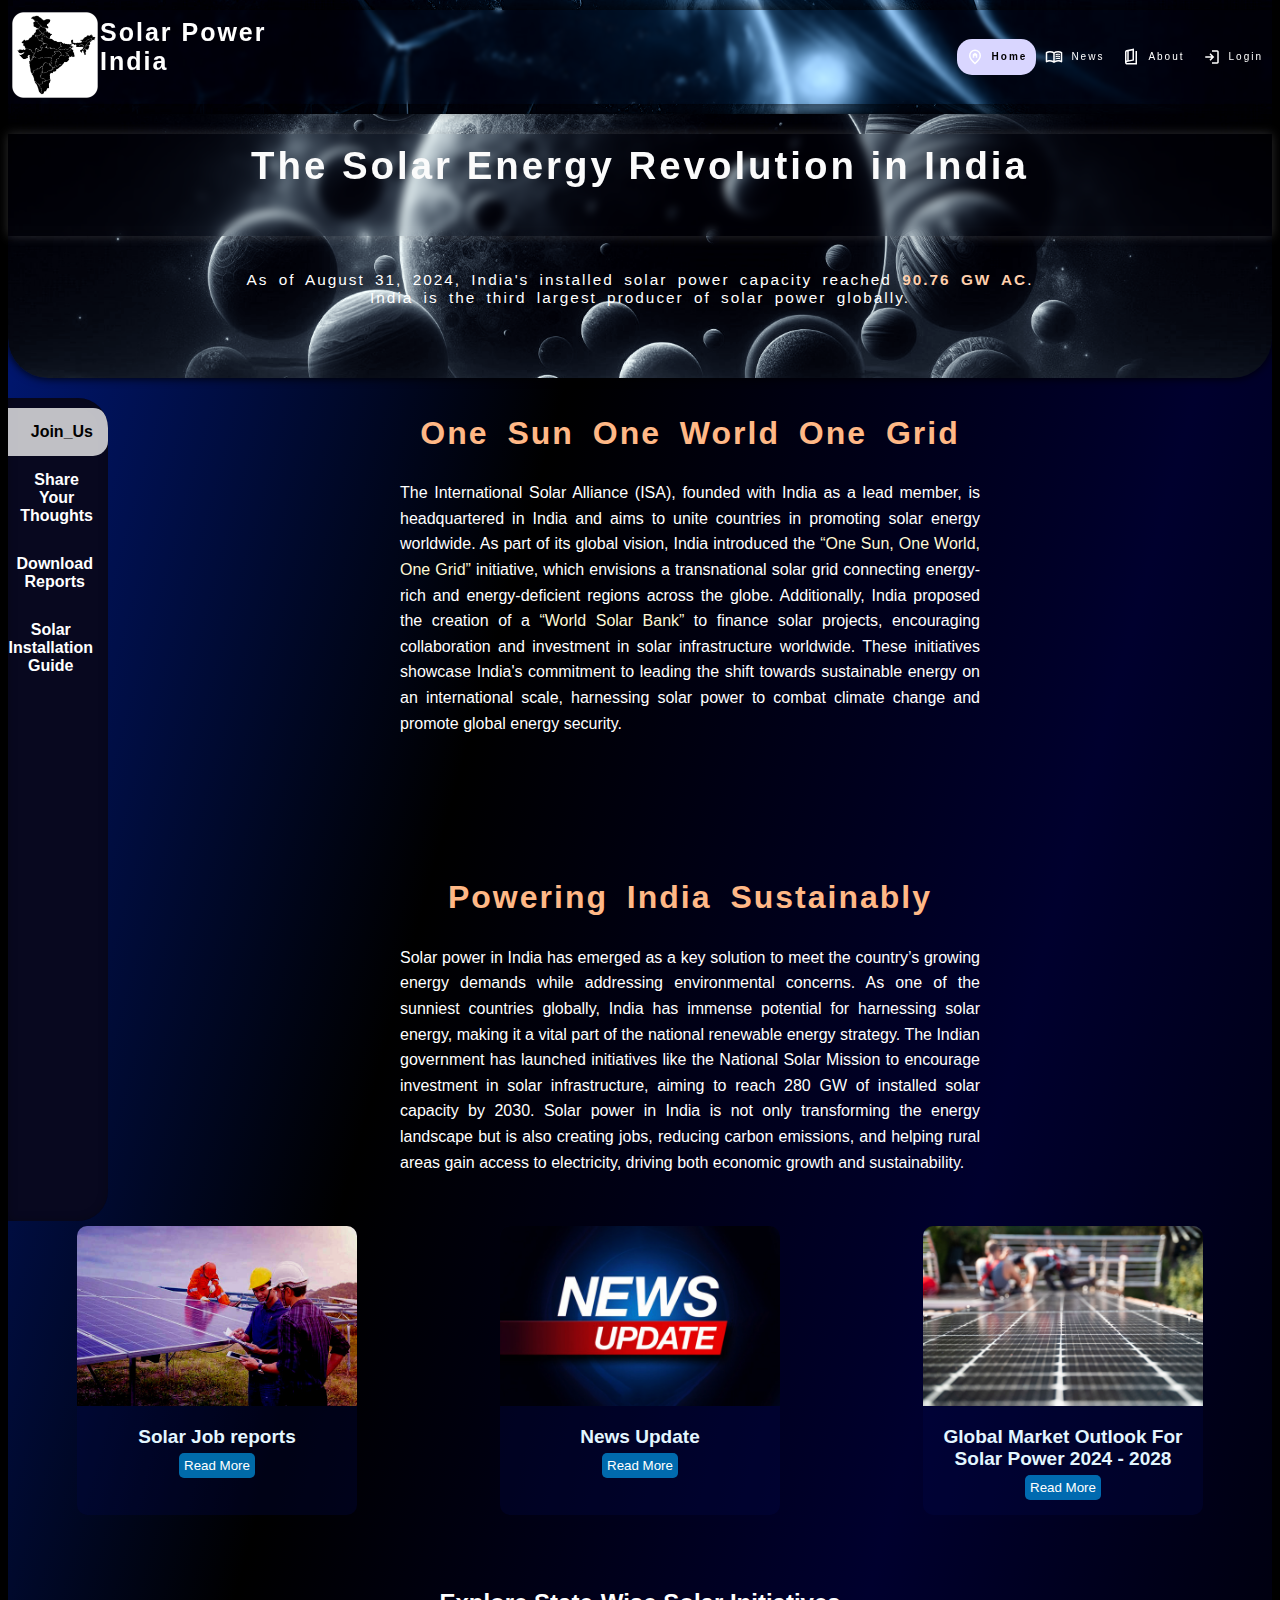
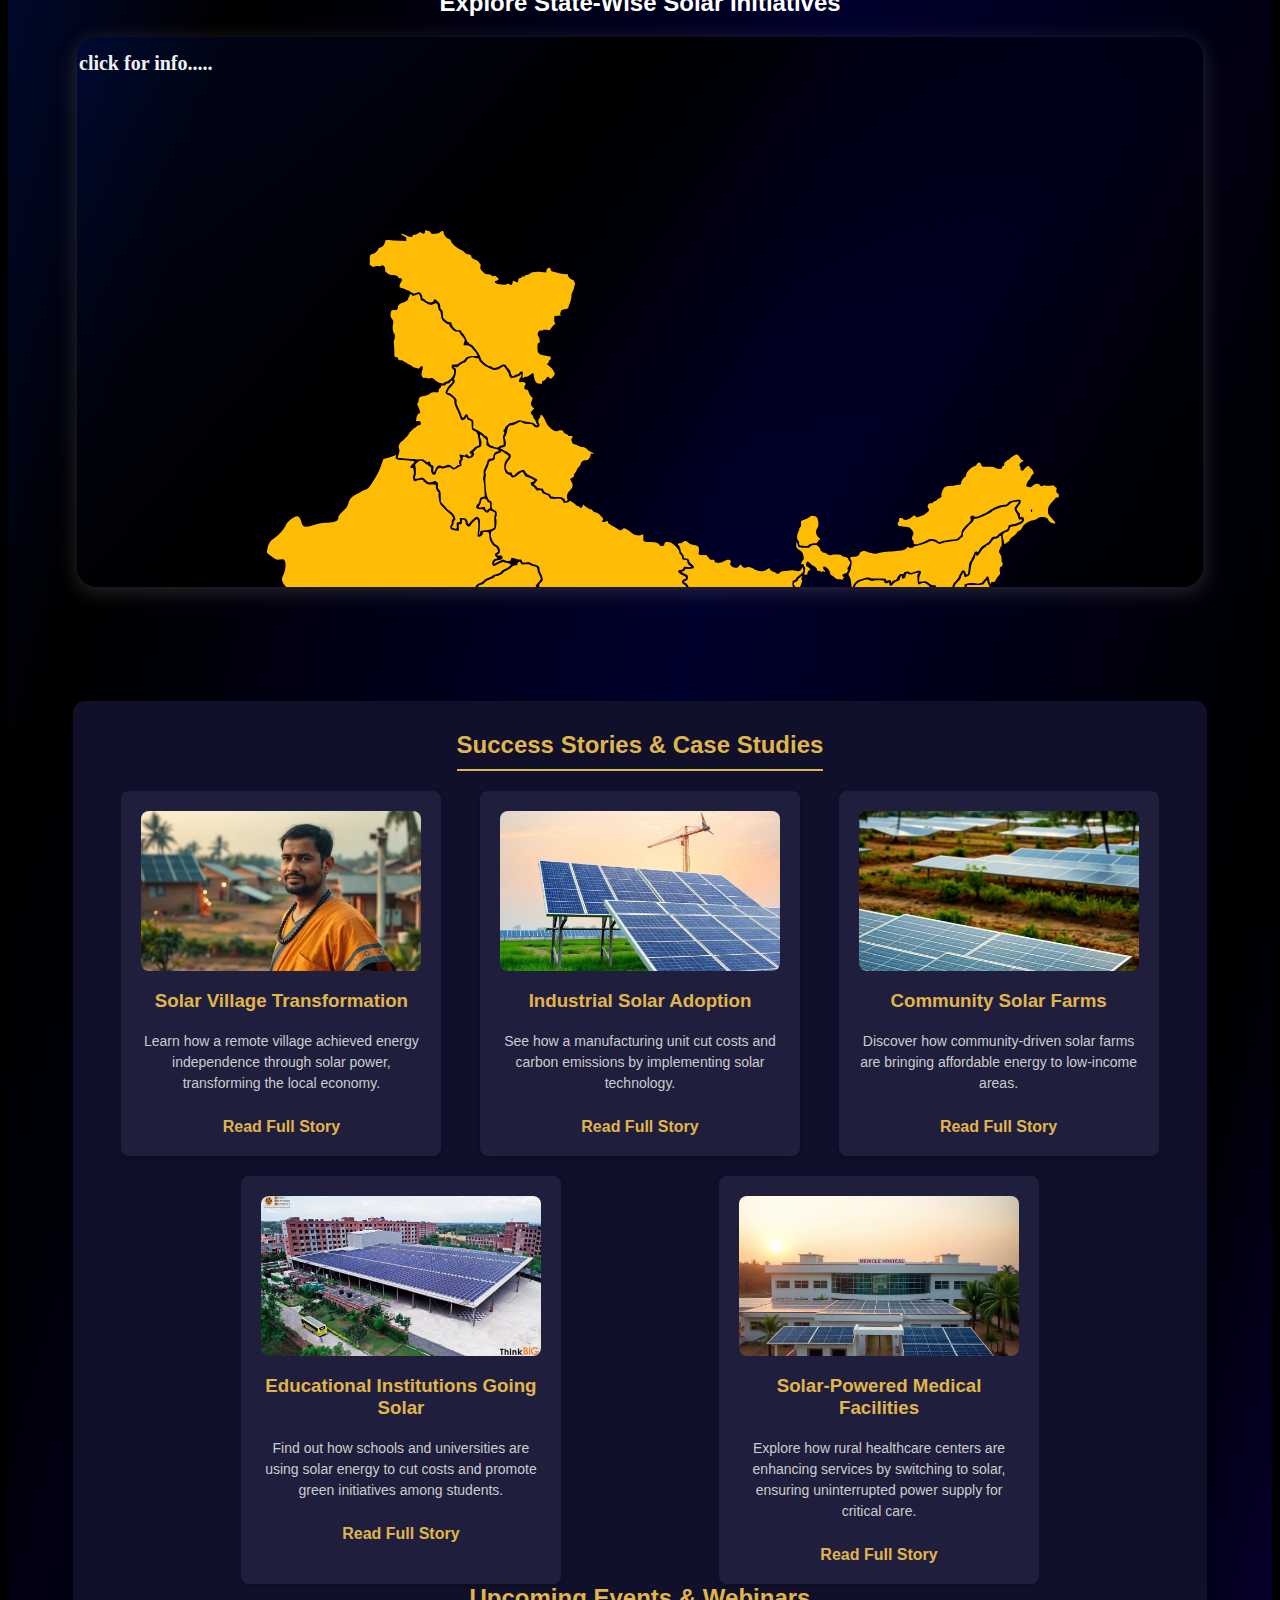
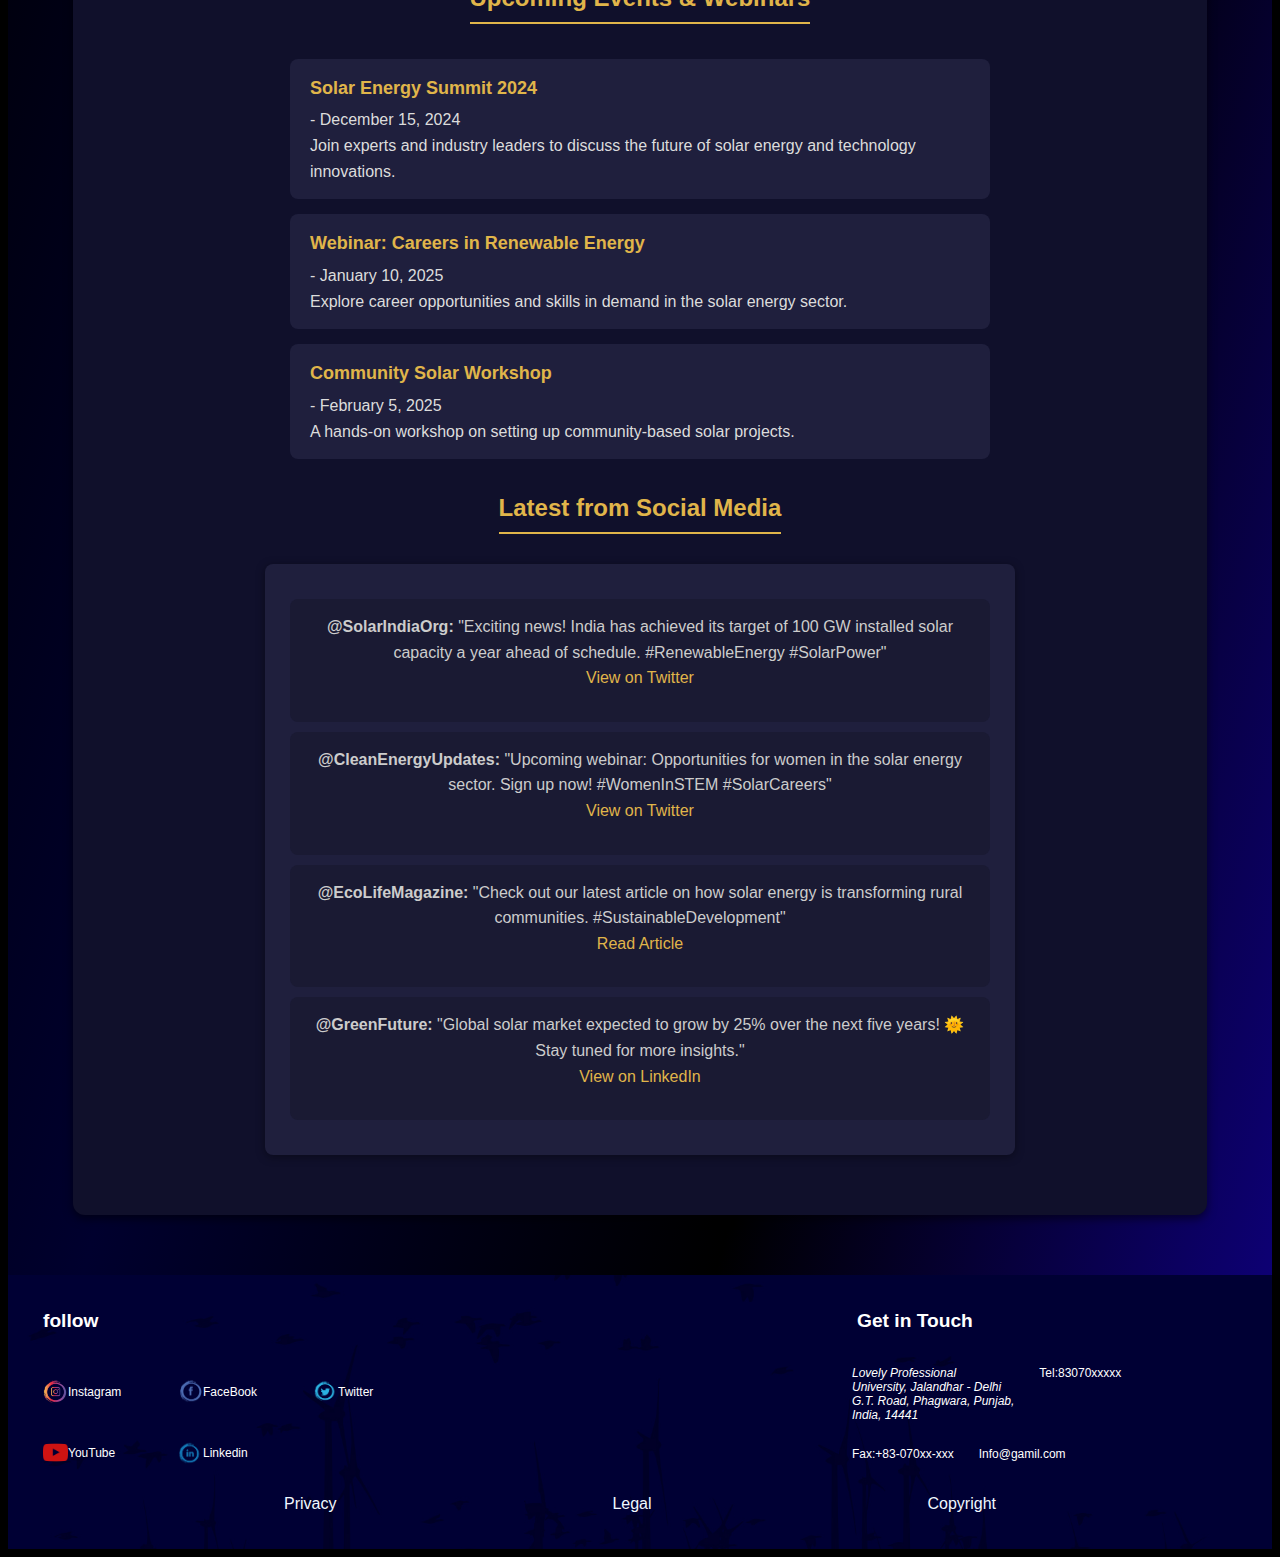
<file: index.html>
<!DOCTYPE html>
<html lang="en">
<head>
    <meta charset="UTF-8">
    <meta name="viewport" content="width=device-width, initial-scale=1.0">
    <title>solar Power India</title>
    <link rel="stylesheet" href="website.css">
</head>
<body>
    <div class="container">
        
        <div class="top-bar">
            <div class="topmost">
                <div class="logo">
                    <a href="index.html"><img src="logo1.png" alt="logo">
                        <h2 id="com_name"><a href="index.html">Solar Power <br>India</a></h2>
                       </a>
                </div>
                <div class="hlink">
                    <nav class="links">
                            <a href="index.html" class="actv" > <svg xmlns="http://www.w3.org/2000/svg" height="18px" viewBox="0 -960 960 960" width="18px" fill="#e8eaed"><path d="M360-440h80v-110h80v110h80v-190l-120-80-120 80v190Zm120 254q122-112 181-203.5T720-552q0-109-69.5-178.5T480-800q-101 0-170.5 69.5T240-552q0 71 59 162.5T480-186Zm0 106Q319-217 239.5-334.5T160-552q0-150 96.5-239T480-880q127 0 223.5 89T800-552q0 100-79.5 217.5T480-80Zm0-480Z"/></svg> Home</a>
                            <a href="news.html"> <svg xmlns="http://www.w3.org/2000/svg" height="18px" viewBox="0 -960 960 960" width="18px" fill="#e8eaed"><path d="M560-564v-68q33-14 67.5-21t72.5-7q26 0 51 4t49 10v64q-24-9-48.5-13.5T700-600q-38 0-73 9.5T560-564Zm0 220v-68q33-14 67.5-21t72.5-7q26 0 51 4t49 10v64q-24-9-48.5-13.5T700-380q-38 0-73 9t-67 27Zm0-110v-68q33-14 67.5-21t72.5-7q26 0 51 4t49 10v64q-24-9-48.5-13.5T700-490q-38 0-73 9.5T560-454ZM260-320q47 0 91.5 10.5T440-278v-394q-41-24-87-36t-93-12q-36 0-71.5 7T120-692v396q35-12 69.5-18t70.5-6Zm260 42q44-21 88.5-31.5T700-320q36 0 70.5 6t69.5 18v-396q-33-14-68.5-21t-71.5-7q-47 0-93 12t-87 36v394Zm-40 118q-48-38-104-59t-116-21q-42 0-82.5 11T100-198q-21 11-40.5-1T40-234v-482q0-11 5.5-21T62-752q46-24 96-36t102-12q58 0 113.5 15T480-740q51-30 106.5-45T700-800q52 0 102 12t96 36q11 5 16.5 15t5.5 21v482q0 23-19.5 35t-40.5 1q-37-20-77.5-31T700-240q-60 0-116 21t-104 59ZM280-494Z"/></svg> News</a>                            
                            <a href="about.html"> <svg xmlns="http://www.w3.org/2000/svg" height="18px" viewBox="0 -960 960 960" width="18px" fill="#e8eaed"><path d="M270-80q-45 0-77.5-30.5T160-186v-558q0-38 23.5-68t61.5-38l395-78v640l-379 76q-9 2-15 9.5t-6 16.5q0 11 9 18.5t21 7.5h450v-640h80v720H270Zm90-233 200-39v-478l-200 39v478Zm-80 16v-478l-15 3q-11 2-18 9.5t-7 18.5v457q5-2 10.5-3.5T261-293l19-4Zm-40-472v482-482Z"/></svg> About</a>
                            <a href="login.html"> <svg xmlns="http://www.w3.org/2000/svg" height="18px" viewBox="0 -960 960 960" width="18px" fill="#e8eaed"><path d="M480-120v-80h280v-560H480v-80h280q33 0 56.5 23.5T840-760v560q0 33-23.5 56.5T760-120H480Zm-80-160-55-58 102-102H120v-80h327L345-622l55-58 200 200-200 200Z"/></svg> Login</a>
                    </nav>
                </div>
            </div>
        </div> 
        <div class="container2">
            
            <div class="content">
                <div class="blur">
                    <div class="new">
                        <div class="textmain">
                            <p>The Solar Energy Revolution in India</p>
                        </div>
                        <div class="box">
                            <p>As of August 31, 2024, India's installed solar 
                                power capacity reached <b style="color: rgb(255, 207, 172);">90.76 GW AC</b>. <br>India is the
                                third largest producer of solar power globally.
                            </p>
                        </div>
                    </div>
                </div>
                <section>
                    <div class="forcontainer">
                        <div class="side_bar">
                            <header class="side2">
                                <nav>
                                    <a href="join_page.html" class="active">Join_Us</a>
                                    <a href="join_page.html">Share Your Thoughts</a>
                                    <a href="#download">Download Reports</a>
                                    <a href="login.html">Solar Installation Guide</a>
                                </nav>
                           </header>
                        </div>
                        <div>
                            <ul class="One_sun">
                                <li class="Sun-para">
                                <h1 style="color:rgb(255, 184, 134);">One Sun One World One Grid</h1>
                                <p>
                                    The International Solar Alliance (ISA), founded with India as a lead member, is headquartered in India and aims to unite countries in promoting solar energy worldwide. As part of its global vision, India introduced the <q style="color: rgb(255, 249, 212);">One Sun, One World, One Grid</q> initiative, which envisions a transnational solar grid connecting energy-rich and energy-deficient regions across the globe. Additionally, India proposed the creation of a <q style="color: rgb(255, 249, 215);">World Solar Bank</q> to finance solar projects, encouraging collaboration and investment in solar infrastructure worldwide. These initiatives showcase India's commitment to leading the shift towards sustainable energy on an international scale, harnessing solar power to combat climate change and promote global energy security.
                                </p>
                                </li>
                                <li class="Sun-para">
                                    <h1 style="color:rgb(255, 184, 134);">Powering India Sustainably</h1>
                                    <p>
                                        Solar power in India has emerged as a key solution to meet the country’s growing energy demands while addressing environmental concerns. As one of the sunniest countries globally, India has immense potential for harnessing solar energy, making it a vital part of the national renewable energy strategy. The Indian government has launched initiatives like the National Solar Mission to encourage investment in solar infrastructure, aiming to reach 280 GW of installed solar capacity by 2030. Solar power in India is not only transforming the energy landscape but is also creating jobs, reducing carbon emissions, and helping rural areas gain access to electricity, driving both economic growth and sustainability.
                                    </p>
                                </li>
                            </ul>
                        </div>
                    </div>
                    
                </section>
                <section>
                <ul class="contx">
                    <li class="cont1">
                        <img src="solar-power-jobs.jpg" alt="">
                        <div class="cont-text">
                            <h4>Solar Job reports</h4>
                            <button><a href="Job.html">Read More</a></button>
                        </div>
                    </li>
                    <li class="cont1">
                        <img src="newsupdate-graphic.jpg" alt="">
                        <div class="cont-text">
                            <h4>News Update</h4>
                            <button><a href="news.html">Read More</a></button>
                        </div>
                    </li>
                    <li class="cont1">
                        <img src="outlook.jfif" alt="">
                        <div class="cont-text">
                            <h4>
                                Global Market Outlook
                                For Solar Power 
                                2024 - 2028
                            </h4>
                            <button><a href="Job.html">Read More</a></button>
                        </div>
                    </li>
                </ul>
            </section>
    
            <div class="map-section">
                <h2>Explore State-Wise Solar Initiatives</h2>
                <iframe src="map.html" frameborder="0" class="map"  id="solar-map" title="Interactive Solar Map"></iframe>
            </div>
            

            <div class="additional-sections">
                <!-- Success Stories Section -->
                <section class="success-stories">
                    <h2>Success Stories & Case Studies</h2>
                    <div class="stories-grid">
                        <div class="story-card">
                            <img src="solar tranformation 1.jpg" alt="Story 1">
                            <h3>Solar Village Transformation</h3>
                            <p>Learn how a remote village achieved energy independence through solar power, transforming the local economy.</p>
                            <a href="#">Read Full Story</a>
                        </div>
                        <div class="story-card">
                            <img src="solar adtp 1.jpg" alt="Story 2">
                            <h3>Industrial Solar Adoption</h3>
                            <p>See how a manufacturing unit cut costs and carbon emissions by implementing solar technology.</p>
                            <a href="#">Read Full Story</a>
                        </div>
                        <div class="story-card">
                            <img src="Community Solar Farms 2.jpg" alt="Story 3">
                            <h3>Community Solar Farms</h3>
                            <p>Discover how community-driven solar farms are bringing affordable energy to low-income areas.</p>
                            <a href="#">Read Full Story</a>
                        </div>
                        <div class="story-card">
                            <img src="soalr LPU-1.jpg" alt="Story 4">
                            <h3>Educational Institutions Going Solar</h3>
                            <p>Find out how schools and universities are using solar energy to cut costs and promote green initiatives among students.</p>
                            <a href="#">Read Full Story</a>
                        </div>
                        <div class="story-card">
                            <img src="hospital solar.jpg" alt="Story 5">
                            <h3>Solar-Powered Medical Facilities</h3>
                            <p>Explore how rural healthcare centers are enhancing services by switching to solar, ensuring uninterrupted power supply for critical care.</p>
                            <a href="#">Read Full Story</a>
                        </div>
                    </div>
                </section>
                <section class="events">
                    <h2>Upcoming Events & Webinars</h2>
                    <ul class="events-list">
                        <li>
                            <strong>Solar Energy Summit 2024</strong> - December 15, 2024<br>
                            Join experts and industry leaders to discuss the future of solar energy and technology innovations.
                        </li>
                        <li>
                            <strong>Webinar: Careers in Renewable Energy</strong> - January 10, 2025<br>
                            Explore career opportunities and skills in demand in the solar energy sector.
                        </li>
                        <li>
                            <strong>Community Solar Workshop</strong> - February 5, 2025<br>
                            A hands-on workshop on setting up community-based solar projects.
                        </li>
                    </ul>
                </section>
                <section class="social-media-feed">
                    <h2>Latest from Social Media</h2>
                    <div class="social-feed">
                        <div class="social-post">
                            <p><strong>@SolarIndiaOrg:</strong> "Exciting news! India has achieved its target of 100 GW installed solar capacity a year ahead of schedule. #RenewableEnergy #SolarPower" <br><a href="#">View on Twitter</a></p>
                        </div>
                        <div class="social-post">
                            <p><strong>@CleanEnergyUpdates:</strong> "Upcoming webinar: Opportunities for women in the solar energy sector. Sign up now! #WomenInSTEM #SolarCareers" <br><a href="#">View on Twitter</a></p>
                        </div>
                        <div class="social-post">
                            <p><strong>@EcoLifeMagazine:</strong> "Check out our latest article on how solar energy is transforming rural communities. #SustainableDevelopment" <br><a href="#">Read Article</a></p>
                        </div>
                        <div class="social-post">
                            <p><strong>@GreenFuture:</strong> "Global solar market expected to grow by 25% over the next five years! 🌞 Stay tuned for more insights." <br><a href="#">View on LinkedIn</a></p>
                        </div>
                    </div>
                </section>
            </div>
            <ul class="forphone">
                <li><a href="join_page.html" class="active">Join_Us</a></li>
                <li><a href="join_page.html">Share_Your_Thoughts</a></li>
                <li><a href="#download">Download_Reports</a></li>
                <li><a href="login.html">Solar_Installation_Guide</a></li>
                
            </ul>
            <footer class="footer">
                <section>
                    <ul class="fotr">
                        <ul class="footer-follow">
                            <h4>follow</h4>
                            <ul class="foot-link">
                                <li class="foot-cont">
                                    <img src="instagram.png" alt="instagram">
                                    <a href="https://www.instagram.com/ashish_0.001/?next=%2F">Instagram</a>
                                </li>
                                <li class="foot-cont">
                                    <img src="facebook.png" alt="">
                                    <a href="https://www.facebook.com/">FaceBook</a>
                                </li>
                                <li class="foot-cont">
                                    <img src="twitter.png" alt="">
                                    <a href="https://www.x.com/">Twitter</a>
                                </li>
                                <li class="foot-cont">
                                    <img src="youtube.png" alt="">
                                    <a href="https://www.youtube.com/">YouTube</a>                     
                                </li>
                                <li class="foot-cont">
                                    <img src="linkedin.png" alt="">
                                    <a href="https://www.linkedin.com/">Linkedin</a>
                                </li>
                            </ul>
                        </ul>
                        
                        <ul class="address-footer">
                            <h3>Get in Touch</h3>
                            <ul class="foot-link">
                                <li class="foot-add">
                                    <address>Lovely Professional <br>
                                        University, Jalandhar - Delhi <br> 
                                        G.T. Road, Phagwara, Punjab, <br> 
                                        India, 14441</address>
                                </li>
                                <li class="foot-add">
                                    <p>Tel:83070xxxxx</p>
                                </li>
                                <li class="foot-add">
                                    <p>Fax:+83-070xx-xxx</p>
                                </li>
                                <li class="foot-add">
                                    <a href="https://mail.gmail.com/">Info@gamil.com</a>
                                </li>
                            </ul>
                        </ul>
                    </ul>
                </section>
                <div class="bottom">
                    <div class="Privacy">
                        <p>Privacy</p>
                    </div>
                    <div class="legal">
                        <p>Legal</p>
                    </div>
                    <div class="copy">
                        <p>Copyright</p>
                    </div>
    
                </div>
    
            </footer>
        </div>
            
        </div>
        <script>
            const iframe = document.getElementById("solar-map");
            iframe.onload = function () {
            const iframeDocument = iframe.contentDocument || iframe.contentWindow.document;
            const links = iframeDocument.querySelectorAll("a");
            links.forEach((link) => {
                link.setAttribute("target", "_blank");
            });
            };

        </script>
        
    </div>
</body>
</html>
</file>
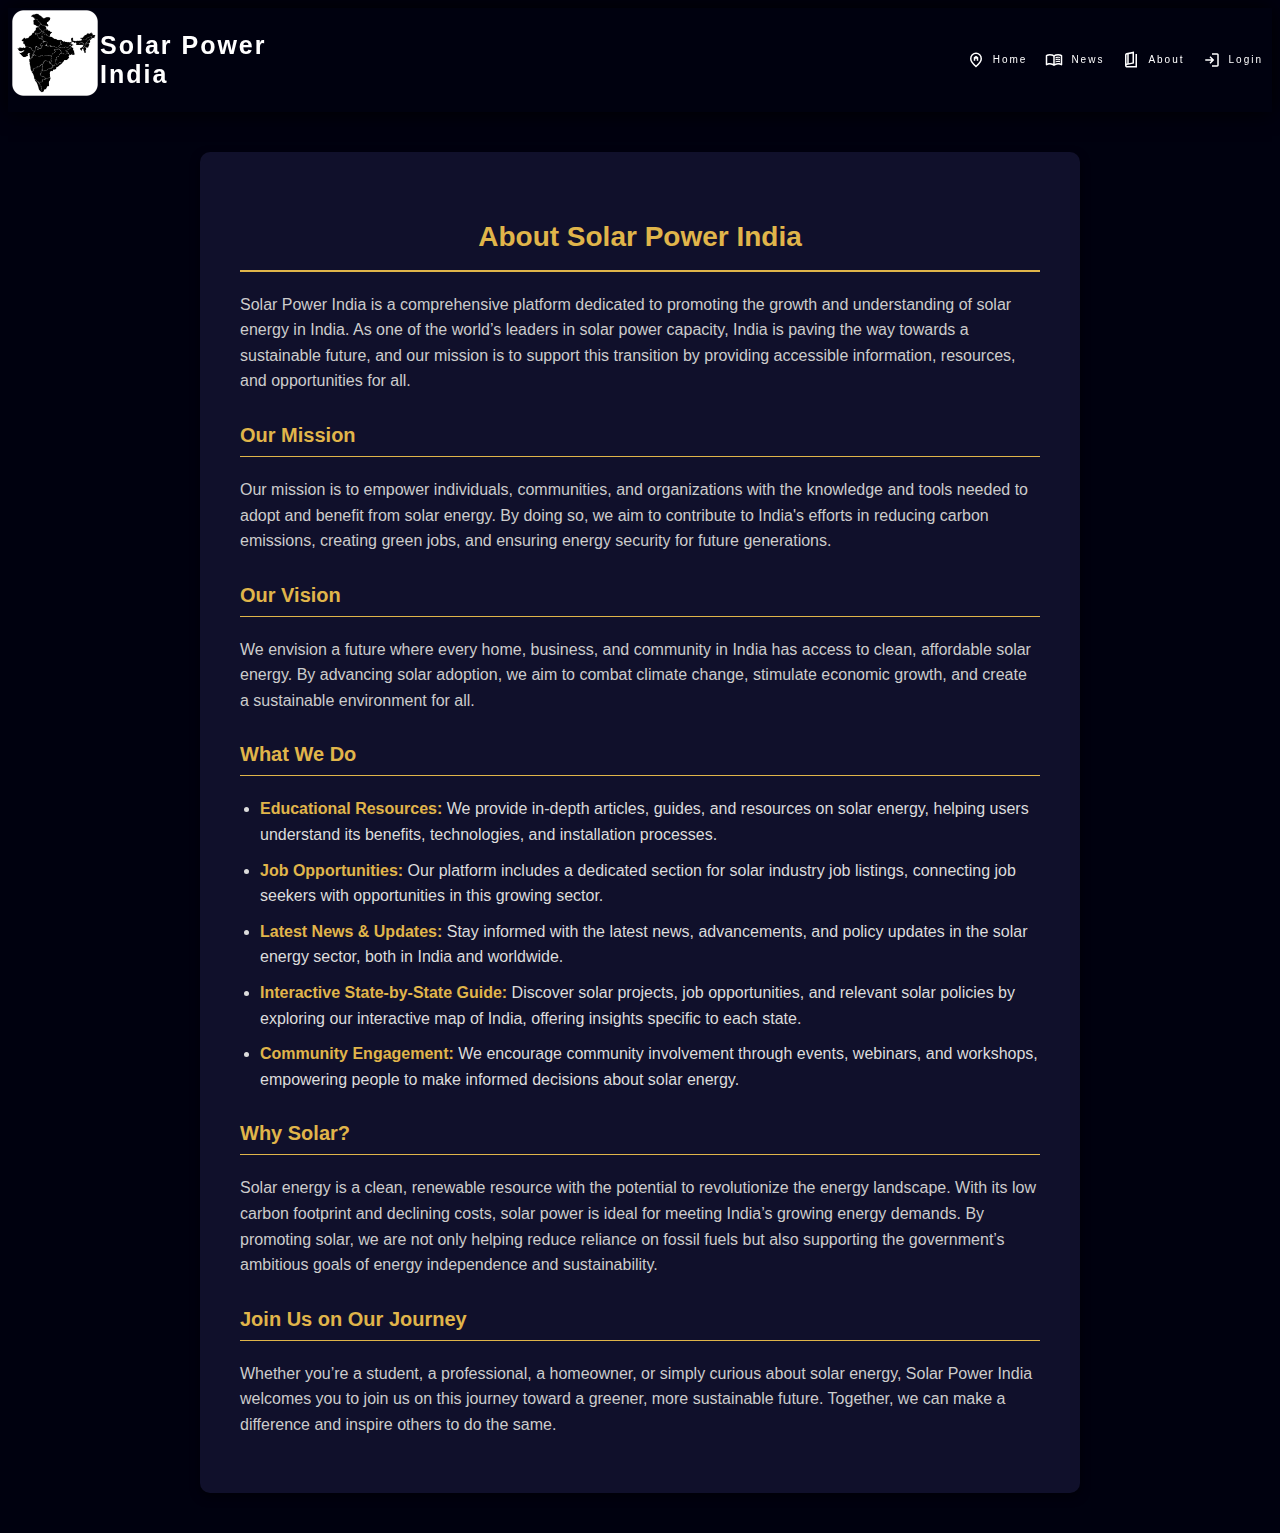
<file: about.html>
<!DOCTYPE html>
<html lang="en">
<head>
    <meta charset="UTF-8">
    <meta name="viewport" content="width=device-width, initial-scale=1.0">
    <title>About</title>
    <style>
        body{
            background-color: #00010f;
        font-family: Arial, sans-serif;

        }
        .topmost{
        justify-content: space-between;
        backdrop-filter: blur(2px);
        box-shadow: 0px 0px 20px rgb(0, 0, 0);
    }
    .topmost img{
        width: 90px;
    }
    .logo a{
        color: #ffffff;
        text-decoration: none;
    }
    .topmost{
        display: flex;
        justify-content:space-between;
    }
    .logo{
        display: flex;
        padding: 2px;
    }
    #com_name{
        letter-spacing: 2px;
        text-align:start;
        align-content: center;
        font-size: 25px;
    }
    .logo a:hover{
        color: rgb(255, 244, 232);
    }
    .links {
        /* border: 2px solid red; */
        display: flex;
        flex-wrap: wrap;
    }
    
    .links a {
        display: flex;
        align-items: center;
        gap: 8px;
        padding: 9px;
        color: #ffffff;
        text-decoration: none;
        font-size: 10px;
        letter-spacing: 2px;
        border-radius: 15px;
        transition: all 0.3s ease;
    }
    
    .links a:hover {
        letter-spacing: 1px;
        background-color: white;
        color: #000000;
        font-weight: 700;
        border-top-left-radius: 15px;
        border-bottom-left-radius: 15px;
        border-bottom-right-radius: 15px;
        fill: #000000;
        
    }
    .links a:hover svg{
        fill: #000000;
    }
    
    .links svg {
        width: 100%;
        width: 18px;
        height: 18px;
        fill: #ffffff;
    }
    
    .hlink {
        align-content: center;
    }
    
    

.about-section {
    margin: 40px auto;
    padding: 40px;
    max-width: 800px;
    background-color: #10102b;
    color: #ffffff;
    border-radius: 10px;
    box-shadow: 0 4px 10px rgba(0, 0, 0, 0.5);
    font-size: 16px;
    line-height: 1.6;
}

.about-section h2 {
    text-align: center;
    color: #e0b54a;
    font-size: 28px;
    margin-bottom: 20px;
    border-bottom: 2px solid #e0b54a;
    padding-bottom: 10px;
}

.about-section h3 {
    color: #e0b54a;
    font-size: 20px;
    margin-top: 25px;
    border-bottom: 1px solid #e0b54a;
    padding-bottom: 5px;
}

.about-section p {
    margin: 15px 0;
    color: #cccccc;
}

.about-section ul {
    margin: 20px 0;
    padding-left: 20px;
}

.about-section ul li {
    color: #dcdcdc;
    margin: 10px 0;
}

.about-section ul li strong {
    color: #e0b54a;
}

    </style>
</head>
<body>
    <div class="topmost">
        <div class="logo">
            <a href="index.html"><img src="logo1.png" alt="logo">
                <h2 id="com_name"><a href="index.html">Solar Power <br>India</a></h2>
               </a>
        </div>
        <div class="hlink">
            <nav class="links">
                    <a href="index.html" class="actv" > <svg xmlns="http://www.w3.org/2000/svg" height="18px" viewBox="0 -960 960 960" width="18px" fill="#e8eaed"><path d="M360-440h80v-110h80v110h80v-190l-120-80-120 80v190Zm120 254q122-112 181-203.5T720-552q0-109-69.5-178.5T480-800q-101 0-170.5 69.5T240-552q0 71 59 162.5T480-186Zm0 106Q319-217 239.5-334.5T160-552q0-150 96.5-239T480-880q127 0 223.5 89T800-552q0 100-79.5 217.5T480-80Zm0-480Z"/></svg> Home</a>
                    <a href="news.html"> <svg xmlns="http://www.w3.org/2000/svg" height="18px" viewBox="0 -960 960 960" width="18px" fill="#e8eaed"><path d="M560-564v-68q33-14 67.5-21t72.5-7q26 0 51 4t49 10v64q-24-9-48.5-13.5T700-600q-38 0-73 9.5T560-564Zm0 220v-68q33-14 67.5-21t72.5-7q26 0 51 4t49 10v64q-24-9-48.5-13.5T700-380q-38 0-73 9t-67 27Zm0-110v-68q33-14 67.5-21t72.5-7q26 0 51 4t49 10v64q-24-9-48.5-13.5T700-490q-38 0-73 9.5T560-454ZM260-320q47 0 91.5 10.5T440-278v-394q-41-24-87-36t-93-12q-36 0-71.5 7T120-692v396q35-12 69.5-18t70.5-6Zm260 42q44-21 88.5-31.5T700-320q36 0 70.5 6t69.5 18v-396q-33-14-68.5-21t-71.5-7q-47 0-93 12t-87 36v394Zm-40 118q-48-38-104-59t-116-21q-42 0-82.5 11T100-198q-21 11-40.5-1T40-234v-482q0-11 5.5-21T62-752q46-24 96-36t102-12q58 0 113.5 15T480-740q51-30 106.5-45T700-800q52 0 102 12t96 36q11 5 16.5 15t5.5 21v482q0 23-19.5 35t-40.5 1q-37-20-77.5-31T700-240q-60 0-116 21t-104 59ZM280-494Z"/></svg> News</a>                            
                    <a href="about.html"> <svg xmlns="http://www.w3.org/2000/svg" height="18px" viewBox="0 -960 960 960" width="18px" fill="#e8eaed"><path d="M270-80q-45 0-77.5-30.5T160-186v-558q0-38 23.5-68t61.5-38l395-78v640l-379 76q-9 2-15 9.5t-6 16.5q0 11 9 18.5t21 7.5h450v-640h80v720H270Zm90-233 200-39v-478l-200 39v478Zm-80 16v-478l-15 3q-11 2-18 9.5t-7 18.5v457q5-2 10.5-3.5T261-293l19-4Zm-40-472v482-482Z"/></svg> About</a>
                    <a href="login.html"> <svg xmlns="http://www.w3.org/2000/svg" height="18px" viewBox="0 -960 960 960" width="18px" fill="#e8eaed"><path d="M480-120v-80h280v-560H480v-80h280q33 0 56.5 23.5T840-760v560q0 33-23.5 56.5T760-120H480Zm-80-160-55-58 102-102H120v-80h327L345-622l55-58 200 200-200 200Z"/></svg> Login</a>
            </nav>
        </div>
    </div>
    <div class="about-section">
        <h2>About Solar Power India</h2>
        <p>Solar Power India is a comprehensive platform dedicated to promoting the growth and understanding of solar energy in India. As one of the world’s leaders in solar power capacity, India is paving the way towards a sustainable future, and our mission is to support this transition by providing accessible information, resources, and opportunities for all.</p>
        
        <h3>Our Mission</h3>
        <p>Our mission is to empower individuals, communities, and organizations with the knowledge and tools needed to adopt and benefit from solar energy. By doing so, we aim to contribute to India's efforts in reducing carbon emissions, creating green jobs, and ensuring energy security for future generations.</p>
        
        <h3>Our Vision</h3>
        <p>We envision a future where every home, business, and community in India has access to clean, affordable solar energy. By advancing solar adoption, we aim to combat climate change, stimulate economic growth, and create a sustainable environment for all.</p>
        
        <h3>What We Do</h3>
        <ul>
            <li><strong>Educational Resources:</strong> We provide in-depth articles, guides, and resources on solar energy, helping users understand its benefits, technologies, and installation processes.</li>
            <li><strong>Job Opportunities:</strong> Our platform includes a dedicated section for solar industry job listings, connecting job seekers with opportunities in this growing sector.</li>
            <li><strong>Latest News & Updates:</strong> Stay informed with the latest news, advancements, and policy updates in the solar energy sector, both in India and worldwide.</li>
            <li><strong>Interactive State-by-State Guide:</strong> Discover solar projects, job opportunities, and relevant solar policies by exploring our interactive map of India, offering insights specific to each state.</li>
            <li><strong>Community Engagement:</strong> We encourage community involvement through events, webinars, and workshops, empowering people to make informed decisions about solar energy.</li>
        </ul>
        
        <h3>Why Solar?</h3>
        <p>Solar energy is a clean, renewable resource with the potential to revolutionize the energy landscape. With its low carbon footprint and declining costs, solar power is ideal for meeting India’s growing energy demands. By promoting solar, we are not only helping reduce reliance on fossil fuels but also supporting the government’s ambitious goals of energy independence and sustainability.</p>
        
        <h3>Join Us on Our Journey</h3>
        <p>Whether you’re a student, a professional, a homeowner, or simply curious about solar energy, Solar Power India welcomes you to join us on this journey toward a greener, more sustainable future. Together, we can make a difference and inspire others to do the same.</p>
    </div>
    
</body>
</html>
</file>
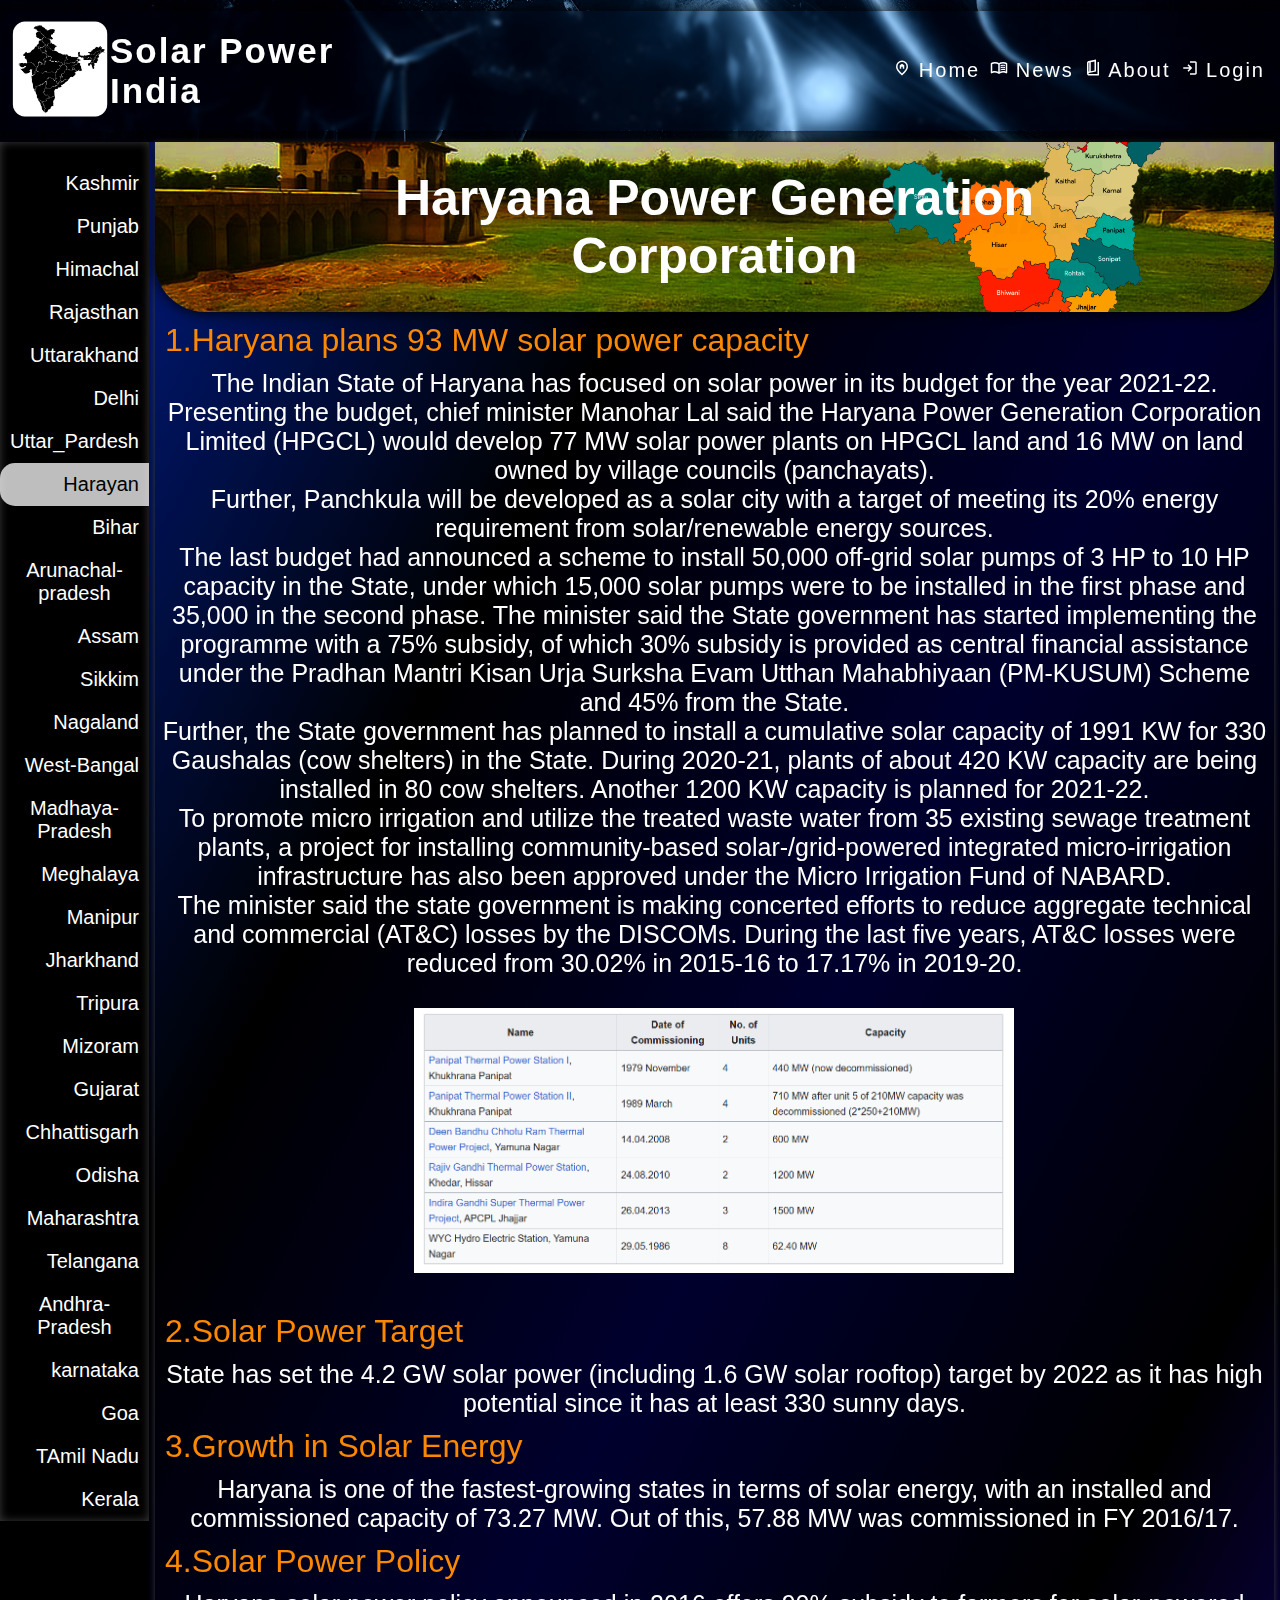
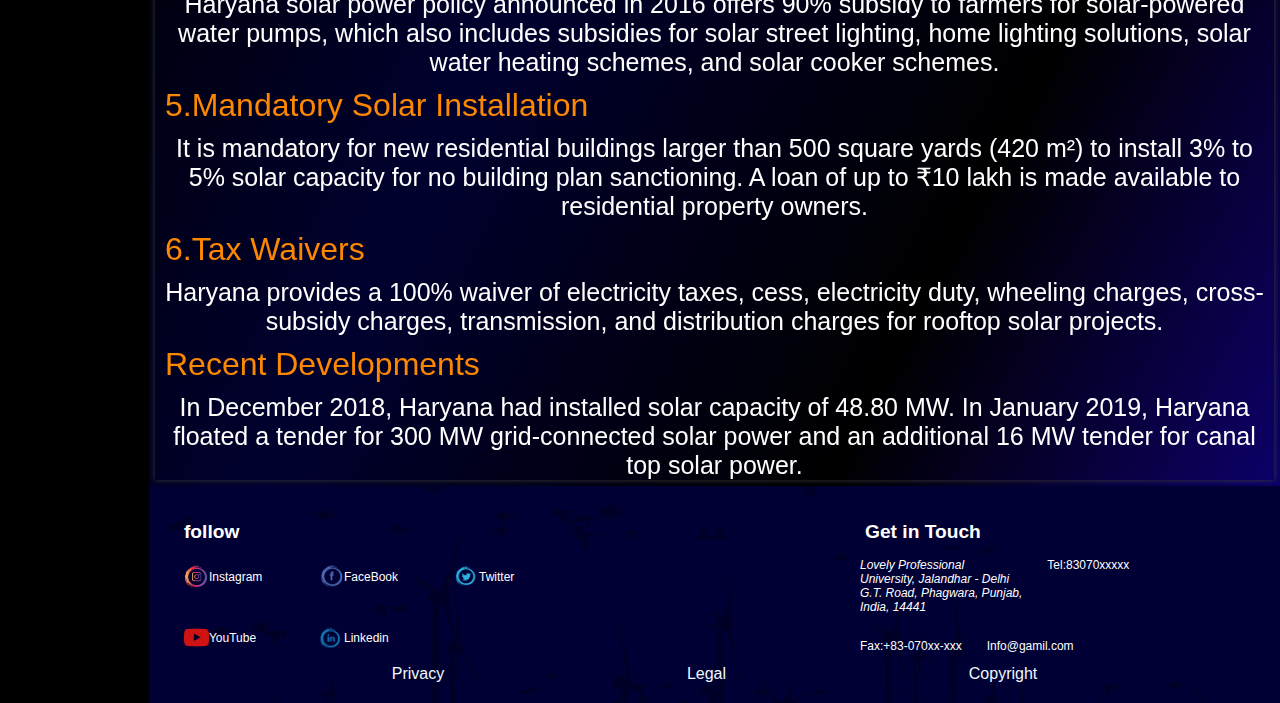
<file: Haryana new.html>
<!DOCTYPE html>
<html lang="en">
<head>
    <meta charset="UTF-8">
    <meta name="viewport" content="width=device-width, initial-scale=1.0">
    <title>Solar Power</title>
    <link rel="stylesheet" href="Haryana new.css">
</head>
<body>
    <div class="container">
        <div class="top"></div> 
        <div class="top-bar">
            <div class="topmost">
                    <div class="logo">
                        <a href="index.html"><img src="logo1.png" alt="logo">
                            <h1 id="com_name"><a href="index.html">Solar Power <br>India</a></h1>
                            </a>
                    </div>
                    <nav class="links">
                        <a href="index.html" class="actv" > <svg xmlns="http://www.w3.org/2000/svg" height="18px" viewBox="0 -960 960 960" width="18px" fill="#e8eaed"><path d="M360-440h80v-110h80v110h80v-190l-120-80-120 80v190Zm120 254q122-112 181-203.5T720-552q0-109-69.5-178.5T480-800q-101 0-170.5 69.5T240-552q0 71 59 162.5T480-186Zm0 106Q319-217 239.5-334.5T160-552q0-150 96.5-239T480-880q127 0 223.5 89T800-552q0 100-79.5 217.5T480-80Zm0-480Z"/></svg> Home</a>
                        <a href="news.html"> <svg xmlns="http://www.w3.org/2000/svg" height="18px" viewBox="0 -960 960 960" width="18px" fill="#e8eaed"><path d="M560-564v-68q33-14 67.5-21t72.5-7q26 0 51 4t49 10v64q-24-9-48.5-13.5T700-600q-38 0-73 9.5T560-564Zm0 220v-68q33-14 67.5-21t72.5-7q26 0 51 4t49 10v64q-24-9-48.5-13.5T700-380q-38 0-73 9t-67 27Zm0-110v-68q33-14 67.5-21t72.5-7q26 0 51 4t49 10v64q-24-9-48.5-13.5T700-490q-38 0-73 9.5T560-454ZM260-320q47 0 91.5 10.5T440-278v-394q-41-24-87-36t-93-12q-36 0-71.5 7T120-692v396q35-12 69.5-18t70.5-6Zm260 42q44-21 88.5-31.5T700-320q36 0 70.5 6t69.5 18v-396q-33-14-68.5-21t-71.5-7q-47 0-93 12t-87 36v394Zm-40 118q-48-38-104-59t-116-21q-42 0-82.5 11T100-198q-21 11-40.5-1T40-234v-482q0-11 5.5-21T62-752q46-24 96-36t102-12q58 0 113.5 15T480-740q51-30 106.5-45T700-800q52 0 102 12t96 36q11 5 16.5 15t5.5 21v482q0 23-19.5 35t-40.5 1q-37-20-77.5-31T700-240q-60 0-116 21t-104 59ZM280-494Z"/></svg> News</a>                            
                        <a href="about.html"> <svg xmlns="http://www.w3.org/2000/svg" height="18px" viewBox="0 -960 960 960" width="18px" fill="#e8eaed"><path d="M270-80q-45 0-77.5-30.5T160-186v-558q0-38 23.5-68t61.5-38l395-78v640l-379 76q-9 2-15 9.5t-6 16.5q0 11 9 18.5t21 7.5h450v-640h80v720H270Zm90-233 200-39v-478l-200 39v478Zm-80 16v-478l-15 3q-11 2-18 9.5t-7 18.5v457q5-2 10.5-3.5T261-293l19-4Zm-40-472v482-482Z"/></svg> About</a>
                        <a href="login.html"> <svg xmlns="http://www.w3.org/2000/svg" height="18px" viewBox="0 -960 960 960" width="18px" fill="#e8eaed"><path d="M480-120v-80h280v-560H480v-80h280q33 0 56.5 23.5T840-760v560q0 33-23.5 56.5T760-120H480Zm-80-160-55-58 102-102H120v-80h327L345-622l55-58 200 200-200 200Z"/></svg> Login</a>
                </nav>
            </div>
        </div> 
        <div class="side_bar">
                <header class="side2">
                    <nav>
                        <a href="n_Kashmir.html" class="nav-items">Kashmir</a>
                        <a href="punjab_new.html" class="nav-items">Punjab</a>
                        <a href="himachal new.html" class="nav-items">Himachal</a>
                        <a href="Rajasthan New (2).html" class="nav-items ">Rajasthan</a>
                        <a href="uttarakhand.html" class="nav-items">Uttarakhand</a>
                        <a href="https://eerem.delhi.gov.in/eerem/about-delhi-solar-energy-policy" class="nav-items">Delhi</a>
                        <a href="https://solar.upneda.in/" class="nav-items">Uttar_Pardesh</a>
                        <a href="Haryana new.html" class="nav-items active">Harayan</a>
                        <a href="https://breda.bih.nic.in/Solor.aspx" class="nav-items">Bihar</a>
                        <a href="https://www.saurenergy.com/solar-energy-news/arunachal-pradesh-tender-off-grid-solar-projects" class="nav-items">Arunachal-pradesh</a>
                        <a href="https://aeda.assam.gov.in/" class="nav-items">Assam</a>
                        <a href="https://reachsikkim.com/" class="nav-items">Sikkim</a>
                        <a href="https://www.pv-magazine-india.com/2022/03/11/nagaland-government-signs-20mw-solar-ppa-with-halo-energie/" class="nav-items">Nagaland</a>
                        <a href="https://portal.wbsedcl.in/irj/go/km/docs/internet/new_website/objective-solar.html" class="nav-items">West-Bangal</a>
                        <a href="http://rumsl.mp.gov.in/" class="nav-items">Madhaya-Pradesh</a>
                        <a href="https://mnreda.gov.in/" class="nav-items">Meghalaya</a>
                        <a href="https://manireda.mn.gov.in/" class="nav-items">Manipur</a>
                        <a href="https://www.jreda.com/" class="nav-items">Jharkhand</a>
                        <a href="https://treda.nic.in/" class="nav-items">Tripura</a>
                        <a href="https://solarquarter.com/2023/04/26/mizoram-leads-the-way-with-the-north-easts-first-20-mw-vankal-solar-park/" class="nav-items">Mizoram</a>
                        <a href="https://guj-epd.gujarat.gov.in/Home/gujaratsolarpowerpolicy" class="nav-items">Gujarat</a>
                        <a href="https://solarsquare.in/blog/solar-power-plant-in-chhattisgarh/" class="nav-items">Chhattisgarh</a>
                        <a href="https://oredaodisha.com/" class="nav-items">Odisha</a>
                        <a href="https://amplussolar.com/blogs/all-about-maharashtras-state-solar-policy#:~:text=Highlights%20of%20the%20Current%20Solar%20power%20policy%20of,%E2%80%93%20Finding%20its%20Place%20in%20the%20Sun%20" class="nav-items">Maharashtra</a>
                        <a href="https://tgredco.telangana.gov.in/" class="nav-items">Telangana</a>
                        <a href="https://apspdcl.in/solar-applications.jsp" class="nav-items">Andhra-Pradesh</a>
                        <a href="https://kspdcl.karnataka.gov.in/english" class="nav-items">karnataka</a>
                        <a href="https://goasolar.in/" class="nav-items">Goa</a>
                        <a href="https://www.tnebltd.gov.in/usrp/" class="nav-items">TAmil Nadu</a>
                        <a href="https://www.tatapowersolar.com/rooftops/residential/" class="nav-items">Kerala</a>
                    </nav>
                </header>
        </div>
        <div class="content">
            <div class="container2">
                <div class="solar">
                    <p>Haryana Power Generation <br> Corporation</p>
                </div>
                <div class="box">
                    <div class="text">
                        <p>1.Haryana plans 93 MW solar power capacity</p>
                        <blockquote>The Indian State of Haryana has focused on solar power in its budget for the year 2021-22.</blockquote>
                        <blockquote>Presenting the budget, chief minister Manohar Lal said the Haryana Power Generation Corporation Limited (HPGCL) would develop 77 MW solar power plants on HPGCL land and 16 MW on land owned by village councils (panchayats).
                        </blockquote>
                        <blockquote>Further, Panchkula will be developed as a solar city with a target of meeting its 20% energy requirement from solar/renewable energy sources.
                        </blockquote>
                        <blockquote>The last budget had announced a scheme to install 50,000 off-grid solar pumps of 3 HP to 10 HP capacity in the State, under which 15,000 solar pumps were to be installed in the first phase and 35,000 in the second phase. The minister said the State government has started implementing the programme with a 75% subsidy, of which 30% subsidy is provided as central financial assistance under the Pradhan Mantri Kisan Urja Surksha Evam Utthan Mahabhiyaan (PM-KUSUM) Scheme and 45% from the State.
                        </blockquote>
                        <blockquote>Further, the State government has planned to install a cumulative solar capacity of 1991 KW for 330 Gaushalas (cow shelters) in the State. During 2020-21, plants of about 420 KW capacity are being installed in 80 cow shelters. Another 1200 KW capacity is planned for 2021-22.
                        </blockquote>
                        <blockquote>To promote micro irrigation and utilize the treated waste water from 35 existing sewage treatment plants, a project for installing community-based solar-/grid-powered integrated micro-irrigation infrastructure has also been approved under the Micro Irrigation Fund of NABARD.
                        </blockquote>
                        <blockquote> The minister said the state government is making concerted efforts to reduce aggregate technical and commercial (AT&C) losses by the DISCOMs. During the last five years, AT&C losses were reduced from 30.02% in 2015-16 to 17.17% in 2019-20.
                        </blockquote>
                        <div class="tbl">
                            <img src="har12.png" alt="">
                        </div>
                        <p>2.Solar Power Target</p>
                        <blockquote>
                        State has set the 4.2 GW solar power (including 1.6 GW solar rooftop) target by 2022 as it has high potential since it has at least 330 sunny days.
                        </blockquote>
                        
                        <p>3.Growth in Solar Energy</p>
                        <blockquote>
                        Haryana is one of the fastest-growing states in terms of solar energy, with an installed and commissioned capacity of 73.27 MW. Out of this, 57.88 MW was commissioned in FY 2016/17.
                        </blockquote>
                        
                        <p>4.Solar Power Policy</p>
                        <blockquote>
                        Haryana solar power policy announced in 2016 offers 90% subsidy to farmers for solar-powered water pumps, which also includes subsidies for solar street lighting, home lighting solutions, solar water heating schemes, and solar cooker schemes.
                        </blockquote>
                        
                        <p>5.Mandatory Solar Installation</p>
                        <blockquote>
                        It is mandatory for new residential buildings larger than 500 square yards (420 m²) to install 3% to 5% solar capacity for no building plan sanctioning. A loan of up to ₹10 lakh is made available to residential property owners.
                        </blockquote>
                        
                        <p>6.Tax Waivers</p>
                        <blockquote>
                        Haryana provides a 100% waiver of electricity taxes, cess, electricity duty, wheeling charges, cross-subsidy charges, transmission, and distribution charges for rooftop solar projects.
                        </blockquote>
                        
                        <p>Recent Developments</p>
                        <blockquote>
                        In December 2018, Haryana had installed solar capacity of 48.80 MW. In January 2019, Haryana floated a tender for 300 MW grid-connected solar power and an additional 16 MW tender for canal top solar power.
                        </blockquote>
                         
                        
                       
                    </div>
            
            </div>
        </div>
            <footer class="footer">
                <section>
                    <ul class="fotr">
                        <ul class="footer-follow">
                            <h4>follow</h4>
                            <ul class="foot-link">
                                <li class="foot-cont">
                                    <img src="instagram.png" alt="instagram">
                                    <a href="https://www.instagram.com/ashish_0.001/?next=%2F">Instagram</a>
                                </li>
                                <li class="foot-cont">
                                    <img src="facebook.png" alt="">
                                    <a href="https://www.facebook.com/">FaceBook</a>
                                </li>
                                <li class="foot-cont">
                                    <img src="twitter.png" alt="">
                                    <a href="https://www.x.com/">Twitter</a>
                                </li>
                                <li class="foot-cont">
                                    <img src="youtube.png" alt="">
                                    <a href="https://www.youtube.com/">YouTube</a>                     
                                </li>
                                <li class="foot-cont">
                                    <img src="linkedin.png" alt="">
                                    <a href="https://www.linkedin.com/">Linkedin</a>
                                </li>
                            </ul>
                        </ul>
                        <ul class="address-footer">
                            <h3>Get in Touch</h3>
                            <ul class="foot-link">
                                <li class="foot-add">
                                    <address>Lovely Professional <br>
                                        University, Jalandhar - Delhi <br> 
                                        G.T. Road, Phagwara, Punjab, <br> 
                                        India, 14441</address>
                                </li>
                                <li class="foot-add">
                                    <p>Tel:83070xxxxx</p>
                                </li>
                                <li class="foot-add">
                                    <p>Fax:+83-070xx-xxx</p>
                                </li>
                                <li class="foot-add">
                                    <a href="https://mail.gmail.com/">Info@gamil.com</a>
                                </li>
                            </ul>
                        </ul>
                    </ul>
                </section>
                <div class="bottom">
                    <div class="Privacy">
                        <p>Privacy</p>
                    </div>
                    <div class="legal">
                        <p>Legal</p>
                    </div>
                    <div class="copy">
                        <p>Copyright</p>
                    </div>
    
                </div>
    
            </footer>
    </div>
</body>
</html>
</file>
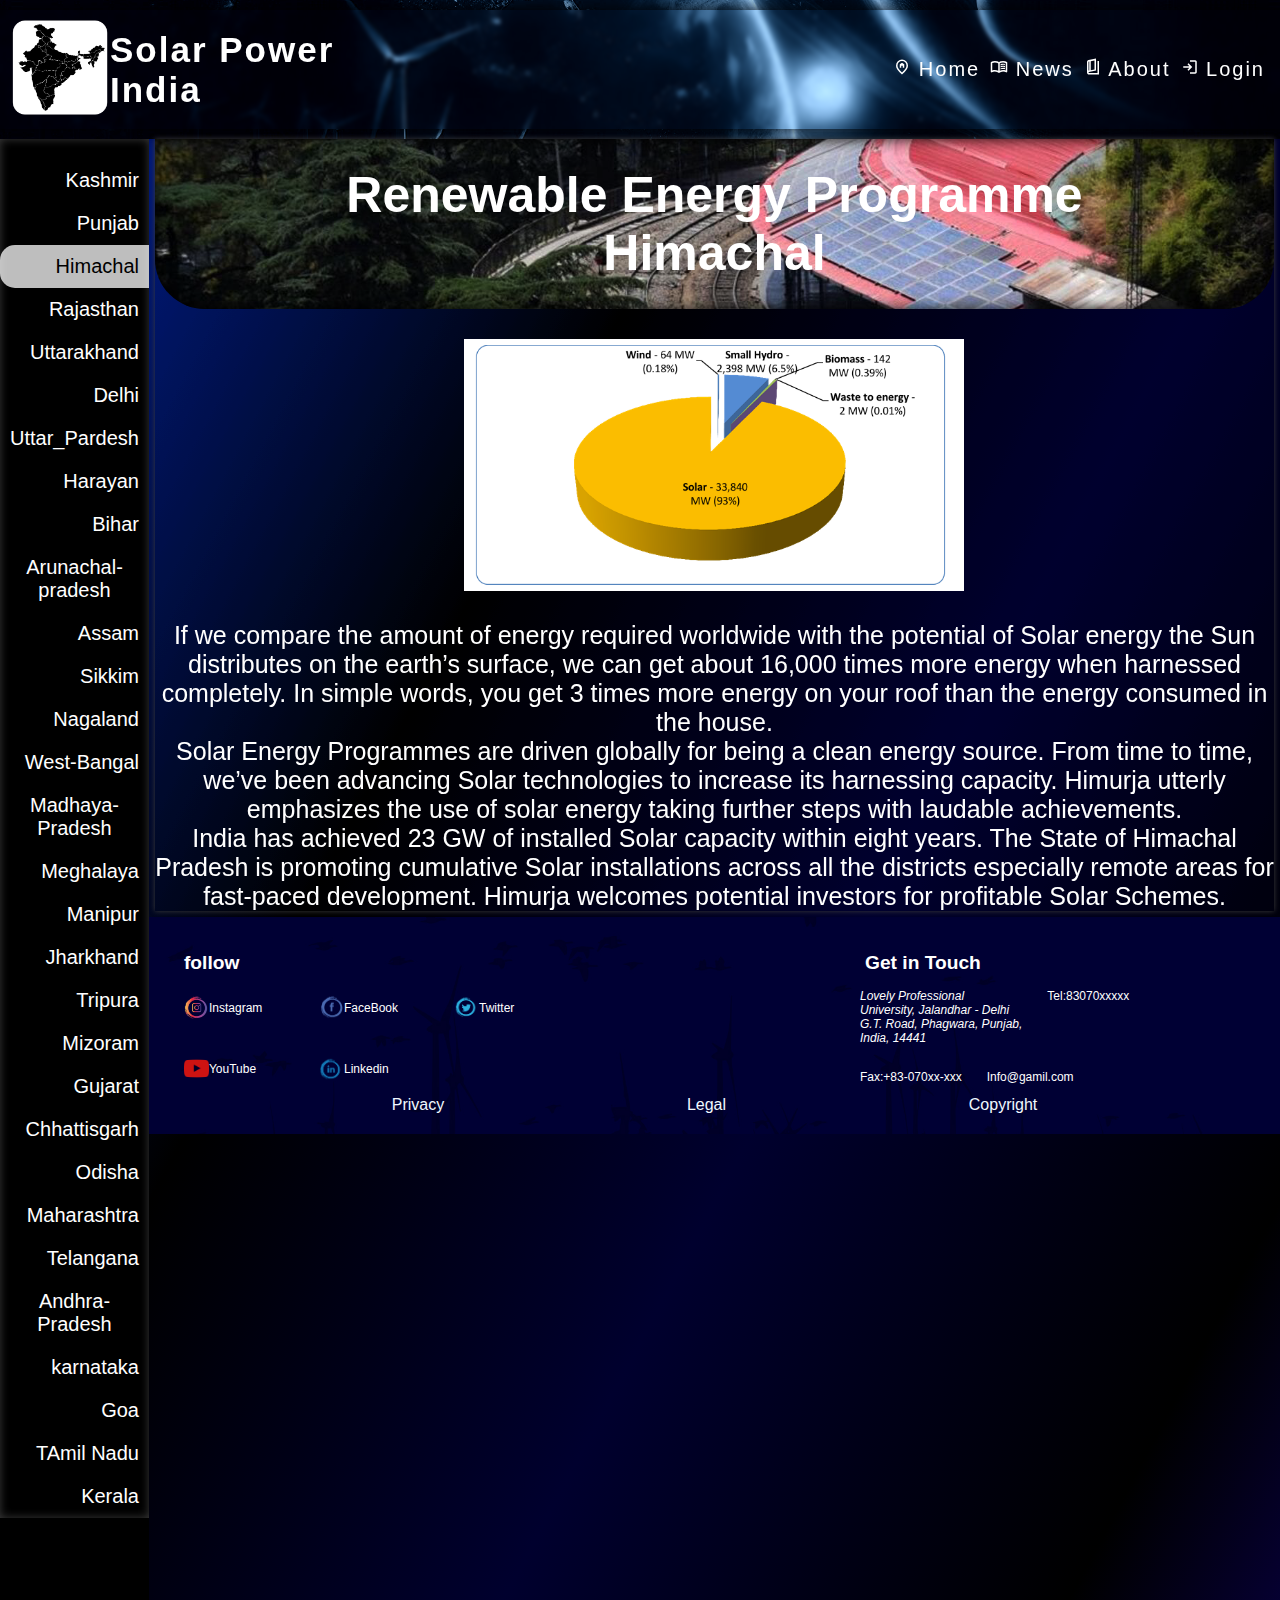
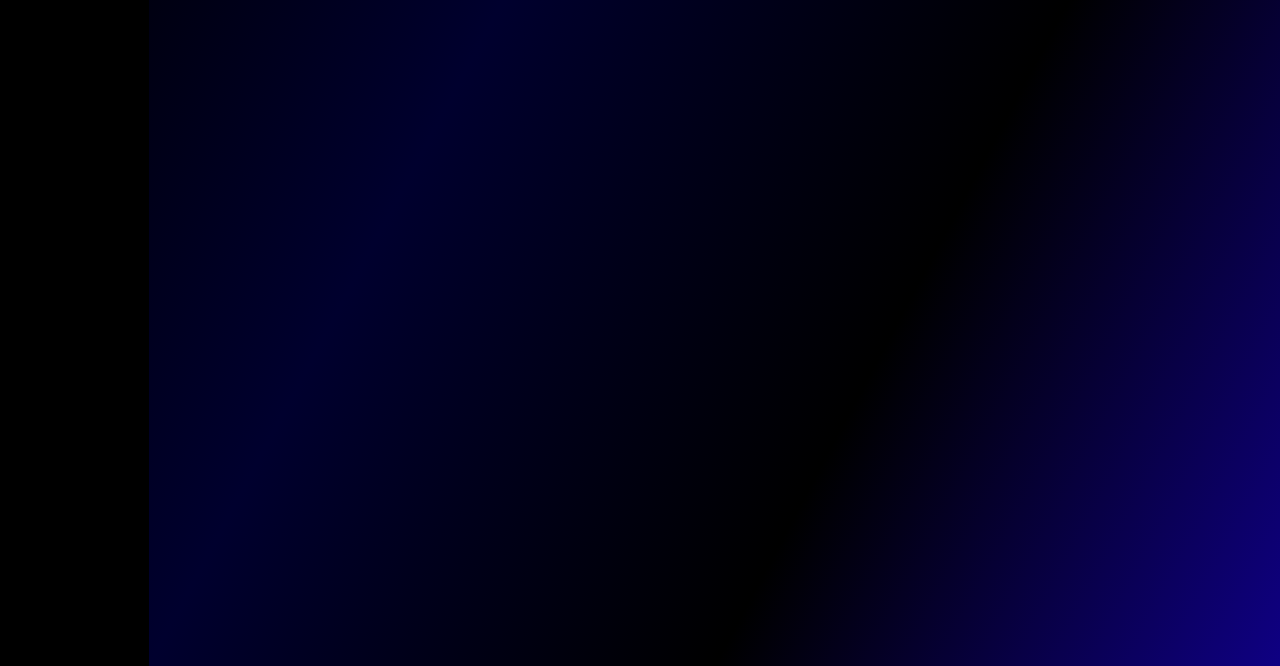
<file: himachal new.html>
<!DOCTYPE html>
<html lang="en">
<head>
    <meta charset="UTF-8">
    <meta name="viewport" content="width=device-width, initial-scale=1.0">
    <title>Solar Power</title>
    <link rel="stylesheet" href="himachal new.css">
</head>
<body>
    <div class="container">
        <div class="top"></div> 
        <div class="top-bar">
            <div class="topmost">
                    <div class="logo">
                        <a href="index.html"><img src="logo1.png" alt="logo">
                            <h1 id="com_name"><a href="index.html">Solar Power <br>India</a></h1>
                            </a>
                    </div>
                    <nav class="links">
                        <a href="index.html" class="actv" > <svg xmlns="http://www.w3.org/2000/svg" height="18px" viewBox="0 -960 960 960" width="18px" fill="#e8eaed"><path d="M360-440h80v-110h80v110h80v-190l-120-80-120 80v190Zm120 254q122-112 181-203.5T720-552q0-109-69.5-178.5T480-800q-101 0-170.5 69.5T240-552q0 71 59 162.5T480-186Zm0 106Q319-217 239.5-334.5T160-552q0-150 96.5-239T480-880q127 0 223.5 89T800-552q0 100-79.5 217.5T480-80Zm0-480Z"/></svg> Home</a>
                        <a href="news.html"> <svg xmlns="http://www.w3.org/2000/svg" height="18px" viewBox="0 -960 960 960" width="18px" fill="#e8eaed"><path d="M560-564v-68q33-14 67.5-21t72.5-7q26 0 51 4t49 10v64q-24-9-48.5-13.5T700-600q-38 0-73 9.5T560-564Zm0 220v-68q33-14 67.5-21t72.5-7q26 0 51 4t49 10v64q-24-9-48.5-13.5T700-380q-38 0-73 9t-67 27Zm0-110v-68q33-14 67.5-21t72.5-7q26 0 51 4t49 10v64q-24-9-48.5-13.5T700-490q-38 0-73 9.5T560-454ZM260-320q47 0 91.5 10.5T440-278v-394q-41-24-87-36t-93-12q-36 0-71.5 7T120-692v396q35-12 69.5-18t70.5-6Zm260 42q44-21 88.5-31.5T700-320q36 0 70.5 6t69.5 18v-396q-33-14-68.5-21t-71.5-7q-47 0-93 12t-87 36v394Zm-40 118q-48-38-104-59t-116-21q-42 0-82.5 11T100-198q-21 11-40.5-1T40-234v-482q0-11 5.5-21T62-752q46-24 96-36t102-12q58 0 113.5 15T480-740q51-30 106.5-45T700-800q52 0 102 12t96 36q11 5 16.5 15t5.5 21v482q0 23-19.5 35t-40.5 1q-37-20-77.5-31T700-240q-60 0-116 21t-104 59ZM280-494Z"/></svg> News</a>                            
                        <a href="about.html"> <svg xmlns="http://www.w3.org/2000/svg" height="18px" viewBox="0 -960 960 960" width="18px" fill="#e8eaed"><path d="M270-80q-45 0-77.5-30.5T160-186v-558q0-38 23.5-68t61.5-38l395-78v640l-379 76q-9 2-15 9.5t-6 16.5q0 11 9 18.5t21 7.5h450v-640h80v720H270Zm90-233 200-39v-478l-200 39v478Zm-80 16v-478l-15 3q-11 2-18 9.5t-7 18.5v457q5-2 10.5-3.5T261-293l19-4Zm-40-472v482-482Z"/></svg> About</a>
                        <a href="login.html"> <svg xmlns="http://www.w3.org/2000/svg" height="18px" viewBox="0 -960 960 960" width="18px" fill="#e8eaed"><path d="M480-120v-80h280v-560H480v-80h280q33 0 56.5 23.5T840-760v560q0 33-23.5 56.5T760-120H480Zm-80-160-55-58 102-102H120v-80h327L345-622l55-58 200 200-200 200Z"/></svg> Login</a>
                    </nav>
            </div>
        </div> 
        <div class="side_bar">
                <header class="side2">
                    <nav>
                        <a href="n_Kashmir.html" class="nav-items">Kashmir</a>
                        <a href="punjab_new.html" class="nav-items">Punjab</a>
                        <a href="himachal new.html" class="nav-items active">Himachal</a>
                        <a href="Rajasthan New (2).html" class="nav-items ">Rajasthan</a>
                        <a href="uttarakhand.html" class="nav-items">Uttarakhand</a>
                        <a href="https://eerem.delhi.gov.in/eerem/about-delhi-solar-energy-policy" class="nav-items">Delhi</a>
                        <a href="https://solar.upneda.in/" class="nav-items">Uttar_Pardesh</a>
                        <a href="Haryana new.html" class="nav-items">Harayan</a>
                        <a href="https://breda.bih.nic.in/Solor.aspx" class="nav-items">Bihar</a>
                        <a href="https://www.saurenergy.com/solar-energy-news/arunachal-pradesh-tender-off-grid-solar-projects" class="nav-items">Arunachal-pradesh</a>
                        <a href="https://aeda.assam.gov.in/" class="nav-items">Assam</a>
                        <a href="https://reachsikkim.com/" class="nav-items">Sikkim</a>
                        <a href="https://www.pv-magazine-india.com/2022/03/11/nagaland-government-signs-20mw-solar-ppa-with-halo-energie/" class="nav-items">Nagaland</a>
                        <a href="https://portal.wbsedcl.in/irj/go/km/docs/internet/new_website/objective-solar.html" class="nav-items">West-Bangal</a>
                        <a href="http://rumsl.mp.gov.in/" class="nav-items">Madhaya-Pradesh</a>
                        <a href="https://mnreda.gov.in/" class="nav-items">Meghalaya</a>
                        <a href="https://manireda.mn.gov.in/" class="nav-items">Manipur</a>
                        <a href="https://www.jreda.com/" class="nav-items">Jharkhand</a>
                        <a href="https://treda.nic.in/" class="nav-items">Tripura</a>
                        <a href="https://solarquarter.com/2023/04/26/mizoram-leads-the-way-with-the-north-easts-first-20-mw-vankal-solar-park/" class="nav-items">Mizoram</a>
                        <a href="https://guj-epd.gujarat.gov.in/Home/gujaratsolarpowerpolicy" class="nav-items">Gujarat</a>
                        <a href="https://solarsquare.in/blog/solar-power-plant-in-chhattisgarh/" class="nav-items">Chhattisgarh</a>
                        <a href="https://oredaodisha.com/" class="nav-items">Odisha</a>
                        <a href="https://amplussolar.com/blogs/all-about-maharashtras-state-solar-policy#:~:text=Highlights%20of%20the%20Current%20Solar%20power%20policy%20of,%E2%80%93%20Finding%20its%20Place%20in%20the%20Sun%20" class="nav-items">Maharashtra</a>
                        <a href="https://tgredco.telangana.gov.in/" class="nav-items">Telangana</a>
                        <a href="https://apspdcl.in/solar-applications.jsp" class="nav-items">Andhra-Pradesh</a>
                        <a href="https://kspdcl.karnataka.gov.in/english" class="nav-items">karnataka</a>
                        <a href="https://goasolar.in/" class="nav-items">Goa</a>
                        <a href="https://www.tnebltd.gov.in/usrp/" class="nav-items">TAmil Nadu</a>
                        <a href="https://www.tatapowersolar.com/rooftops/residential/" class="nav-items">Kerala</a>
                    </nav>
                </header>
        </div>
        <div class="content">
            <div class="container2">
                <div class="solar">
                    <p>Renewable Energy Programme <br> Himachal</p>
                </div>
                <div class="box">
                    <div class="tbl">

                        <img src="him2.png" alt="">
                    </div>
                    <div class="text">
                        <p><blockquote>If we compare the amount of energy required worldwide with the potential of Solar energy the Sun distributes on the earth’s surface, we can get about 16,000 times more energy when harnessed completely. In simple words, you get 3 times more energy on your roof than the energy consumed in the house.
                        </blockquote>
                           <blockquote> Solar Energy Programmes are driven globally for being a clean energy source. From time to time, we’ve been advancing Solar technologies to increase its harnessing capacity. Himurja utterly emphasizes the use of solar energy taking further steps with laudable achievements.
                        </blockquote> 
                           <blockquote> India has achieved 23 GW of installed Solar capacity within eight years. The State of Himachal Pradesh is promoting cumulative Solar installations across all the districts especially remote areas for fast-paced development. Himurja welcomes potential investors for profitable Solar Schemes.</p>
                           </blockquote>
                    </div>
            </div>
        </div>
            <footer class="footer">
            <section>
                <ul class="fotr">
                    <ul class="footer-follow">
                        <h4>follow</h4>
                        <ul class="foot-link">
                            <li class="foot-cont">
                                <img src="instagram.png" alt="instagram">
                                <a href="https://www.instagram.com/ashish_0.001/?next=%2F">Instagram</a>
                            </li>
                            <li class="foot-cont">
                                <img src="facebook.png" alt="">
                                <a href="https://www.facebook.com/">FaceBook</a>
                            </li>
                            <li class="foot-cont">
                                <img src="twitter.png" alt="">
                                <a href="https://www.x.com/">Twitter</a>
                            </li>
                            <li class="foot-cont">
                                <img src="youtube.png" alt="">
                                <a href="https://www.youtube.com/">YouTube</a>                     
                            </li>
                            <li class="foot-cont">
                                <img src="linkedin.png" alt="">
                                <a href="https://www.linkedin.com/">Linkedin</a>
                            </li>
                        </ul>
                    </ul>
                    <ul class="address-footer">
                        <h3>Get in Touch</h3>
                        <ul class="foot-link">
                            <li class="foot-add">
                                <address>Lovely Professional <br>
                                    University, Jalandhar - Delhi <br> 
                                    G.T. Road, Phagwara, Punjab, <br> 
                                    India, 14441</address>
                            </li>
                            <li class="foot-add">
                                <p>Tel:83070xxxxx</p>
                            </li>
                            <li class="foot-add">
                                <p>Fax:+83-070xx-xxx</p>
                            </li>
                            <li class="foot-add">
                                <a href="https://mail.gmail.com/">Info@gamil.com</a>
                            </li>
                        </ul>
                    </ul>
                </ul>
            </section>
            <div class="bottom">
                <div class="Privacy">
                    <p>Privacy</p>
                </div>
                <div class="legal">
                    <p>Legal</p>
                </div>
                <div class="copy">
                    <p>Copyright</p>
                </div>

            </div>

        </footer>
    </div>
</body>
</html>
</file>
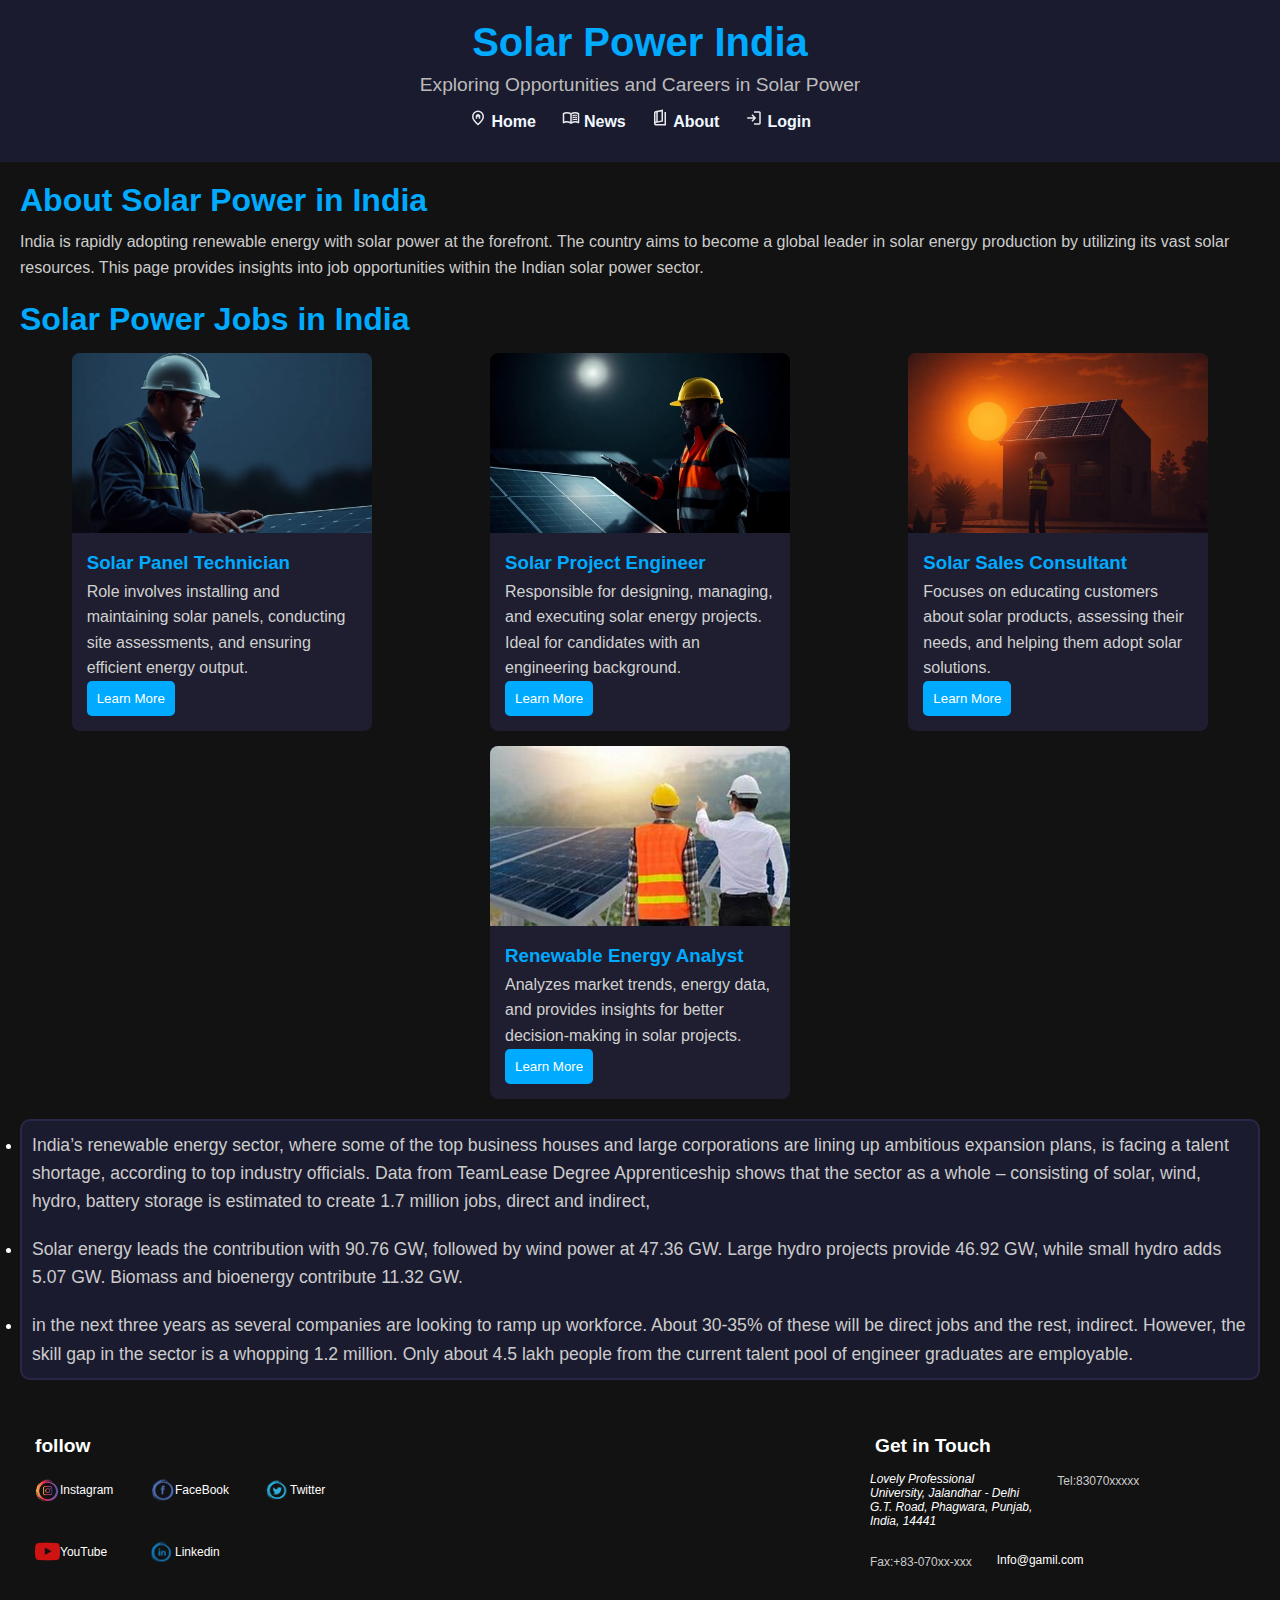
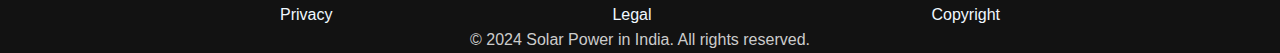
<file: Job.html>
<!DOCTYPE html>
<html lang="en">
<head>
    <meta charset="UTF-8">
    <meta name="viewport" content="width=device-width, initial-scale=1.0">
    <title>Solar Power in India - Job Information</title>
    <style>
        * {
            margin: 0;
            padding: 0;
            box-sizing: border-box;
            font-family: Arial, sans-serif;
        }
        body {
            background-color: #121212;
            color: #ffffff;
        }
        header {
            background-color: #1b1b2f;
            padding: 20px;
            text-align: center;
            color: #00aaff;
            position: relative;
            overflow: hidden;
        }
        header nav{
            display: flex;
            flex-wrap: wrap;
            flex-direction:row;
            justify-content:center ;
        }
        header nav a{
            color:aliceblue;
            padding: 0.5em 0.8em ;
            line-height: 1.6;
            border-radius: 6px;
            font-weight: 600;
            text-decoration: none;
        }
        header nav a:hover{
            background-color: #00aaff;
        }
        header h1 {
            font-size: 2.5em;
            margin-bottom: 5px;
        }
        header p {
            font-size: 1.2em;
            color: #bbbbbb;
        }
        main {
            padding: 20px;
        }

        section {
            margin-bottom: 20px;
        }

        h2 {
            color: #00aaff;
            font-size: 2em;
            margin-bottom: 10px;
        }

        p {
            line-height: 1.6;
            color: #cccccc;
        }
        .job-list {
            list-style: none;
            display: flex;
            flex-wrap: wrap;
            justify-content: space-around;
            gap: 15px;
            margin-top: 15px;
            padding: 0;
        }

        .job-item {
            background-color: #1e1e30;
            border-radius: 8px;
            overflow: hidden;
            width: 100%;
            max-width: 300px;
            transition: transform 0.3s ease, box-shadow 0.3s ease;
        }

        .job-item:hover {
            transform: translateY(-10px);
            box-shadow: 0 4px 15px rgba(64, 64, 64, 0.6);
        }

        .job-item img {
            width: 100%;
            height: 180px;
            object-fit: cover;
        }

        .job-item-content {
            padding: 15px;
        }

        .job-item h3 {
            color: #00aaff;
            margin-bottom: 5px;
        }

        .job-item p {
            color: #d1d1d1;
        }

        .job-item button {
            background-color: #00aaff;
            color: #ffffff;
            border: none;
            padding: 10px;
            border-radius: 5px;
            cursor: pointer;
            transition: background-color 0.3s ease;
        }

        .job-item button:hover {
            background-color: #0077ff;
        }
        .more-info{
            border:#282846 2px solid;
            border-radius:10px ;
            background-color:#1b1b2f ;
        }
        .more-info p{
            font-size: 1.1em;
            padding: 10px;
        }
           .bottom{
            display: flex;
            flex-wrap:wrap ;
            justify-content: space-evenly;
        }
        .bottom p{
            color: aliceblue;
            
        }
    .fotr{
        display: flex;
        flex-wrap: wrap;
        justify-content: space-between;
        padding: 0px 20px;
        gap: 10px;
        font-size: 12px;
    }
    .footer-follow{
        list-style: none;
        display: flex;
        flex-wrap: wrap;
        flex-direction: column;
        width: 100%;
        max-width: 400px;
        padding: 5px;
        overflow: hidden;
    }
    .address-footer{
        list-style: none;
        display: flex;
        flex-wrap: wrap;
        flex-direction: column;
        padding: 5px;
        width: 100%;
        max-width: 400px;
        overflow: hidden;
        
    }
    .foot-link{
        list-style: none;
        display: flex;
        gap: 15px;
        flex-wrap: wrap;
    }
    .footer-follow h4{
        color: #ffffff;
        padding: 10px;
        font-size: 1.6em;
    }
    .address-footer h3{
        color: #ffffff;
        padding: 10px;
        font-size: 1.6em;
        
    }
    .foot-cont{
        display: flex;
        flex-wrap: wrap;
        align-items: center;
        list-style: none;
        width: 100%;
        max-width: 100px;
        padding: 10px;
        
    }
    .foot-cont img{
        width: 25px;
    }
    .foot-cont a{
        color: #ffffff;
        text-decoration: none;
    }
    .foot-add{
        list-style: none;
        color: #ffffff;
        padding: 5px;
    }
    .foot-add a{
        color: #ffffff;
        text-decoration: none;
    }
    .pppp{
        background-color: #121212;
        text-align: center;
        /* height: 100px; */
    }
    </style>
</head>
<body>
    <header>
        <h1>Solar Power India</h1>
        <p>Exploring Opportunities and Careers in Solar Power</p>
    <nav>
        <nav class="links">
            <a href="index.html" class="actv" > <svg xmlns="http://www.w3.org/2000/svg" height="18px" viewBox="0 -960 960 960" width="18px" fill="#e8eaed"><path d="M360-440h80v-110h80v110h80v-190l-120-80-120 80v190Zm120 254q122-112 181-203.5T720-552q0-109-69.5-178.5T480-800q-101 0-170.5 69.5T240-552q0 71 59 162.5T480-186Zm0 106Q319-217 239.5-334.5T160-552q0-150 96.5-239T480-880q127 0 223.5 89T800-552q0 100-79.5 217.5T480-80Zm0-480Z"/></svg> Home</a>
            <a href="news.html"> <svg xmlns="http://www.w3.org/2000/svg" height="18px" viewBox="0 -960 960 960" width="18px" fill="#e8eaed"><path d="M560-564v-68q33-14 67.5-21t72.5-7q26 0 51 4t49 10v64q-24-9-48.5-13.5T700-600q-38 0-73 9.5T560-564Zm0 220v-68q33-14 67.5-21t72.5-7q26 0 51 4t49 10v64q-24-9-48.5-13.5T700-380q-38 0-73 9t-67 27Zm0-110v-68q33-14 67.5-21t72.5-7q26 0 51 4t49 10v64q-24-9-48.5-13.5T700-490q-38 0-73 9.5T560-454ZM260-320q47 0 91.5 10.5T440-278v-394q-41-24-87-36t-93-12q-36 0-71.5 7T120-692v396q35-12 69.5-18t70.5-6Zm260 42q44-21 88.5-31.5T700-320q36 0 70.5 6t69.5 18v-396q-33-14-68.5-21t-71.5-7q-47 0-93 12t-87 36v394Zm-40 118q-48-38-104-59t-116-21q-42 0-82.5 11T100-198q-21 11-40.5-1T40-234v-482q0-11 5.5-21T62-752q46-24 96-36t102-12q58 0 113.5 15T480-740q51-30 106.5-45T700-800q52 0 102 12t96 36q11 5 16.5 15t5.5 21v482q0 23-19.5 35t-40.5 1q-37-20-77.5-31T700-240q-60 0-116 21t-104 59ZM280-494Z"/></svg> News</a>                            
            <a href="about.html"> <svg xmlns="http://www.w3.org/2000/svg" height="18px" viewBox="0 -960 960 960" width="18px" fill="#e8eaed"><path d="M270-80q-45 0-77.5-30.5T160-186v-558q0-38 23.5-68t61.5-38l395-78v640l-379 76q-9 2-15 9.5t-6 16.5q0 11 9 18.5t21 7.5h450v-640h80v720H270Zm90-233 200-39v-478l-200 39v478Zm-80 16v-478l-15 3q-11 2-18 9.5t-7 18.5v457q5-2 10.5-3.5T261-293l19-4Zm-40-472v482-482Z"/></svg> About</a>
            <a href="login.html"> <svg xmlns="http://www.w3.org/2000/svg" height="18px" viewBox="0 -960 960 960" width="18px" fill="#e8eaed"><path d="M480-120v-80h280v-560H480v-80h280q33 0 56.5 23.5T840-760v560q0 33-23.5 56.5T760-120H480Zm-80-160-55-58 102-102H120v-80h327L345-622l55-58 200 200-200 200Z"/></svg> Login</a>
    </nav>
    </nav>
    </header>
    <main>
        <section>
            <h2>About Solar Power in India</h2>
            <p>India is rapidly adopting renewable energy with solar power at the forefront. The country aims to become a global leader in solar energy production by utilizing its vast solar resources. This page provides insights into job opportunities within the Indian solar power sector.</p>
        </section>
        <section>
            <h2>Solar Power Jobs in India</h2>
            <ul class="job-list">
                <li class="job-item">
                   <img src="solar panel tech.jpg" alt="">
                    <div class="job-item-content">
                        <h3>Solar Panel Technician</h3>
                        <p>Role involves installing and maintaining solar panels, conducting site assessments, and ensuring efficient energy output.</p>
                        <button>Learn More</button>
                    </div>
                </li>
                <li class="job-item">
                    <img src="solar engineer.jpg" alt="">
                    <div class="job-item-content">
                        <h3>Solar Project Engineer</h3>
                        <p>Responsible for designing, managing, and executing solar energy projects. Ideal for candidates with an engineering background.</p>
                        <button>Learn More</button>
                    </div>
                </li>
                <li class="job-item">
                    <img src="solar sale.jpg" alt="">
                    <div class="job-item-content">
                        <h3>Solar Sales Consultant</h3>
                        <p>Focuses on educating customers about solar products, assessing their needs, and helping them adopt solar solutions.</p>
                        <button>Learn More</button>
                    </div>
                </li>
                <li class="job-item">
                    <img src="solar job.jpg" alt="">
                    <div class="job-item-content">
                        <h3>Renewable Energy Analyst</h3>
                        <p>Analyzes market trends, energy data, and provides insights for better decision-making in solar projects.</p>
                        <button>Learn More</button>
                    </div>
                </li>
            </ul>
        </section>
        <section>
                <ul class="more-info">
                    <li>
                        <p>India’s renewable energy sector, where some of the top business houses and large corporations are lining up ambitious expansion plans, is facing a talent shortage, according to top industry officials.
                            Data from TeamLease Degree Apprenticeship shows that the sector as a whole – consisting of solar, wind, hydro, battery storage is estimated to create 1.7 million jobs, direct and indirect,
                        </p>
                    </li>
                    <li>
                        <p>Solar energy leads the contribution with 90.76 GW, followed by wind power at 47.36 GW. Large hydro projects provide 46.92 GW, while small hydro adds 5.07 GW. Biomass and bioenergy contribute 11.32 GW.
                        </p>
                    </li>
                    <li>
                        <p> in the next three years as 
                            several companies are looking to ramp up workforce. About 30-35% of these will be direct jobs and the rest, indirect. However, the skill gap in 
                            the sector is a whopping 1.2 million. Only about 4.5 lakh people from the current talent pool of engineer graduates are employable.
                        </p>
                    </li>
                </ul>
        </section>
    </main>
<!--     <footer>
        <p>&copy; 2024 Solar Power in India. All rights reserved.</p>
    </footer> -->
    <footer class="footer">
            <section>
                <ul class="fotr">
                    <ul class="footer-follow">
                        <h4>follow</h4>
                        <ul class="foot-link">
                            <li class="foot-cont">
                                <img src="instagram.png" alt="instagram">
                                <a href="https://www.instagram.com/ashish_0.001/?next=%2F">Instagram</a>
                            </li>
                            <li class="foot-cont">
                                <img src="facebook.png" alt="">
                                <a href="https://www.facebook.com/">FaceBook</a>
                            </li>
                            <li class="foot-cont">
                                <img src="twitter.png" alt="">
                                <a href="https://www.x.com/">Twitter</a>
                            </li>
                            <li class="foot-cont">
                                <img src="youtube.png" alt="">
                                <a href="https://www.youtube.com/">YouTube</a>                     
                            </li>
                            <li class="foot-cont">
                                <img src="linkedin.png" alt="">
                                <a href="https://www.linkedin.com/">Linkedin</a>
                            </li>
                        </ul>
                    </ul>
                    <ul class="address-footer">
                        <h3>Get in Touch</h3>
                        <ul class="foot-link">
                            <li class="foot-add">
                                <address>Lovely Professional <br>
                                    University, Jalandhar - Delhi <br> 
                                    G.T. Road, Phagwara, Punjab, <br> 
                                    India, 14441</address>
                            </li>
                            <li class="foot-add">
                                <p>Tel:83070xxxxx</p>
                            </li>
                            <li class="foot-add">
                                <p>Fax:+83-070xx-xxx</p>
                            </li>
                            <li class="foot-add">
                                <a href="https://mail.gmail.com/">Info@gamil.com</a>
                            </li>
                        </ul>
                    </ul>
                </ul>
            </section>
            <div class="bottom">
                <div class="Privacy">
                    <p>Privacy</p>
                </div>
                <div class="legal">
                    <p>Legal</p>
                </div>
                <div class="copy">
                    <p>Copyright</p>
                </div>

            </div>
            <div class="pppp">
                <p>&copy; 2024 Solar Power in India. All rights reserved.</p>
            </div> 
        </footer>

</body>
</html>
</file>
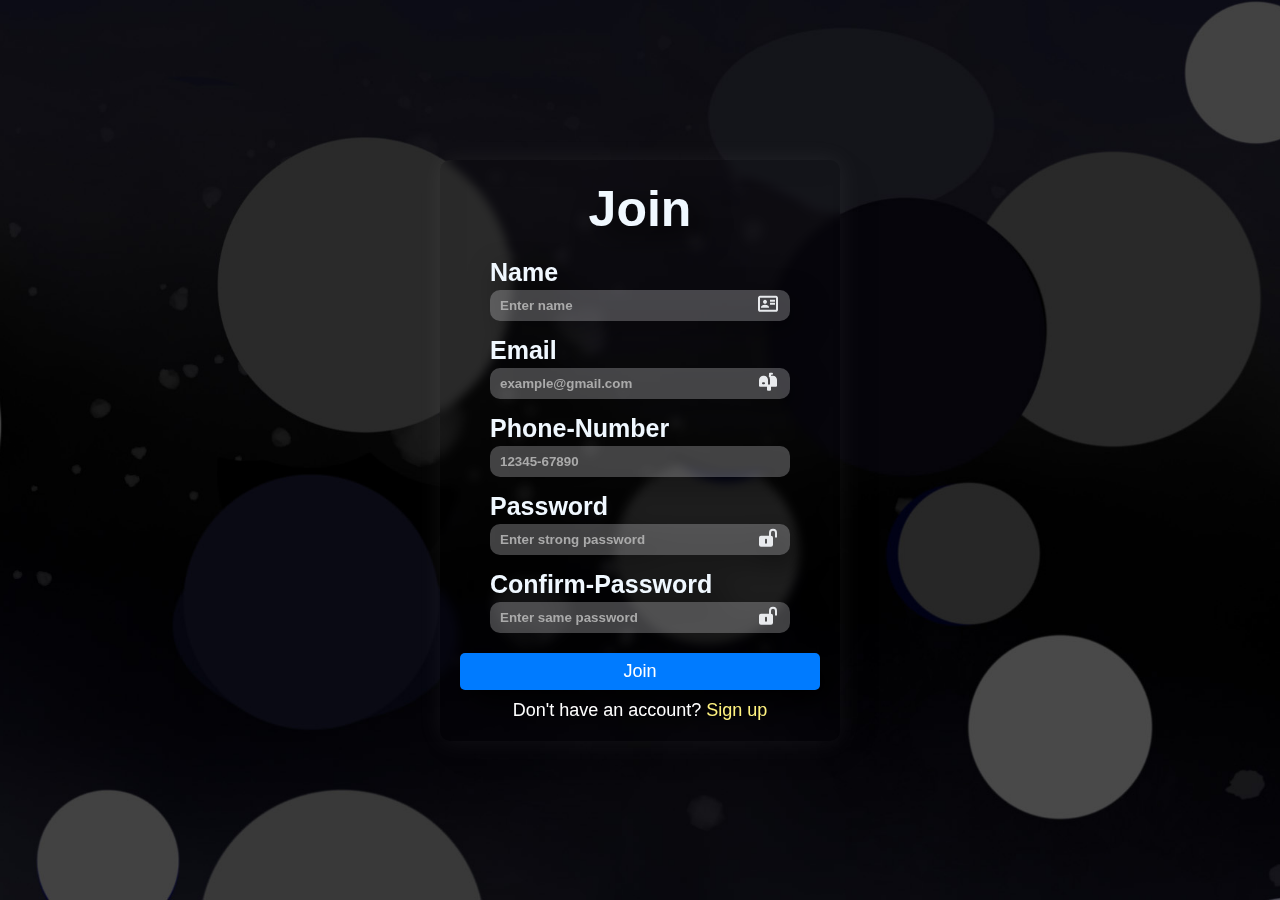
<file: join_page.html>
<!DOCTYPE html>
<html lang="en">
<head>
    <meta charset="UTF-8">
    <meta name="viewport" content="width=device-width, initial-scale=1.0">
    <title>Solar Power-Join</title>
    <link rel="stylesheet" href="Join.css">
</head>
<body>
    <div class="container">
        <div class="heading">
            <h1>Join</h1>
        </div>
        <form action="#">
            <div class="userdetails">
                <div class="inputbox">
                    <label for="name">Name</label>
                    <input type="text" id="name" placeholder="Enter name">
                    <svg xmlns="http://www.w3.org/2000/svg" height="24px" viewBox="0 -960 960 960" width="24px" fill="#e8eaed">
                        <path d="M560-440h200v-80H560v80Zm0-120h200v-80H560v80ZM200-320h320v-22q0-45-44-71.5T360-440q-72 0-116 26.5T200-342v22Zm160-160q33 0 56.5-23.5T440-560q0-33-23.5-56.5T360-640q-33 0-56.5 23.5T280-560q0 33 23.5 56.5T360-480ZM160-160q-33 0-56.5-23.5T80-240v-480q0-33 23.5-56.5T160-800h640q33 0 56.5 23.5T880-720v480q0 33-23.5 56.5T800-160H160Zm0-80h640v-480H160v480Zm0 0v-480 480Z"/>
                    </svg>
                </div>
                <div class="inputbox">
                    <label for="Email">Email</label>
                    <input type="email" id="Email" placeholder="example@gmail.com">
                    <svg xmlns="http://www.w3.org/2000/svg" width="24" height="24" fill="currentColor" viewBox="0 0 24 24">
                        <path d="M17 6h-2V5h1a1 1 0 1 0 0-2h-2a1 1 0 0 0-1 1v2h-.541A5.965 5.965 0 0 1 14 10v4a1 1 0 1 1-2 0v-4c0-2.206-1.794-4-4-4-.075 0-.148.012-.22.028C7.686 6.022 7.596 6 7.5 6A4.505 4.505 0 0 0 3 10.5V16a1 1 0 0 0 1 1h7v3a1 1 0 0 0 1 1h2a1 1 0 0 0 1-1v-3h5a1 1 0 0 0 1-1v-6c0-2.206-1.794-4-4-4Zm-9 8.5H7a1 1 0 1 1 0-2h1a1 1 0 1 1 0 2Z"/>
                    </svg>
                </div>
                
                <div class="inputbox">
                    <label for="phone">Phone-Number</label>
                    <br>
                    <input type="phone" id="phone" placeholder="12345-67890">

                </div>
                
                <div class="inputbox">
                    <label for="pass">Password</label>
                    <br>
                    <input type="password" id="pass" placeholder="Enter strong password">
                    <svg xmlns="http://www.w3.org/2000/svg" width="24" height="24" fill="currentColor" viewBox="0 0 24 24">
                        <path fill-rule="evenodd" d="M15 7a2 2 0 1 1 4 0v4a1 1 0 1 0 2 0V7a4 4 0 0 0-8 0v3H5a2 2 0 0 0-2 2v7a2 2 0 0 0 2 2h10a2 2 0 0 0 2-2v-7a2 2 0 0 0-2-2V7Zm-5 6a1 1 0 0 1 1 1v3a1 1 0 1 1-2 0v-3a1 1 0 0 1 1-1Z" clip-rule="evenodd"/>
                    </svg>
                </div>
                
                <div class="inputbox">
                    <label for="pass">Confirm-Password</label>
                    <br>
                    <input type="password" id="pass" placeholder="Enter same password">
                    <svg xmlns="http://www.w3.org/2000/svg" width="24" height="24" fill="currentColor" viewBox="0 0 24 24">
                        <path fill-rule="evenodd" d="M15 7a2 2 0 1 1 4 0v4a1 1 0 1 0 2 0V7a4 4 0 0 0-8 0v3H5a2 2 0 0 0-2 2v7a2 2 0 0 0 2 2h10a2 2 0 0 0 2-2v-7a2 2 0 0 0-2-2V7Zm-5 6a1 1 0 0 1 1 1v3a1 1 0 1 1-2 0v-3a1 1 0 0 1 1-1Z" clip-rule="evenodd"/>
                    </svg>
                </div>
                <div class="bottom">
                    <div class="log">
                        <button type="submit">Join</button>
                    </div>
                    <div class="sign">
                        <p>Don't have an account? <a href="#">Sign up</a></p>
                    </div>
                </div>

            </div>
        </form>
    </div>
    
</body>
</html>
</file>
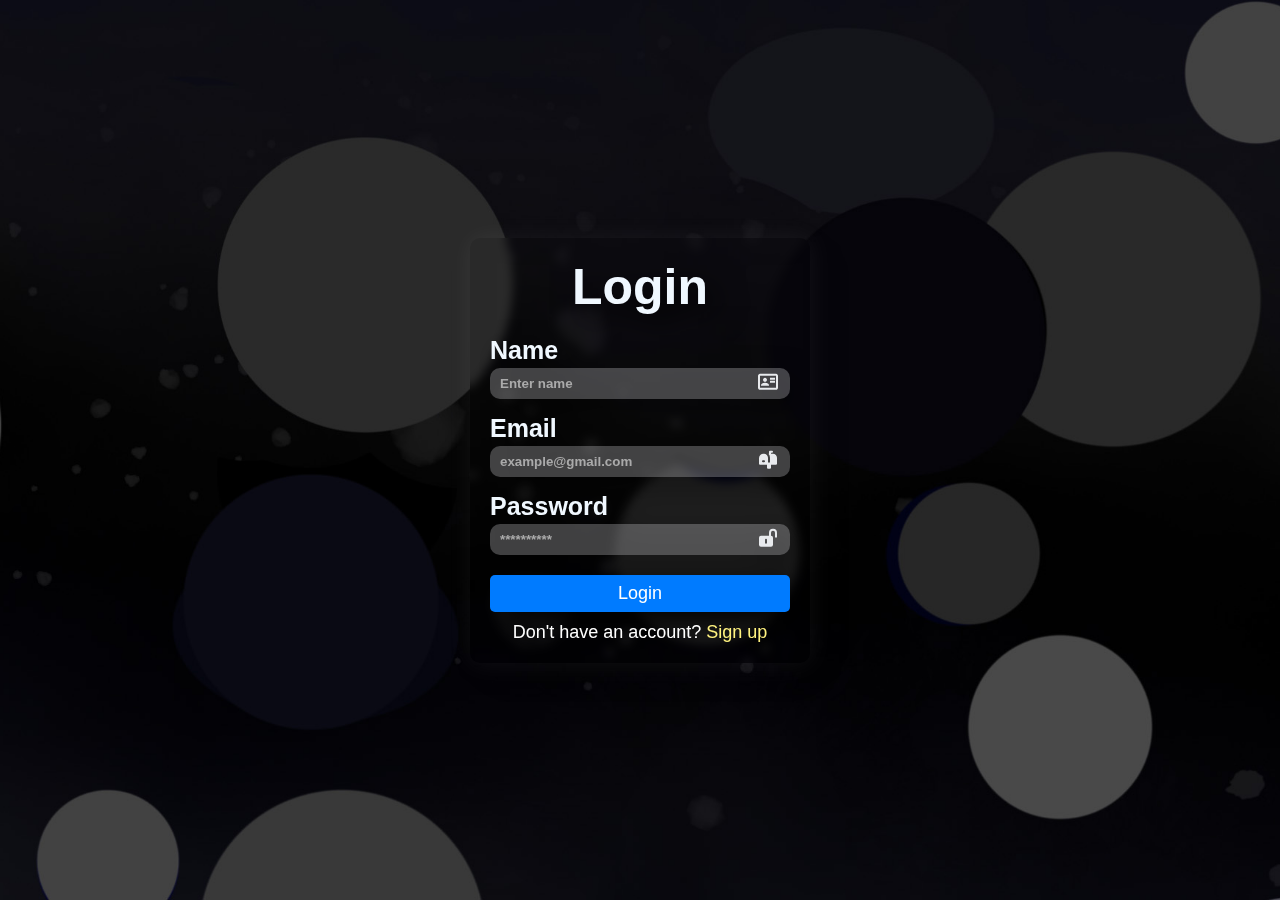
<file: login.html>
<!DOCTYPE html>
<html lang="en">
<head>
    <meta charset="UTF-8">
    <meta name="viewport" content="width=device-width, initial-scale=1.0">
    <title>Solar Power - Login</title>
    <link rel="stylesheet" href="login.css">
</head>
<body>
    <div class="container">
        <h1>Login</h1>
        <form action="#">
            <div class="inputbox">
                <label for="name">Name</label>
                <input type="text" id="name" placeholder="Enter name">
                <svg xmlns="http://www.w3.org/2000/svg" height="24px" viewBox="0 -960 960 960" width="24px" fill="#e8eaed">
                    <path d="M560-440h200v-80H560v80Zm0-120h200v-80H560v80ZM200-320h320v-22q0-45-44-71.5T360-440q-72 0-116 26.5T200-342v22Zm160-160q33 0 56.5-23.5T440-560q0-33-23.5-56.5T360-640q-33 0-56.5 23.5T280-560q0 33 23.5 56.5T360-480ZM160-160q-33 0-56.5-23.5T80-240v-480q0-33 23.5-56.5T160-800h640q33 0 56.5 23.5T880-720v480q0 33-23.5 56.5T800-160H160Zm0-80h640v-480H160v480Zm0 0v-480 480Z"/>
                </svg>
            </div>
            <div class="inputbox">
                <label for="Email">Email</label>
                <input type="email" id="Email" placeholder="example@gmail.com">
                <svg xmlns="http://www.w3.org/2000/svg" width="24" height="24" fill="currentColor" viewBox="0 0 24 24">
                    <path d="M17 6h-2V5h1a1 1 0 1 0 0-2h-2a1 1 0 0 0-1 1v2h-.541A5.965 5.965 0 0 1 14 10v4a1 1 0 1 1-2 0v-4c0-2.206-1.794-4-4-4-.075 0-.148.012-.22.028C7.686 6.022 7.596 6 7.5 6A4.505 4.505 0 0 0 3 10.5V16a1 1 0 0 0 1 1h7v3a1 1 0 0 0 1 1h2a1 1 0 0 0 1-1v-3h5a1 1 0 0 0 1-1v-6c0-2.206-1.794-4-4-4Zm-9 8.5H7a1 1 0 1 1 0-2h1a1 1 0 1 1 0 2Z"/>
                </svg>
            </div>
            <div class="inputbox">
                <label for="password">Password</label>
                <input type="password" id="password" placeholder="**********">
                <svg xmlns="http://www.w3.org/2000/svg" width="24" height="24" fill="currentColor" viewBox="0 0 24 24">
                    <path fill-rule="evenodd" d="M15 7a2 2 0 1 1 4 0v4a1 1 0 1 0 2 0V7a4 4 0 0 0-8 0v3H5a2 2 0 0 0-2 2v7a2 2 0 0 0 2 2h10a2 2 0 0 0 2-2v-7a2 2 0 0 0-2-2V7Zm-5 6a1 1 0 0 1 1 1v3a1 1 0 1 1-2 0v-3a1 1 0 0 1 1-1Z" clip-rule="evenodd"/>
                </svg>
            </div>
            <div class="bottom">
                <div class="log">
                    <button type="submit">Login</button>
                </div>
                <div class="sign">
                    <p>Don't have an account? <a href="#">Sign up</a></p>
                </div>
            </div>
        </form>
    </div>
</body>
</html>
</file>
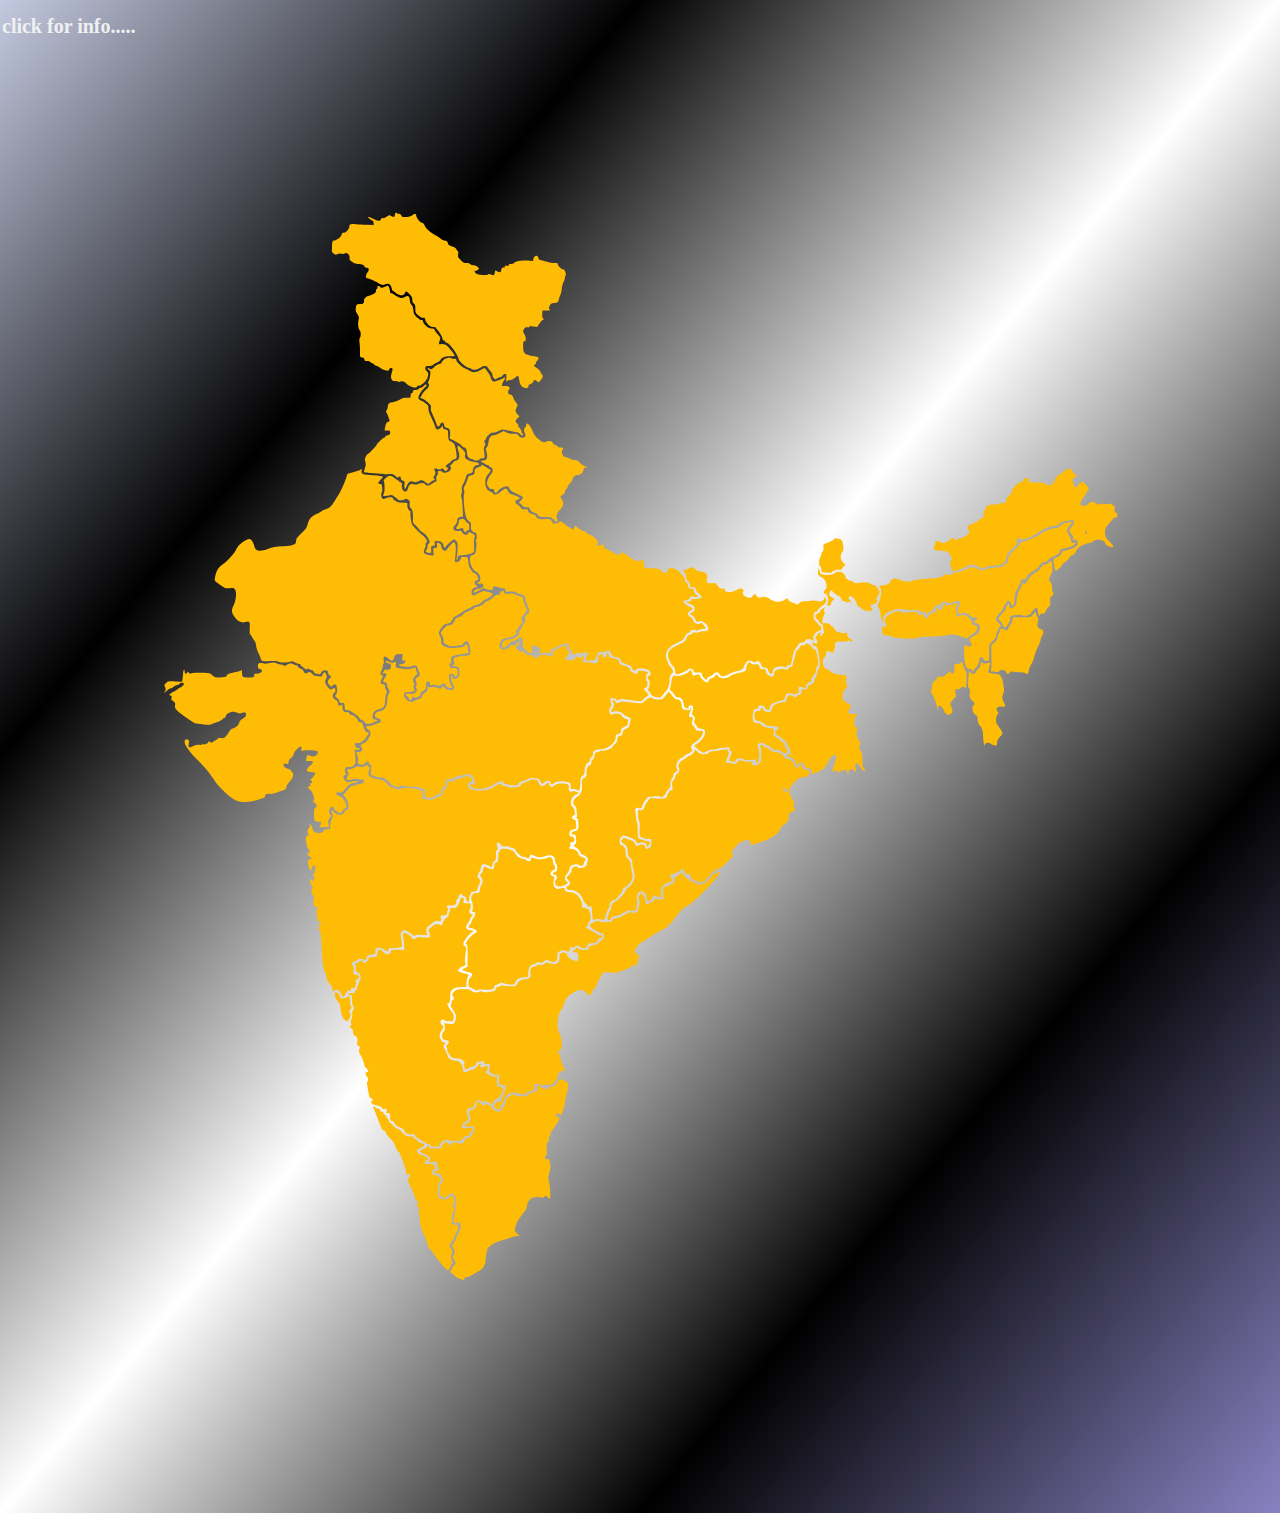
<file: map.html>
<!DOCTYPE html>
<html lang="en">
<head>
    <meta charset="UTF-8">
    <meta name="viewport" content="width=device-width, initial-scale=1.0">
    <title>Document</title>
    <style>
        body{
            background-image:linear-gradient(to bottom right, rgba(0, 25, 123, 0.237),
         black,rgba(0, 0, 255, 0) ,
          black,rgba(15, 0, 131, 0.489));
            margin: 0;
            overflow: auto;
        }
        .mapp{
            color: #f0f0f0;
            font-size: 10px;
            padding: 2px;
        }
    .map{
        padding: 0px 10px;
        transform: scale(0.8);
    }

    ::-webkit-scrollbar {
    width: 10px;
    height: 5px;
    }

    ::-webkit-scrollbar-track {
    /* background: #f0f0f0; */
    background-color: transparent;
    backdrop-filter: blur(10px);
    border-radius: 20px;
    /* height: 20px; */
    }

    ::-webkit-scrollbar-thumb {
    background: #04fff29c;
    border-radius: 10px;
    }

    ::-webkit-scrollbar-thumb:hover {
    background: #005a8b;
    }

    .clickmap{
        margin: auto;
        display: flex;
        border:  2px solid rgb(0, 0, 0);
    }
    .clickmap p{
        
        color: aliceblue;
        font-size: 20px;
    }
    .map path{
        fill: rgb(255, 188, 5);
        transition: 0.2s,0.3s;
    }
    .map path:hover{
        fill: rgb(255, 255, 255);
        cursor: pointer;
        transform: scale(1.0040);
    }
    .tooltip {
        position: absolute;
        background-color: #fbfbfb;
        color: #000000;
        padding: 5px;
        border-radius: 4px;
        font-size: 12px;
        display: none;
        pointer-events: none;
        z-index: 100;
    }
    </style>
</head>
<body>
    <div class="mapp">
        <h1>click for info..... </h1>
        <div class="map">
            <?xml version="1.0" encoding="UTF-8"?> 
                    <!DOCTYPE svg  PUBLIC '-//W3C//DTD SVG 20010904//EN'  'http://www.w3.org/TR/2001/REC-SVG-20010904/DTD/svg10.dtd'>
                    <svg  version="1.0" viewBox="0 0 1324 1536" xmlns="http://www.w3.org/2000/svg">
                    <g transform="translate(0 1536) scale(.1 -.1)">
                    <a href="n_Kashmir.html"><path id="path1" d="m3403 15163c-7-3-13-16-13-29 0-28-24-32-54-9-16 13-22 11-52-11-21-17-40-23-52-20-14 5-21 1-25-14-7-28-52-26-102 5-22 14-49 25-60 25-17 0-16-3 10-25 17-13 36-24 43-25 7 0 12-13 12-29v-29l-87 3c-49 1-113 5-143 8-71 8-90 2-90-28 0-32-46-85-75-85-17 0-24-7-28-27-6-28-68-73-101-73-18 0-26-28-24-85 1-22-1-46-3-53-2-8 9-23 24-35 23-18 31-19 48-9 12 8 33 10 55 6s40-2 49 6c24 20 66-23 58-60-4-25 0-32 37-56 29-19 53-27 74-26 41 4 86-13 86-33 0-9 9-15 25-15 36 0 41-25 13-63-25-35-26-77-1-77 14 0 42-11 113-44 14-6 27-13 30-16s17-11 32-19c22-11 33-12 53-3 14 7 34 12 44 12 22 0 51-40 51-69 0-11 10-26 23-32 12-7 25-16 28-22 4-5 24-16 44-23 29-10 42-10 56-1 11 7 19 14 19 17s5 12 10 20c8 12 16 8 50-25 33-32 40-46 40-77 0-27 6-41 20-50 16-10 20-24 20-67 0-49 3-56 37-87 24-22 47-34 65-34 22 0 28-5 28-22 0-13 15-40 33-60 27-31 41-38 70-38 21 0 37-4 37-9s7-17 16-26c30-30 65-87 71-116 3-16 11-29 18-29s15-7 19-15c3-8 12-15 20-15 32 0 155-167 156-214 1-30 103-116 137-116 11 0 26-7 33-15 17-20 73-11 123 21 26 17 45 22 62 18 14-3 25-9 25-13s16-26 36-49c20-24 34-48 31-55s3-24 13-38c19-24 19-24 48-6 17 9 37 17 46 17 8 0 20 9 26 20s20 20 31 20c19 0 21-5 17-54-3-49-1-53 13-40 8 8 26 14 38 14 13 0 41 14 63 31 21 17 41 29 44 26s9-30 13-61c9-67 36-97 87-100 29-1 34 2 34 21 0 14 6 23 15 23 17 0 55 35 55 50 0 16 21 12 43-7 18-17 20-16 48 15 32 36 37 63 14 82-8 7-15 18-15 25s-19 28-42 46c-24 18-45 35-48 37s3 8 13 13c9 6 17 17 17 26s6 21 14 27 16 20 18 31c3 18-6 21-77 33-109 18-125 34-125 124 0 58 3 68 18 68 13 0 17 8 17 33 0 18-8 45-17 60-22 33-22 46-2 76 12 17 22 21 40 17 15-4 24-2 24 5 0 8 16 9 53 5l52-7 30 45c17 25 36 46 43 46 15 0 16 12 1 27-5 5-9 30-7 54l3 44 48 1c26 1 50 4 54 8 3 3 1 6-5 6-15 0-15 22-1 53 9 20 21 26 60 31 43 6 50 10 55 34 3 15 14 48 25 74 10 26 19 64 19 85s9 56 20 78 20 48 20 58 5 27 10 38c12 22-12 79-34 79s-64 39-68 63c-3 19-8 22-41 19-21-2-68 6-105 17s-76 22-87 23c-11 2-21 12-23 23-6 29-17 38-40 31-12-4-22-19-26-37l-6-31-78 7c-82 7-152-6-173-32-6-7-24-13-40-13-19 0-29-5-29-15 0-11-7-14-25-9-19 5-25 2-25-11 0-10-5-15-14-12-19 7-36-12-36-40 0-27-20-30-54-8-23 15-24 15-30-20-8-38-13-41-50-24-19 9-29 9-39 1-16-14-123-7-154 10-25 12-31 38-10 38 7 0 22 6 32 14 19 14 19 15-7 39-17 16-34 23-50 20-14-3-31 3-42 14-13 12-31 17-52 15-27-3-39 3-74 38-39 39-42 45-36 81 4 24 2 39-4 39s-14 10-19 22c-5 14-25 28-57 38-33 11-50 23-53 36-5 30-21 44-50 44-15 0-39 12-56 28-16 15-45 34-65 43-57 27-124 86-136 121-6 19-19 34-30 37-35 6-84 69-84 108 0 18-30 16-52-4-17-15-36-20-108-26-17-1-28 5-35 21-6 13-19 22-32 22-12 0-23 4-25 9-1 4-9 6-15 4z" data-tooltip="Jammu & kashmir"></path>
                    </a>
                    <a href="n_Kashmir.html"><path id="path2" d="m3287 14204c-4-4-24-13-45-20-31-11-38-11-45 1-12 22-37 18-37-5 0-11-4-20-10-20-5 0-10-11-10-25 0-19-10-29-40-45-21-11-46-20-53-20-24 0-69-41-63-57 8-21-12-54-32-52-61 6-69 1-76-45-6-38-3-51 19-84 24-36 25-43 15-88-11-48-1-112 22-138 12-15 10-84-3-92-8-5-9-26-4-68 4-33 7-89 6-123-1-60-1-62 26-65 20-2 29-9 31-25 3-19 10-23 36-23 19 0 39-7 46-15s19-15 26-15c8 0 14-4 14-8 0-5 19-17 43-27 23-10 47-24 52-31 6-6 21-14 35-17s35-8 46-12c16-5 23-2 27 14 7 26 47 29 47 4 0-10-6-36-14-57-20-57 6-113 46-100 10 3 27 0 38-6 15-8 25-8 34 0 14 11 60-1 67-17 8-18 72-55 105-60 26-4 38-1 48 12 7 10 17 15 23 12 14-9 71 35 99 77 30 44 32 96 3 114-14 9-19 21-17 40 3 24 7 27 44 27 26 0 49 7 61 17 11 10 33 23 50 28 16 6 36 21 43 34 19 36 53 49 125 50 36 1 65 2 65 4 0 9-25 48-42 66-11 12-27 31-35 43-21 32-69 53-104 46-33-6-36 2-17 53 8 23 8 35 0 45-6 8-25 30-42 50-16 20-30 42-30 48s-17 11-38 11c-31 0-45 7-75 38-20 21-37 46-37 55 0 10-8 17-20 17s-39 17-61 38c-35 33-41 44-46 95-4 39-12 62-24 70-11 8-19 29-21 56-4 56-23 70-68 47-18-9-38-16-44-16-14 0-81 34-103 52-9 7-23 13-32 13-11 0-16 9-16 31 0 33-26 80-38 68z"data-tooltip="Jammu & kashmir"></path>
                    </a>    
                    <a href="himachal new.html"><path id="path3" d="m4085 13252c-32-4-75-37-75-58 0-7-16-18-36-24-20-7-51-26-71-43-30-27-37-29-55-18-28 18-36 4-9-15 21-15 22-21 16-72-4-31-13-66-21-78-10-15-12-24-5-29 22-13 10-45-29-83-22-21-49-55-59-74l-18-36 26-6c14-2 48-25 74-50 43-39 48-48 42-74-4-22 2-46 25-93 18-35 38-85 46-111 16-51 33-55 52-12 17 37 47 28 53-16 3-19 11-26 32-28 36-4 50-34 45-93l-5-48 66-33c36-18 77-45 89-60 13-16 30-28 38-28 19 0 34-33 34-75 0-39 29-74 62-75 9 0 20-4 23-10 8-13 72-13 77 1 2 6 19 14 38 18 33 6 35 9 32 41-1 19-5 50-8 68-4 21-1 40 10 56 10 15 12 27 6 31-13 8-13 45 0 45 6 0 10 7 10 15 0 25 70 87 92 82 11-3 44 6 74 21 50 24 57 25 96 13 24-7 72-17 108-22 45-6 70-15 82-29 17-21 38-27 38-11 0 6-4 13-10 16-5 3-10 13-10 22s-11 31-26 50c-14 18-23 37-20 41 3 5-4 15-15 22-26 19-24 38 7 67l26 24-26 28c-30 32-32 48-10 94 16 33 15 34-10 62-15 16-29 40-33 54-8 35-22 51-45 51-27 0-34 29-16 61 15 25 15 29 1 40-8 7-33 12-55 10-40-2-40-1-33 26 3 15 13 35 21 44 8 8 14 24 14 34 0 16-2 17-17 3-19-16-107-48-132-48-16 0-41 42-41 67 0 10-51 85-76 112-2 2-21-7-41-21-49-33-105-43-141-25-15 8-49 25-75 38-52 26-117 89-117 114 0 9-9 15-26 15-14 0-33 4-42 8s-30 6-47 4z" data-tooltip="Himachal"></path>
                    </a>
                    <a href="punjab_new.html"><path id="path4" d="m3767 12880c-9-11-25-20-36-20-10 0-21-7-25-15-3-9-19-15-41-15-28 0-35-4-35-20 0-11-6-20-14-20-9 0-16-12-18-32-3-33-4-33-51-31-37 2-57-3-89-23-23-15-60-29-82-32-61-7-73-17-79-63-3-23-11-45-17-49-9-6-9-13 1-31 17-30 39-90 39-106 0-7-6-13-14-13-21 0-35-23-45-74-7-40-6-46 6-42 8 3 26 3 39 0 20-5 24-12 22-33-2-20-9-27-31-29-16-2-31-10-34-18s-10-14-17-14c-13 0-96-81-96-94s-92-110-111-118c-9-3-24-21-33-39-13-27-14-39-5-66s8-44-6-85c-9-27-14-52-12-54 4-5 232-24 275-24 12 0 42 1 66 3 37 2 50-3 74-26 19-18 32-25 36-18 13 21 36 12 36-14 0-18 7-26 26-31 24-6 26-10 21-43-3-20-2-45 2-56 6-16 11-11 26 29 21 54 54 75 90 56 17-9 30-8 60 4 49 21 56 20 98-9l37-24 29 24c16 14 37 25 47 25 14 0 15 3 6 12-16 16-15 38 3 58 12 13 13 22 3 48-7 17-10 34-7 36 3 3 22 0 44-7 30-9 39-9 43 1 6 18 22 14 42-10 15-19 20-20 34-9 20 17 21 41 1 41-26 0-16 29 15 45 16 8 34 24 40 35s25 23 43 28c30 8 32 11 30 48-2 52-17 124-30 148-6 11-26 27-44 35-31 15-34 20-36 66-1 28-2 58-2 67-1 11-13 21-33 26-23 6-34 15-36 30l-3 23-20-26c-12-14-31-25-44-25-20 0-27 8-38 48-8 26-31 81-51 120-25 50-36 84-34 109 2 28-3 39-22 54-14 11-29 23-35 27-5 4-25 15-42 22-18 8-33 22-33 31 0 34 32 91 70 125 22 20 40 40 40 45 0 16-25 9-43-11z"data-tooltip="Punjab"></path>
                    </a>
                    <a href="uttarakhand.html">  <path id="path5" d="m5127 12383c-4-3-7-15-7-25s-4-18-9-18c-15 0-25-60-12-73 16-16 13-54-5-61-31-12-53-6-72 20-17 24-26 27-77 27-39 0-69 6-90 18l-32 19-57-31c-31-17-65-29-76-26-30 8-60-34-66-88-2-26-13-59-25-73-11-14-16-28-11-31s12-30 16-60c8-58-6-80-51-81-23 0-44-20-21-20 7 0 24-9 38-20s33-20 43-20c9 0 17-4 17-8 0-5 11-15 25-22 34-18 33-59-4-98-15-17-34-51-41-76-11-41-10-48 9-80 17-27 28-34 49-33 21 2 28-3 30-20 5-31 29-36 47-10 19 30 85 67 118 67 18 0 28-8 37-30 9-23 28-37 69-56 77-35 105-51 109-62 2-6-12-24-30-41-21-20-27-31-18-31 8 0 24-13 34-28 16-24 26-28 60-28 35 1 41-2 44-21 4-24 37-50 73-55 13-1 28-13 34-25 10-24 15-25 124-27 34-1 56-6 58-13 3-7 11-13 19-13s14-6 14-14c0-21 19-30 35-16 11 9 11 16 3 29-15 25-2 84 25 109 59 55 69 95 38 147-11 20-21 38-21 40 0 3 14 11 30 20 20 10 30 23 30 39 0 12 9 31 20 41s20 26 20 35 14 29 30 45c17 16 30 37 30 46 0 28 41 60 72 57 35-3 66 26 74 69 6 30 10 34 30 30 36-7 29 2-21 24-24 11-48 26-52 33-13 21-59 47-74 41-8-3-38 6-67 20-28 14-58 25-65 25-16 0-37 41-37 70 0 11 5 20 10 20 6 0 10 7 10 15 0 10-11 15-35 15-19 0-35 4-35 10 0 5-16 16-35 24s-35 22-35 30c0 21-46 31-76 17-41-18-59-13-112 32-38 31-58 58-78 107-15 36-37 73-47 83-23 20-22 19-30 10z"data-tooltip="Uttarakhand"></path>
                    </a>
                    <a href="Haryana new.html"><path id="path6"d="m4217 12085c-4-9 0-32 8-52 27-65 16-133-21-133-13 0-29-7-36-16s-24-27-37-40-19-24-12-24c18 0 13-34-9-58-22-23-83-31-95-12-3 6-19 10-34 10-24 0-28-3-24-23 3-13-2-29-10-36-11-8-14-23-10-47 4-25 2-34-9-34-8 0-29-11-48-25-35-26-74-33-85-14-15 24-56 29-92 13-27-13-41-15-68-7-40 13-55 0-75-59-9-29-17-38-35-38-27 0-50 46-42 86 3 20-1 28-19 36-13 6-24 15-24 20 0 4-5 8-11 8s-27 14-46 30c-43 38-71 38-112 0-25-21-32-34-26-47 14-33 13-137-2-161-12-19-12-23 2-28 8-4 27-4 40 0 14 3 35 9 48 12 18 4 34-4 66-34 38-36 48-40 80-35 20 3 41 10 48 15 8 6 21 3 38-9 22-15 25-24 21-57-3-30 0-43 18-60 19-18 22-32 24-104l1-83 46-46c25-26 45-49 45-52 0-4 17-17 39-30 65-41 113-133 76-147-9-4-15-19-15-39 0-18-7-38-16-46-14-12-14-14 2-26 10-7 28-13 41-13 22 0 24 3 21 48s-2 47 26 50c25 3 28 6 22 33-5 28-4 29 32 29 47 0 82-24 82-55 0-27 21-46 28-25 7 19 95 100 110 100 6 0 21-9 32-20 17-17 19-30 16-112-2-51-7-104-11-117-6-17-5-22 3-17 7 4 12 16 12 26 0 25 8 29 79 35 68 7 126 27 133 47 3 7 3 48 1 91s1 86 6 96c12 21 4 32-34 51-16 8-33 16-37 18-3 2-9-6-13-17-10-31-51-27-73 7-14 23-23 27-55 24-66-6-88 35-43 78 16 14 26 36 28 59 3 32 7 37 40 45l36 9-5 111c-2 61-9 121-15 133-7 14-7 31-1 50 6 15 8 43 5 61-3 23 3 47 21 80 14 26 28 61 32 79 8 38 21 50 60 55 27 3 30 7 33 40 3 39 30 68 64 68 10 0 18 4 18 9 0 16-25 28-75 35-27 3-64 16-83 29-30 20-33 25-27 59 4 31 1 42-17 58-13 12-35 32-49 47-23 22-27 23-32 8z"data-tooltip="HARYANA"></path>
                    </a>
                    <a href="https://solar.upneda.in/"><path id="path7" d="m4530 11835c0-8-5-15-11-15s-26-7-45-16c-29-14-34-22-34-50 0-36-8-44-53-53-25-5-32-13-41-52-7-25-21-61-33-79-16-27-19-41-11-60 5-15 6-33 0-45-5-12-6-70-1-139 9-134 34-215 72-231 19-9 22-17 19-57-2-37 1-50 19-67 13-12 28-21 35-21 6 0 15-7 18-16 9-24 7-74-3-74-6 0-6-12 0-32 9-34 3-121-12-149-5-9-22-22-39-29-27-11-30-17-30-57 0-61 41-139 84-160 56-26 73-124 25-136-34-9-12-26 25-20 29 4 35 2 41-18 9-26-15-49-51-49-34 0-72-20-77-41-5-20-1-18 110 38 26 14 34 15 47 3 21-16 96-21 97-6 1 6 1 17 0 24-2 16 41 15 84-2 18-8 43-12 54-9 16 4 22-1 27-22 7-27 8-27 63-22 42 5 60 2 73-9 9-9 36-20 59-25 56-13 69-25 69-61 0-17 11-52 25-80 31-61 33-103 5-118-26-14-45-59-31-73 7-7 4-19-8-36-10-14-28-47-40-73-13-27-27-48-32-48s-7-11-3-24c4-18-1-28-23-43-43-29-81-43-119-43-42 0-84-37-84-74 0-47 42-38 97 21 20 22 39 33 48 29 8-3 15-1 15 4s11 12 24 16c14 3 27 12 30 20s17 14 31 14c22 0 25-5 27-37 1-21 3-47 4-58s2-27 3-36 13-20 27-23c17-5 24-12 20-21-3-9 0-15 8-15s16-5 18-11c2-7 13-9 26-5 19 6 22 15 22 57 0 27 3 49 6 49s28-10 55-22c51-24 61-45 34-68-21-17-8-32 16-19 12 6 42 8 75 3 52-6 54-5 54 17 0 18 9 28 33 38 17 8 38 19 45 24 20 16 113 47 139 47 20 0 23-5 23-38 0-32 5-41 26-51 20-9 25-17 22-34-3-18 0-23 16-23 12 0 26 7 32 15 7 9 17 12 30 6 24-10 65-6 81 7 17 14 43 2 43-19 0-10-7-31-15-47-8-15-15-31-15-35 0-9 118-6 127 3 5 4 15 28 23 54 14 45 16 47 55 48 22 0 53 6 68 12 36 15 67 0 67-32 0-26 29-44 79-48 30-3 36-8 43-34 6-23 17-35 40-44 18-7 42-16 53-20 11-5 28-11 38-14 9-3 17-13 17-23 1-23 50-62 50-39 0 33 128 35 171 4 35-26 40-67 9-75-24-6-26-35-4-54 13-10 15-24 9-63-3-28-12-54-18-59-9-5-6-13 11-26 12-11 22-26 22-33 0-16 48-42 96-52 29-7 35-3 70 41 22 26 42 50 45 53 16 15 41 101 40 145 0 40 5 55 25 76 25 26 25 28 10 57-9 17-22 35-30 39-15 9-56 113-56 143 0 11 7 37 16 59 18 44 78 90 161 121 40 15 52 25 73 66 17 33 32 50 48 52 12 2 22 10 22 18 0 18 48 30 70 17 11-8 23-7 41 3 13 7 41 13 62 14 20 0 37 4 37 8s-13 23-29 42c-27 32-31 34-51 22-32-20-79 2-87 39-3 18-18 36-39 48-45 27-46 60-1 81 17 8 32 20 31 25 0 6-23 21-51 35-78 38-94 80-32 80 22 0 32 7 41 25 10 23 15 25 58 19 31-4 50-2 54 5 4 6 2 11-3 11-20 0-51 40-51 64 0 21-5 25-37 28-35 3-38 6-41 36-2 19-11 38-23 45-11 7-19 23-19 38 0 18-14 42-42 71-58 60-90 78-136 78-36 0-40-3-45-30-6-25-11-30-37-30-22 0-33 6-41 24-13 27-65 41-136 37-23-2-56 0-73 4-29 6-30 8-30 62 0 55 0 55-23 40-31-20-109-8-145 24-59 53-132 92-132 71 0-12-52-35-59-25-8 10-52 37-118 70-33 17-53 34-53 44 0 21-16 33-25 19-6-10-65-15-65-5 0 3 6 14 12 25 11 17 7 25-32 65-28 28-56 47-77 51-19 4-38 15-44 25-5 11-20 19-34 19s-25 5-25 10c0 6-5 10-11 10s-25 12-42 26l-31 26-9-26c-10-29-28-34-47-11-7 8-18 15-25 15s-19 7-26 16c-8 9-31 28-52 41-36 22-40 23-56 9-18-17-81-22-81-8 0 5-9 19-19 31-16 18-28 22-68 20-98-6-120-1-127 25-3 14-16 27-29 31-56 16-76 28-82 52-5 22-10 24-40 19-30-6-37-3-57 25-13 17-33 35-45 40-30 11-33 59-4 59 10 0 24 7 31 15 10 12 3 18-45 40-32 14-64 25-71 25-8 0-22 16-31 35s-24 35-33 35c-10 0-38-18-63-40-50-44-90-52-106-21-6 10-23 21-38 24-70 15-85 170-23 230 32 31 38 51 18 61-7 3-26 15-43 26-63 41-65 42-65 25z"data-tooltip="Utar Pradesh"></path>
                    </a>
                    <a href="https://www.saurenergy.com/solar-energy-news/arunachal-pradesh-tender-off-grid-solar-projects"><path id="path8" d="m12265 11791c-22-6-65-35-96-63-10-10-23-18-29-18-5 0-10-4-10-10 0-5-6-10-14-10-15 0-26-21-26-51 0-10-7-19-15-19s-15-8-15-19c0-30-55-36-98-11-24 15-51 21-91 20-122-2-119-2-126 29-8 36-37 45-59 20-9-11-16-23-16-28s-13-11-29-14c-41-8-121-88-121-120 0-15-7-32-15-39-40-33-54-52-60-85-5-30-10-34-33-32-15 1-40-4-57-10-16-7-49-11-72-10-23 2-45 0-49-4s-16-7-26-7c-24 0-68-96-61-133 4-22 0-28-31-41-20-8-36-20-36-25 0-6-11-13-25-17-13-3-29-12-36-20-6-8-21-14-33-14s-27-5-34-12c-15-15-16-54-2-63 19-12 10-45-17-62-16-10-31-22-34-26-7-10-106-46-126-47-7 0-13 7-13 15 0 20-29 19-49-2-42-45-126-68-137-38-4 9-19 15-35 15-25 0-29-4-29-29 0-17-4-33-10-36-17-10-11-44 9-55 11-5 46-10 78-10 71 0 98-14 126-62 17-31 19-42 9-60-21-43-23-65-7-78 8-7 15-23 15-36 0-12 4-25 9-28 15-10 124 24 178 54 45 26 59 29 100 24 27-4 58-16 70-27l23-20 72 20c40 11 100 21 132 22 51 1 64 6 97 34 26 22 38 41 38 60 1 41 16 64 87 133 41 41 59 65 52 72-5 5-8 20-6 33 4 28 38 38 56 16 10-11 20-12 54-3 49 13 139 58 183 91 58 43 161 85 208 85 37 0 49 5 64 26 15 20 33 29 79 37 96 16 109 15 112-11 2-15-9-40-32-69-34-44-35-46-18-72 9-14 23-31 31-37 8-7 12-22 9-41-4-28-2-30 15-19 15 9 21 7 33-8 41-57-25-112-161-134-33-6-41-12-43-32-4-25-28-49-50-50-7 0-23-8-36-17-22-17-23-19-10-87 8-38 15-71 17-73 7-6 37 9 37 18 0 5 7 9 15 9s21 15 29 33c8 21 28 41 52 54 21 11 45 34 53 51 9 17 23 32 32 32 19 0 35 17 58 62 21 43 98 89 158 96 30 3 53 12 61 23 17 24 63 32 112 19 33-9 45-18 53-41 8-19 21-32 37-35 14-3 32-9 41-14 9-4 21-5 27-1s-13 31-49 69c-38 41-60 72-61 90-5 77 7 105 74 177 21 21 38 43 38 47s11 8 25 8c21 0 25 5 25 30 0 19-5 30-14 30-19 0-29 31-20 64 4 19 2 26-9 26-8 0-18 7-21 16-5 14-16 16-68 10-37-4-66-2-74 4-8 8-14 8-19 0-8-13-55-13-55 0 0 6-12 15-27 21-22 8-34 7-58-7-16-10-35-24-41-32-8-11-21-13-47-8-21 4-37 11-37 16 0 20 33 90 42 90 5 0 16 17 25 37 8 21 24 44 34 51 17 12 17 15 2 47-9 19-25 37-35 41-10 3-18 12-18 20 0 33-56 9-79-34-18-33-56-26-56 10-1 15-4 30-8 34-20 20-5 52 31 70 33 17 35 19 14 22-13 2-33 19-47 42-29 45-34 49-60 41zm245-841c0-11-4-20-10-20-5 0-10 9-10 20s5 20 10 20c6 0 10-9 10-20z"data-tooltip="Arunachal Pradesh"></path>
                    </a>
                    <a href="Rajasthan New (2).html"><path id="path9" d="m2946 11783c-4-4-46-19-93-33l-86-25-28-79c-38-107-70-171-140-275-52-79-64-91-106-107-27-10-60-26-74-36-15-10-47-26-71-37-57-24-93-67-109-133-12-44-25-63-81-117-49-47-68-73-68-91 0-14-4-31-9-39-15-23-89-41-171-41-76 0-144-14-212-44-21-9-58-16-82-16-50 0-68 17-82 75-4 17-16 43-27 58-26 38-56 32-130-23-38-29-62-57-80-95-30-59-107-144-177-194-56-39-79-76-96-153-9-44-9-62 0-69 23-19 100-74 120-86 13-8 40-10 72-6 48 5 53 3 69-20 23-36 12-144-22-211-31-61-26-96 23-159 42-54 87-72 135-55 54 19 62 7 57-82-2-44 0-80 4-80s15-15 24-32c9-18 24-42 34-53s20-41 22-67c3-26 17-69 30-95 14-26 28-60 31-74 9-34 31-40 127-32 51 4 84 2 99-6 29-16 131-17 160-2 18 10 29 9 62-8 22-12 48-21 59-21s20-7 20-15 5-15 10-15c6 0 23-12 37-26 20-20 28-23 34-12 7 10 12 11 29 1 11-7 27-13 35-13 9 0 21-11 27-25 7-16 19-25 34-25 12 0 29-3 37-6 10-3 18 2 22 16 14 45 95 50 95 6 0-13 10-31 23-40l22-15-21-19c-35-30-38-56-10-88 23-28 25-28 43-11 11 9 25 17 31 17 33 0 44-106 15-135-16-16-15-19 15-44 18-14 32-35 32-46 0-16 7-20 33-20 31 0 32-1 35-47s4-48 34-48c17 0 39-7 48-15s36-25 60-38c29-15 46-32 50-48s14-25 32-27c15-2 30-13 36-28 15-32 74-33 135 0l44 23-36 9c-33 8-36 12-35 42 3 50 28 80 78 93 67 17 89 46 88 116 0 32 6 73 14 91 12 29 12 36-1 49-8 8-15 27-15 43 0 24-5 29-27 32-36 4-39 26-14 77 19 40 19 41 0 41-23 0-26 37-4 66 8 10 15 34 15 52 0 17 4 32 10 32s7 18 3 45c-8 60 15 70 61 26 38-37 62-40 71-8 16 57 27 67 73 67h44l-4-45c-3-43-2-46 19-40 16 4 23 1 23-9 0-21-27-39-60-40-17-1-30-4-30-9 0-24 154-39 177-16 6 6 23 9 39 7 23-2 30-9 35-35 3-18 12-39 18-47 18-22 9-59-17-72-34-17-35-20-21-59 10-28 11-40 1-55-7-12-8-21-2-25 6-3 10-17 10-30 0-36-40-58-89-50-22 4-45 4-50 0-13-8-2-35 14-35 8 0 15-10 17-22 4-33 36-35 44-4 7 28 14 32 31 15 7-7 21-6 47 5 28 12 36 21 36 41 0 19 8 29 35 42 31 15 34 20 37 67 3 44 6 51 26 54 18 3 22-1 22-23 0-24 3-27 28-22 15 3 44 1 64-5 32-9 41-8 56 5 27 25 60 22 64-5 2-17 13-25 40-32 46-11 57-3 33 24-19 21-38 121-28 146 8 22 49 16 65-8 13-20 17-21 32-9 18 15 21 63 5 92-8 16-17 19-40 14-18-4-36-2-44 5-18 15-20 60-2 60 9 0 11 12 9 38-2 24 1 42 10 49 12 11 66 22 182 40l38 6-6 50c-7 65-21 80-45 49-15-21-28-24-114-29-82-5-104-3-140 13-52 23-57 29-57 79 0 22-7 49-15 59-25 33-18 70 23 120 30 37 43 46 69 46 35 0 61 21 75 61 6 19 24 34 56 48 26 11 57 31 69 44s39 29 60 35 54 23 73 37c18 14 46 25 62 25 18 0 39 12 61 33 18 19 45 37 59 40 26 7 88 53 88 65 0 10-51 32-75 32-12 0-25 4-31 9-8 9-68-15-120-49-32-20-54-6-54 34 0 38 28 66 64 66 19 0 19 1-2 23-29 31-28 51 3 65 14 6 25 16 25 22 0 25-32 70-54 76-27 7-76 88-76 127 0 13-3 39-6 56-6 29-9 31-50 31-36 0-44-3-44-18 0-25-31-52-59-52-22 0-23 3-17 53 13 122 11 188-5 203-14 12-21 8-62-37-26-28-47-55-47-60s-9-9-19-9c-24 0-51 36-51 67 0 16-8 27-26 33-14 6-26 10-27 10s-2-17-2-37c0-34-2-38-25-36-24 3-25 1-21-49l3-51-52 6c-29 4-58 12-66 18-18 15-17 49 1 73 8 11 12 29 9 41-3 13 1 27 10 34 14 12 14 16 1 41-8 15-29 39-46 52-17 12-58 50-89 83-56 57-59 63-69 132-6 39-8 79-5 88 3 8 2 15-3 15-17 0-45 61-39 86 4 16 2 24-6 25-7 1-38 2-69 3-38 1-61 7-73 19-10 9-22 17-27 17s-9 6-9 14c0 26-56 28-107 4-17-8-26-8-38 2-16 14-20 70-6 86 5 5 7 30 4 57-5 41-8 47-29 47-34 0-30 20 11 60 35 34 35 34 13 43-13 4-68 11-123 14-131 8-149 14-143 53 5 33 5 33-6 23z"data-tooltip="Rajasthan"></path>
                    </a>
                    <a href="https://eerem.delhi.gov.in/eerem/about-delhi-solar-energy-policy"><path d="m4275 11132c-32-7-45-22-45-53 0-16-9-38-21-50-27-27-10-41 35-28 41 12 46 11 46-3 0-7 8-22 16-33 14-19 16-19 25-2 6 9 17 17 24 17 11 0 15 12 15 44 0 36-4 46-20 51-11 3-20 9-20 13-1 19-37 48-55 44z"data-tooltip="Delhi"></path>
                    </a>
                    <a href="https://aeda.assam.gov.in/"><path id="path10" d="m12250 11083c-33-3-54-13-82-39-30-27-47-34-78-34-38 0-180-55-180-70 0-16-178-99-227-106-41-5-53-10-53-24 0-10-17-32-37-50s-56-55-80-83c-34-41-43-58-43-89 0-23-5-38-12-38s-23-12-35-27c-21-24-33-27-111-33-48-4-107-15-132-23-58-21-72-21-101 1-33 26-99 35-119 18-23-20-122-54-179-62-28-4-52-12-55-20-6-16-62-19-72-3-4 7-17 1-35-17-30-28-47-31-294-50-44-3-97-12-117-21-23-10-49-13-70-9-18 4-42 8-53 10-11 1-36 10-56 19-29 13-43 14-73 5-20-6-36-17-36-24 0-32-35-55-87-57-39-1-53-6-56-19-3-9 2-19 10-22 24-10 4-165-25-199-15-17-15-22 6-60 12-23 22-60 23-82 0-22 6-58 14-80l13-40 1 42c1 52 47 104 106 120 22 6 58 17 80 23 29 8 48 9 68 1 16-6 76-11 134-11 96 0 105-2 110-20 4-15 9-17 23-10 33 18 50 12 51-17 0-28 0-28 11-5 7 13 24 26 41 29 16 3 31 13 34 22 4 9 15 29 26 44 16 23 26 28 48 25 19-3 29 0 29 8 0 30 68 45 89 20 10-12 20-11 66 5 76 26 105 25 105-4 0-13-5-28-11-34s-13-33-15-60l-4-50 56 5c50 4 58 2 94-27 27-22 50-31 74-31 42 0 46-11 11-34-33-22-32-35 5-42 43-9 52-26 45-79-6-34-14-50-35-65-16-11-33-20-39-20s-24-12-39-27c-28-25-28-27-10-45 10-10 18-29 18-43 0-21-5-25-31-25-17 0-38 8-47 17-16 16-17 11-20-67-4-104 11-206 34-231 9-11 30-19 45-19 21 0 29-6 32-22 3-22 4-22 15 4 6 14 17 30 25 35 18 11 47 70 47 97 1 49 45 61 57 16 4-15 14-20 39-20h34l1 68c1 37 1 85 0 107-2 37 2 45 43 82 31 28 46 50 46 66 0 31 38 118 59 134 14 11 11 17-23 46-38 33-39 34-27 70 7 20 28 50 47 65 19 16 36 39 39 51 2 12 13 34 24 50 12 16 21 34 21 40s11 11 25 11c20 0 27-6 32-30 6-30 26-40 39-19 3 6 8 45 11 87 3 55 9 82 24 100 10 14 19 30 19 36 0 7 6 18 12 24 7 7 17 30 23 50 8 27 17 38 33 40 13 2 22-2 22-10 0-7 13 9 28 36 21 40 39 56 85 80 41 22 65 43 83 74 22 36 30 42 59 42 25 0 39 7 53 28 11 15 49 40 86 57 57 26 65 33 68 60 3 25 8 30 33 33 17 1 55 10 85 19 79 23 122 64 63 60-25-2-29 2-33 33-3 19-18 54-33 78-31 49-30 62 13 112 29 34 37 52 23 48-5-1-28-3-53-5z"data-tooltip="Assam"></path>
                    </a>
                    <a href="https://reachsikkim.com/"><path id="path11" d="m9177 10861c-12-16-108-61-131-61-7 0-10-16-8-43 3-30-1-47-12-56-9-8-16-23-16-35s-7-31-15-42c-20-26-20-113 0-120 9-4 15-19 15-39 0-21 6-35 16-39 24-9 124-7 124 2 0 15 49 32 91 32 32 0 41 4 48 24 5 13 17 26 27 30 16 6 15 9-9 30-47 40-56 105-22 146 18 21 21 77 6 127-12 43-12 43-84 58-9 2-23-4-30-14z"data-tooltip="Sikkim"></path>
                    </a>
                    <a href="https://www.pv-magazine-india.com/2022/03/11/nagaland-government-signs-20mw-solar-ppa-with-halo-energie/"><path id="path12" d="m12010 10555c-14-15-35-25-52-25-19 0-33-8-45-27-28-47-56-73-75-73-10 0-18-4-18-9 0-6-12-16-27-23s-42-39-60-70c-34-58-58-73-66-40-3 12-6 8-11-13-10-38-12-43-38-85-14-23-26-65-33-119-9-78-12-86-40-102-44-26-52-23-60 18l-7 36-19-29c-10-16-19-38-19-48 0-11-17-35-39-55-21-20-44-47-51-60-11-22-10-27 19-50 18-15 31-35 31-48 0-23 41-45 48-25 2 6 14 27 28 47 16 24 22 44 18 60-4 17-1 26 13 33 32 16 114 22 155 11 51-13 101 2 116 37 7 13 19 27 27 30 8 4 15 12 15 20s9 14 19 14c15 0 20-10 26-50 6-47 25-80 25-46 0 11 9 16 28 16 22 0 33 8 50 38 11 21 31 47 42 57 17 15 20 26 15 57-8 44 1 78 20 78 16 0 31 53 16 58-6 2-11 26-11 54 0 35-6 58-20 75-22 28-26 58-10 68 6 3 10 15 10 25s5 20 12 22c12 4 14 44 6 125-4 44-11 47-38 18z"data-tooltip="Nagaland"></path>
                    </a>
                    <a href="https://breda.bih.nic.in/Solor.aspx"><path id="path13" d="m7269 10479c-12-10-35-19-51-19-18 0-28-5-28-15 0-8 3-15 8-15 11 0 32-51 32-77 0-12 12-34 26-48 16-16 24-33 21-45-5-20 10-30 49-30 18 0 25-7 32-32 5-21 20-41 40-53 18-12 31-29 32-41 0-18-8-22-43-27-24-3-53-4-64-1-15 4-23 0-28-14-4-14-16-22-38-24-31-3-31-4 26-30 53-25 57-29 57-61 0-33-14-47-60-60-10-2-4-10 18-21 20-10 39-31 48-51 17-41 30-50 49-35 34 28 124-38 125-91 0-31-15-39-70-39-21 0-42-5-46-11-4-7-24-9-50-6-31 3-44 1-44-8 0-7-15-16-32-21-25-7-36-18-44-42-13-42-14-43-122-98-96-49-122-76-122-128 0-40 30-108 63-143 22-23 31-43 31-68 1-24 6-37 18-41 20-6 131 41 149 62 24 29 79 10 79-26 0-13 11-16 53-15 49 0 52-1 55-27 2-17 15-36 33-49l30-21 6 21c3 13 13 21 27 21 11 0 34 14 49 30 36 38 61 38 88 1 27-36 49-34 147 15 37 19 81 34 97 34 32 1 75 30 75 50 0 7 9 28 21 46 17 28 27 34 54 34 19 0 37-4 40-10 9-14 43-12 48 3 7 22 56-13 65-47 7-27 14-32 48-36s39-9 42-32c4-33 42-65 54-45 4 6 8 20 8 30 0 32 33 54 92 61 36 5 58 3 63-3 9-16 25-13 25 3 0 9 12 16 27 18 31 3 32 6 58 130 11 48 25 84 37 95 11 10 26 30 34 45 11 21 22 28 44 28 20 0 35 8 46 25 19 29 51 32 94 10l28-15-11 29c-9 24-7 33 17 64 16 21 40 38 57 42 19 4 29 13 29 25 0 29-11 50-26 50-7 0-20 13-28 29-9 16-22 31-31 34-11 5-15 21-15 56 0 46 2 51 25 57 14 3 25 12 25 19s23 30 50 50c63 46 74 65 59 102l-11 28-10-28c-12-32-44-43-90-29-18 6-46 9-63 6-25-4-77-9-142-13-7-1-23-11-34-22-21-21-24-21-53-7-17 9-44 20-59 27-15 6-31 20-35 31-8 21-8 21-45-5-28-18-51-25-87-25-27 0-52 5-55 10-3 6-15 10-26 10-10 0-19 4-19 9 0 4-20 16-44 25-33 13-50 14-70 6-39-14-44-13-72 17l-26 28-23-29c-20-25-27-28-57-22-41 7-82 42-74 62 3 8 8 20 11 27 4 8-5 18-19 25-21 9-34 7-83-17-45-22-68-27-100-24-36 4-43 9-43 27 0 19-5 21-33 18-29-3-36 1-62 37-26 38-31 41-61 35-19-3-46-3-60 0-26 7-26 9-20 60 7 64-6 80-76 90-27 4-60 17-75 30-42 34-59 37-84 15z"data-tooltip="Bihar"></path>
                    </a>
                    <a href="https://portal.wbsedcl.in/irj/go/km/docs/internet/new_website/objective-solar.html"><path id="path14" d="m8967 10452c-9-42 7-73 46-92 17-8 39-28 48-45 18-31 25-105 11-105-9 0-32-44-32-60 0-4 9-6 20-3 15 4 20 0 20-16 0-11 5-21 10-21 13 0 13-76 0-100-8-15-5-18 20-22 16-2 26 0 24 4-9 14 17 68 32 68 25 0 15 20-22 42-30 18-35 25-29 47 11 45 24 49 53 15 15-17 38-35 52-39 32-10 60-39 60-64 0-14 5-18 19-14 10 2 25-3 35-12 9-9 16-12 16-6 0 15 33 14 49-1 11-11 11-9 2 9-6 12-16 25-21 28-6 3-10 15-10 26 0 53 94-11 105-73 5-24 14-39 26-43 11-4 31-17 46-31 16-15 38-24 59-24 18 0 39-3 48-6 11-4 16-1 16 10 0 9 5 16 12 16 6 0 4 6-6 13-29 21-16 51 22 55 19 2 32 9 32 17 0 7 6 15 13 18 9 3 9 8-2 21-12 14-11 19 6 39 27 29 37 83 18 91-8 3-15 15-15 26s-7 20-15 20-15 5-15 10c0 6-12 10-26 10-15 0-32 7-38 15-13 17-97 22-162 10-35-6-45-4-63 14-11 11-32 21-46 21s-25 5-25 10c0 6-7 10-15 10-9 0-15 9-15 23 0 13-13 34-30 49-25 22-36 25-70 21-23-3-46-13-53-23-9-13-28-17-82-17-38-1-77 3-85 7s-19 25-25 47l-11 38-7-33z"data-tooltip="West Bangal"></path>
                    </a>
                    <a href="http://rumsl.mp.gov.in/"><path id="path16" d="m4795 10177c-12-7-19-20-17-29 3-14-3-18-28-18-22 0-41-10-65-35-19-19-53-40-75-46-22-7-42-20-45-30-6-18-72-49-104-49-10 0-21-6-24-14s-33-24-67-37c-35-13-71-34-85-50-13-16-31-29-40-29-20 0-65-29-65-42 0-5-9-23-21-39-15-22-28-29-54-29-28 0-40-8-74-51l-41-51 20-28c12-17 20-44 20-69 0-38 2-41 48-61 47-21 59-22 172-5 14 2 28 4 33 4 4 1 7 8 7 16 0 9 11 20 24 27 20 8 28 8 39-4 19-19 40-118 32-151-6-22-13-25-78-31-40-4-89-12-111-17-40-11-41-12-21-76 6-19 4-23-14-23-11 0-21-4-21-10 0-5 17-10 38-10 51 0 62-14 62-81 0-48-4-60-22-73-33-23-57-20-68 9-5 14-12 25-16 25-13 0 5-101 21-116 23-23 20-71-6-79-34-11-109 14-109 36 0 25-14 24-32-3-14-21-16-21-55-6-25 11-55 15-81 11-38-5-41-4-45 23-2 18-5 9-6-23-1-47-4-53-36-72-25-14-35-27-35-45 0-21-8-27-52-41-29-10-57-21-62-26-6-5-24-9-40-9-40 0-89 57-84 98 3 25 6 27 65 32 34 3 65 8 69 12 4 5 2 19-4 33-9 20-9 30 0 45 10 15 10 22 0 32-23 23-14 65 19 91 26 20 29 27 21 43-6 10-13 32-17 47-5 26-7 27-28 12-26-18-111-20-185-3-53 13-54 14-49 45 7 39 1 45-28 31-19-8-32-6-64 9-39 19-41 20-41 2 0-13 9-19 33-21 27-2 33-8 35-31 5-40-15-60-55-55-18 2-33 0-33-6 0-5-8-18-17-28-17-19-16-19 10-13 33 9 47-17 24-43-9-9-20-29-26-44-9-25-8-27 17-30 23-3 27-8 30-40 2-20 10-42 18-48 18-16 18-49-1-74-8-11-15-38-15-60-1-102-29-149-99-160-43-7-59-21-63-56-2-18 3-25 28-32 43-11 61-33 44-53-7-8-18-15-24-15-7 0-29-9-51-20s-57-20-78-20c-30 0-38-3-35-16 2-9 12-22 23-28 27-15 35-27 35-53 0-29-59-123-77-123-8 0-26-8-39-19-21-16-22-20-9-31 37-31 4-86-43-73-26 6-26 6-6-43 10-24 14-51 10-76-6-36-5-37 31-44 30-6 39-3 54 15 20 24 59 28 59 6 0-7 7-18 17-23 13-8 15-20 10-69l-6-59 44-22c30-14 54-20 74-16 36 8 107-32 136-75 12-18 32-33 50-37 16-3 36-11 44-17 10-9 16-7 27 7 12 17 18 17 58 7 25-6 81-11 125-11s83-4 86-10c3-5 17-10 29-10 34 0 47-22 44-71-3-40-1-43 29-52 33-10 93 6 93 24 0 5 10 9 23 9 36 0 67 27 67 60 0 22 7 32 28 42 22 11 27 20 28 49 1 50 10 59 53 59 24 0 52 9 74 25 20 13 49 24 64 24 16-1 46 4 68 10 67 18 79 14 102-26 11-21 23-53 27-72 6-33 6-33-29-29-41 5-47-14-12-37 61-40 190-26 274 29 28 18 62 36 76 40 14 3 32 9 41 12 11 4 19-2 25-19 7-19 15-23 34-20 14 3 28 0 31-6 4-6 36-11 72-11 56 0 64 2 64 19 0 19 20 30 98 52 23 7 42 17 42 22 0 10 92 3 123-9 9-3 20-19 26-35 12-34 31-37 49-9 17 28 82 29 82 1 0-27 18-36 38-19 35 29 67 36 140 29 81-8 94-18 89-68-3-31-1-33 30-33 18 0 42-6 53-12 31-20 42 2 43 87 2 71 4 79 30 99 22 17 27 30 27 64 0 50 26 109 51 115 12 3 19 14 19 31 0 15 8 30 20 36 13 7 20 21 20 41 0 44 20 57 96 65 77 7 119 28 170 83 25 27 34 45 34 74 0 32 3 37 23 37 30 0 47 18 47 51 0 22 8 31 45 49 34 17 45 27 45 45 0 13 2 30 5 37 4 10-6 18-33 26-23 7-44 22-51 36-16 29-67 40-111 23-28-11-33-10-46 8-18 23-12 70 12 96 12 13 13 22 5 38-6 11-11 31-11 45 0 22 4 26 30 26 18 0 37-8 47-20 16-18 18-18 35-4 12 12 27 15 55 10 21-4 82-12 137-19l98-13 41 38c23 21 45 38 49 38 17 0 6 27-22 53-36 34-37 39-7 52 16 7 23 20 25 48 2 21-1 37-7 37s-11 21-11 50c0 38 4 50 15 50 8 0 15 3 15 8 0 14-54 32-97 32-36 0-43-3-43-20 0-24-41-28-60-5-7 8-19 15-26 15-8 0-14 10-14 23 0 17-10 27-38 40-21 9-45 17-53 17-24 0-59 30-59 51s-20 32-85 45c-34 8-41 13-45 39-3 17-10 30-15 30s-12-13-15-30c-6-37-43-43-48-7-2 15-10 22-26 22-24 0-36-29-36-84 0-25-57-53-74-36-6 6-38 10-73 10-62 0-78 10-54 36 5 5 12 19 16 32 5 16 2 22-9 22-10 0-13-6-10-15 5-11-1-15-24-15-17 0-33 4-37 10-8 12-35 1-35-14s-53-41-57-29c-2 5-19 7-38 5-30-4-35-1-35 16 0 12 13 35 30 53l29 33-22 11c-15 7-23 21-25 44-3 29-6 32-25 26-12-4-34-9-49-12-16-3-28-9-28-14s-18-16-40-25c-36-14-40-20-40-50 0-38-3-39-70-23-54 12-120 3-120-17 0-23-57-18-70 6-9 17-17 20-44 15-25-5-35-3-39 9-4 9-13 16-22 16s-15 9-16 23c0 12-3 16-6 10-7-19-63-17-63 2 0 8-7 15-15 15-25 0-18 48 10 66 17 11 25 25 24 43l-2 26-4-27c-5-31-13-34-31-16-9 9-12 7-12-10 0-27-26-39-50-24-14 8-20 6-30-13-21-40-100-61-128-33-39 39 12 138 73 138 36 0 101 24 127 47 13 12 15 20 7 34-7 14-5 21 11 31 11 7 20 18 20 24s7 17 16 25c8 7 21 26 28 43 11 26 10 33-2 42-13 10-13 13 2 30 38 43 66 83 66 93 0 7-10 31-22 54s-24 60-27 81c-6 37-9 40-53 51-26 6-53 17-61 24-10 7-33 9-70 5-52-6-56-5-69 19-11 22-16 24-33 14z"data-tooltip="Madhya Pardesh"></path>
                    </a>
                    <a href="https://mnreda.gov.in/     "><path id="path17" d="m10741 10005c-40-18-88-19-93-3-7 20-38 0-38-25 0-28-17-47-42-47-13 0-18 8-18 27 0 27 0 27-14 7-8-11-14-29-13-39 2-15-9-23-42-34-29-9-49-23-60-43-21-37-56-35-56 4 1 22-2 25-17 17-30-16-58-11-58 11 0 14-7 20-22 21-69 5-117 3-146-4-26-6-38-5-52 8-34 31-170-14-208-69-26-38-28-59-7-76 8-7 15-21 15-31 0-14-7-19-30-19-29 0-30-2-30-42 0-57 6-64 64-71 27-4 54-11 60-16 29-23 293-39 328-19 16 9 70 14 173 15 92 2 177 9 220 19 82 18 116 15 207-18l67-25 27 28c15 16 33 29 38 29 23 0 64 46 70 77 5 31 3 33-34 43-34 9-40 15-40 38 0 21-12 37-44 65-48 40-67 44-106 22-43-24-47-19-52 62-4 64-2 80 11 90 14 11 14 12-4 12-11 0-35-6-54-14z"data-tooltip="Meghalaya"></path>
                    </a>
                    <a href="https://portal.wbsedcl.in/irj/go/km/docs/internet/new_website/objective-solar.html"><path id="path18" d="m9023 9947c-18-12-33-29-33-37 0-9-13-21-30-27-38-14-40-47-5-75 14-11 25-25 25-32s11-18 25-24 26-17 26-24c1-7 2-24 4-38 1-14 5-35 9-47 6-17 3-23-8-23-9 0-16-7-16-15s-7-15-15-15c-18 0-19 12-3 28 8 8 9 12 1 12-20 0-43-12-43-22 0-6-7-16-17-23-15-11-15-14 0-36 19-27 21-38 8-58-7-11-13-12-23-4-7 5-21 13-31 16-16 6-16 4-2-23 9-18 20-27 29-24 28 11 54-64 61-178 6-88 5-107-7-114-8-5-18-28-21-52-3-23-13-55-24-70-10-15-18-38-18-52 0-18-6-26-22-28-13-2-23-8-23-13s-9-9-19-9c-14 0-21-8-23-27-3-26-7-28-44-28-29 0-40-4-37-13 10-25-7-62-29-62-11 0-26-7-33-16-11-15-14-15-48 1-50 23-74 13-82-35-4-22-10-40-13-40-4 0-33-4-65-10-69-11-110-40-117-83-6-41-46-58-86-36-15 8-29 22-32 32-6 24-32 22-32-3 0-16-7-20-34-20-37 0-46-12-46-65 0-48 9-65 36-65 30 0 100-36 108-56 4-10 23-14 71-14 93 0 138-28 80-50-15-6-25-17-25-29 0-23 25-51 45-51 8 0 25-12 38-26s35-31 48-38c14-6 25-22 27-36s11-31 20-38 18-23 19-35c0-12 4-32 8-44 6-20 4-23-18-23-45 0-36-24 16-45 53-21 62-32 72-79l6-29 23 22c33 31 60 27 77-11 10-24 23-34 49-41 41-10 62-33 54-59-7-23-1-22 64 1 82 30 117 64 159 153 26 54 53 78 90 78 19 0 12-45-23-143-13-38-24-70-24-72s15 1 32 6c18 5 34 9 35 9 2 0 3-10 3-22 0-20 1-20 18-5 10 10 27 17 38 17s25 5 31 11c18 18 43 2 43-26 0-15 4-24 10-20 6 3 10 14 10 25 0 19 19 30 51 30 13 0 19-7 19-21 0-19 1-19 16-5 13 13 14 22 4 51-24 71 25 78 61 8 16-33 31-49 47-51 28-4 28 9 2 33-18 16-21 30-19 89 1 82-7 131-27 147-16 13-18 47-5 82 8 20 5 29-14 47-32 30-44 123-19 151 16 18 16 19-1 19-58 0-58 131 0 172 5 4-18 8-53 8-70 0-84 12-59 52 29 45 30 65 4 80-77 43-87 53-87 83 0 53 12 105 24 105 6 0 20 14 29 30 16 27 16 31 3 36s-14 17-9 64l6 58-49 5c-100 12-130 20-164 48-19 16-40 29-47 29-6 0-21 12-32 26-28 36-29 104-1 129 11 10 20 26 20 36 0 48 28 63 65 35 18-13 22-12 37 12 11 16 18 46 18 73 0 54 6 57 105 54 35-1 63 3 67 9 5 8 13 7 28-1 25-16 30-16 30 0 0 8-16 22-35 33-29 15-35 24-35 52 0 30-2 32-21 21-17-8-32-8-63 1-23 7-47 14-54 16s-22 19-33 39c-12 19-25 35-29 35-5 0-16 7-25 17-10 9-34 17-58 17-36 1-42 4-45 24-2 13 6 43 17 68 17 34 19 49 11 64-8 14-8 26 0 40 13 24 13 24-27-3z"data-tooltip="West bangal"></path>
                    </a>
                    <a href="https://manireda.mn.gov.in/"><path id="path19" d="m11822 9900c-6-8-21-26-31-40-19-24-24-25-128-26-145 0-141 1-136-28 3-16-4-36-21-59-14-19-26-38-26-44 0-5-6-17-13-27-11-15-15-16-48-2-39 16-59 8-59-24 0-9-7-25-15-36-8-10-15-32-15-48 0-20-12-39-40-65l-41-37 1-115c2-149 1-190-6-211-4-13 0-18 14-18 11 0 33-3 49-6 20-4 35-1 46 10 28 29 97 11 97-25 0-16 38-10 44 7 5 14 15 15 54 9 26-4 64-6 84-6 21 1 51-5 68-14 29-15 30-15 36 12 12 57 26 92 43 115 10 13 21 34 24 48 19 82 30 113 61 176 20 38 36 81 36 95 0 15 6 32 14 38s16 28 18 47c4 32 1 37-28 49-45 19-55 41-41 98 9 39 8 50-6 64-8 10-17 31-19 48-2 25-5 27-16 15z"data-tooltip="Manipur"></path>
                    </a>
                    <a href="https://www.jreda.com/"><path id="path20" d="m8796 9475c-4-13-13-15-32-11-22 6-27 2-36-22-6-16-21-33-32-38-13-6-22-20-24-39-2-16-9-48-17-70s-16-57-20-77c-5-32-10-38-31-38-18 0-28-7-31-21-5-18-10-20-37-14-76 19-146-4-146-46 0-53-31-63-80-27-21 15-30 30-30 50 0 25-3 28-36 28-31 0-37 4-50 35-14 33-16 35-52 29-28-4-43-2-55 10-8 9-20 16-25 16-17 0-42-48-42-80 0-25-6-32-36-45-20-8-47-15-60-15-30 0-103-28-129-50-12-10-40-17-70-18-44-2-53 1-73 25l-23 28-24-27c-13-16-33-28-45-28s-24-9-30-24c-5-13-14-27-20-31-16-10-100 62-100 86 0 14-7 19-28 19-15 0-33-5-39-11-14-14-33-3-33 17 0 9-5 24-11 36l-11 20-21-21c-38-35-114-63-164-60-54 4-57 1-71-91-5-36-13-72-16-81-5-10 1-20 17-28 13-7 31-28 42-47 14-26 24-34 47-34 39 0 64-29 72-84 6-38 12-49 32-57 34-12 34-12 34 11 0 16 7 20 30 20 27 0 30-3 30-29 0-16-5-42-10-57-9-22-8-29 4-36 28-15 37-44 24-73-10-22-8-28 10-48 12-13 22-28 22-34 0-11 26-22 75-32 25-5 31-11 33-39 4-45-46-117-107-156-31-20-41-30-31-34 8-3 29-20 46-38 42-45 77-53 114-25 19 13 44 21 70 21 23 0 49 4 58 9s52 12 95 16l77 7v-26c0-16 5-26 15-26 19 0 19-18 1-56-28-58-29-74-6-74 12 0 29-4 39-10 14-7 20-4 29 15 16 34 54 41 108 20 34-13 59-15 106-10l61 7-5-26c-3-14-2-26 2-26 15 0 40 38 39 61 0 13 0 47 1 76 0 28-4 54-10 58-14 9-13 48 2 63 16 16 49 15 73-1 11-7 36-20 55-27 19-8 43-24 52-35 13-16 25-21 48-17 22 3 44-4 78-25 42-26 49-27 62-13 19 19 14 51-11 68-13 9-17 20-13 36 4 19 1 25-20 30-14 3-30 15-36 26s-29 29-51 41c-40 20-41 21-37 69l3 48-55 4c-50 4-117 35-128 61-2 4-19 7-37 7-51 0-67 29-59 105 8 69 17 85 50 85 17 0 24 6 24 20 0 17 7 20 40 20 32 0 40-4 40-18 0-21 42-48 59-38 6 4 11 18 11 31 0 35 55 72 130 87 61 12 64 15 73 48 5 19 14 38 20 42 17 11 75 10 98-2 12-7 19-7 19-1 0 5 10 11 23 13 20 3 22 8 19 47-4 43-3 43 25 39 15-3 36-9 46-13 14-6 18-1 23 24 4 17 13 31 20 31 8 0 14 5 14 10 0 6 9 10 19 10 14 0 18 5 14 18-2 11 6 31 21 49 29 34 46 74 46 105 0 12 7 29 16 39 14 16 15 28 5 101-13 93-27 129-47 121-8-3-14-1-14 3-1 19-46 63-71 69-19 5-28 2-33-10z"data-tooltip="Jharkhand"></path>
                    </a>
                    <a href="https://treda.nic.in/"><path id="path22" d="m10853 9241c-8-13-26-21-50-23l-38-3-3-62c-3-68-15-79-48-42l-18 20-8-20c-4-12-14-21-22-21-9 0-20-9-26-20-8-16-21-20-60-20-42 0-50-3-50-18 0-10-13-28-30-40-26-19-30-29-30-67 0-25-4-45-10-45-17 0-11-26 14-63 23-33 58-135 69-197 3-18 5-14 6 13 1 34 4 38 24 35 14-2 29-18 44-46 12-24 27-50 33-58 17-20 54-17 75 5 16 19 16 23 0 75l-18 56 29 37c15 21 34 42 41 46 9 5 10 15 3 33-6 14-7 37-4 51 6 21 11 24 33 20 20-4 30 0 39 14 15 23 41 25 57 3 10-14 13 4 18 92 7 102 6 111-15 139-12 16-27 51-33 77-9 43-12 46-22 29z"data-tooltip="Tripura"></path>
                    </a>
                    <a href="https://solarquarter.com/2023/04/26/mizoram-leads-the-way-with-the-north-easts-first-20-mw-vankal-solar-park/"><path id="path23" d="m11112 9224c-7-14-12-31-12-39 0-7-13-25-30-38-16-14-30-33-30-41 0-25-60-21-67 4-12 44-20 15-26-87-6-91-5-109 9-125 13-13 15-29 10-64-7-50 4-78 41-107 26-21 30-45 8-53-32-12-8-121 28-126 18-2 22-10 23-43 2-47 17-90 37-102s37-68 38-127c0-28 4-71 8-96 6-38 8-41 15-22 9 28 53 30 87 3 13-10 30-16 38-13 7 2 17-1 21-8 5-8 11 8 15 39 4 30 13 55 21 58s14 11 14 19 5 14 10 14c6 0 15 11 21 24 10 20 5 31-35 84-37 49-46 68-46 101 0 38 14 78 33 92 4 3 1 12-8 19-8 7-15 23-15 36 0 27 33 40 80 30 37-7 39 9 9 71-20 42-20 45-4 98 15 45 16 62 6 99-6 25-11 56-11 70 0 13-10 40-22 59-18 27-30 35-53 35-16 0-50 3-73 7-41 7-43 10-38 34 4 14 9 45 13 68l5 41-43-9c-35-8-46-7-55 5-9 14-13 12-22-10z"data-tooltip="Mizoram"></path>
                    </a>
                    <a href="https://guj-epd.gujarat.gov.in/Home/gujaratsolarpowerpolicy"><path id="path24" d="m1605 9230c-14-5-20-16-20-38 0-26 5-34 28-41 51-18 20-60-45-61-30 0-36-3-31-16 9-24-15-34-85-34-69 0-76 6-76 65v31l-40-13c-23-6-66-17-96-23-42-8-58-16-65-33-9-19-19-22-84-25-71-3-75-2-106 28-32 31-34 31-146 34-70 2-121-1-132-8-14-9-21-7-32 8-13 17-15 17-21 3-10-26-34-20-34 8 0 47-20 25-21-22-1-27-4-61-8-78l-6-30-91 4c-84 3-93 1-119-21-24-21-26-27-16-45 16-31 14-61-6-72-12-7-13-10-5-11 8 0 27 14 42 30 15 17 37 30 47 30 11 0 28 9 38 20s28 20 40 20c13 0 28 7 35 15 16 19 60 20 60 2 0-16-32-47-48-47-6 0-27-13-45-30-19-16-42-30-51-30s-16-4-16-10c0-5-7-10-15-10s-15-7-15-15 7-15 16-15c13 0 15-7 11-30-4-17-2-30 3-30 6 0 19-9 30-20 15-15 18-27 13-50-8-41 20-70 155-162l104-70 99-12c78-9 103-9 121 0 13 7 45 18 71 25 27 6 59 22 72 35s29 24 35 24c5 0 10 7 10 16 0 29 54 64 99 64 16 0 41-6 57-14 19-10 33-12 45-5 10 5 29 9 43 9 22 0 26-5 26-28 0-22-9-33-45-54-32-20-45-34-45-50 0-27-56-78-87-78-14 0-29-13-46-42-46-79-62-91-107-85-33 4-42 2-50-14-6-10-17-19-25-19-7 0-21-8-30-17-14-13-21-14-36-5-24 15-29 15-29-1 0-19-62-40-72-24-6 9-8 9-8-2 0-10-9-12-36-8-26 4-48 0-75-13-63-33-73-28-65 29 6 46 5 49-19 53-31 6-35 2-35-35 0-43 86-156 194-257 57-54 176-201 201-250 10-19 60-77 112-128 121-120 192-157 298-153 42 1 102 13 150 28 44 14 86 27 93 29 6 2 12 12 12 23 0 13 9 21 30 26 16 4 34 4 39 0 9-5 109 26 194 60 9 4 17 18 17 31s15 41 34 61c18 21 38 48 45 60 13 26 15 73 2 73-5 0-12 9-16 20-4 12-19 22-40 26-40 7-70 37-61 59 4 13 13 15 36 10 28-6 30-5 30 23 0 19 7 32 23 41 20 11 47 53 47 74 0 15 73 87 88 87 10 0 13-10 10-35-3-26-1-32 8-24 12 9 39 11 162 9 51-1 62-18 35-54-20-28-56-33-98-14-30 14-31 13-40-34l-7-38h46c31 0 46-4 46-13 0-16-37-57-50-57-6 0-10-7-10-15s-4-15-10-15c-5 0-10-9-10-19 0-16 10-21 55-26 30-4 55-8 55-10 0-21-27-65-45-75-22-12-23-14-8-25 21-16 10-50-13-41-14 5-15 4-4-9 15-18 13-21-20-34-18-7-20-10-7-10 9-1 17-8 17-16s6-15 13-15c13 0 42-57 52-104 4-20 1-34-12-49-10-11-12-17-5-13 16 9 52-25 52-48 0-9-8-20-18-25-14-8-17-23-17-86 0-84 7-95 63-95 25 0 32-4 32-19 0-10-7-25-16-32-15-12-14-14 7-19 13-4 43-5 67-2l43 4-7 43c-5 35-2 49 17 74 21 29 21 32 6 49-22 24-21 51 2 81 21 28 51 23 51-9 0-11 5-20 12-20 6 0 22-9 34-21 18-17 26-19 42-10 12 6 24 20 27 31s12 20 19 20c27 0 37 25 24 61-18 56-48 90-95 110-54 23-52 44 3 43 36 0 43 5 88 58 38 45 57 59 85 64 20 3 47 9 61 14l25 8-29 7c-17 5-42 3-61-4-48-17-72-13-94 15-27 34-27 60-1 67 18 5 19 8 9 30-6 14-9 37-5 51 6 23 12 26 49 26 62 1 88 27 88 87 0 26-3 70-6 96l-7 49 33-4c19-2 34 2 36 10 3 7-5 12-21 12-15 0-30 8-36 21-15 28-5 53 20 46 35-9 95 30 129 84l31 50-23 8c-24 9-39 33-57 94-9 29-17 37-36 37-17 0-25 7-30 25-6 26-63 75-88 75-8 0-20 9-27 21-7 14-17 19-31 15-39-10-58 10-58 61 0 37-3 44-12 35-23-23-48-14-48 18 0 19-7 33-19 40-53 28-66 70-30 99 15 12 19 23 14 43-7 26-7 26-35 10-29-17-29-16-64 23-37 42-44 78-22 108 11 14 11 26 3 52-13 43-31 45-47 5-12-30-14-30-64-24-35 5-57 14-71 29-27 31-46 36-67 17-20-17-43-5-53 28-3 10-22 24-41 30-24 8-34 17-30 26s-2 14-17 14c-12 0-30 7-41 15-22 16-72 10-98-13-16-13-20-13-35 0-10 9-24 13-31 11-7-3-32 3-55 12-36 14-50 15-99 5-39-9-66-9-85-3-15 6-37 7-48 3z"data-tooltip="Gujarat"></path>
                    </a>
                    <a href="https://solarsquare.in/blog/solar-power-plant-in-chhattisgarh/"><path id="path25" d="m6961 8806c-17-24-38-46-46-50-29-11-99-6-125 9-37 21-44 19-95-25-25-22-52-40-58-40-7 0-70 7-141 15-115 14-131 14-146 0-23-21-33-19-60 10-32 34-44 32-25-5 20-39 19-52-6-84-28-35-19-60 15-45 32 15 111-7 130-36 8-12 33-27 56-35 39-13 41-15 35-44-3-17-8-44-12-61-4-23-15-35-47-50-34-17-42-26-44-52-3-27-9-34-35-41-28-7-32-13-35-46-2-28-11-45-33-63-16-14-29-30-29-36 0-19-103-59-132-52-15 4-29 2-32-4-4-6-17-11-30-11-30 0-46-18-46-52 0-16-9-36-20-45-11-10-20-25-20-34 0-28-11-49-26-49-21 0-46-57-39-90s-9-70-31-70-34-42-28-97c7-59-14-124-45-139-68-35-92-99-50-133 16-13 22-32 26-84 5-61 4-67-13-68-14-1-12-3 6-8 23-6 25-12 28-75 3-77-5-93-54-102-44-8-48-41-6-46 26-3 27-6 30-61 2-44 0-59-12-63-18-7-22-34-5-34 18 0 80-64 75-77-3-7 12-20 37-31 58-26 73-46 58-78-6-14-11-33-11-43s-11-26-25-35c-27-18-95-22-95-6s-56 11-71-7c-8-9-12-25-11-36 2-12-10-34-33-57l-36-37 26-31c36-43 31-61-23-89-2-1-1-11 3-22 5-17 15-21 53-21 71 0 130-45 162-125 13-32 29-55 41-58 11-3 19-14 19-27 0-19 3-20 15-10 24 20 39 6 41-41 2-24 5-62 8-84s5-44 5-49c1-5 8-3 16 4 15 12 79 9 116-5 17-6 39 31 39 68 0 12 12 40 25 62 14 22 25 51 25 65 0 36 27 70 55 70 16 0 33 12 52 38 15 20 36 44 45 53 10 9 18 26 18 37 0 12 13 29 35 42 81 50 113 121 89 198-7 26-14 65-14 88 0 32-7 49-35 80-30 33-35 46-35 89 0 54-21 91-55 97-15 2-21 12-23 43-2 33 2 45 22 64 25 23 28 24 68 11 89-29 126-49 132-74 5-22 8-23 35-13 42 15 94-1 101-33l6-24 17 24c23 33 21 50-5 50-27 0-108 27-125 42-9 7-13 41-13 102 0 51-4 96-9 102-5 5-11 38-13 74-3 36-8 72-12 80-3 9 0 24 7 34 11 16 17 17 36 7 27-15 51 0 51 30 0 11 17 41 38 68l37 48 74 7c49 4 79 2 87-5 19-16 57 10 74 50 7 17 16 31 21 31s9 7 9 15 7 15 15 15c11 0 15 12 15 51 0 36 6 58 20 76 11 14 20 36 20 49 0 16 10 28 30 39 25 13 29 19 20 35-30 56 0 124 71 160 21 11 39 25 39 30 0 6 9 10 19 10 11 0 32 11 48 24 25 22 26 26 14 49-12 22-11 28 5 51 11 14 32 30 47 37 36 15 97 94 97 125 0 22-4 24-45 24-40 0-47 3-55 26-6 14-20 34-31 43-19 15-20 21-10 55 12 44 8 56-19 56-29 0-31 13-9 70 11 29 17 55 14 58-3 4-9-4-12-17-5-21-10-23-51-17-51 7-62 17-62 61 0 41-25 75-56 75-25 0-53 24-87 74-10 14-22 26-27 26s-23-20-39-44z"data-tooltip="Chhattisgarh"></path>
                    </a>
                    <a href="https://oredaodisha.com/"><path id="path26" d="m8204 8139c-3-6-2-14 4-18 7-4 11-44 11-98 0-91 0-92-31-118-25-21-38-25-62-21-38 8-42 12-26 31 11 13 5 15-46 15-31 0-73 6-92 12-32 12-35 11-59-16-24-29-26-29-74-17-26 7-53 10-59 6-22-13-20 23 5 78 13 31 21 57 16 57s-12 12-15 26c-5 20-11 24-24 18-9-4-33-8-54-8-20-1-40-4-44-8-4-5-31-8-59-8-39 0-56-5-70-20-13-15-31-20-68-20-42 0-54 5-83 34-33 33-34 33-34 11 0-23-45-65-68-65-6 0-17-6-24-13s-34-25-60-40c-49-29-76-78-56-104 16-20 5-67-19-78-13-5-24-22-27-41-4-17-15-39-26-49-18-16-20-26-14-78 7-58 6-60-15-54-13 3-21 0-21-8 0-7-7-18-15-25s-15-21-15-31c0-38-37-50-135-43l-91 7-37-50c-20-28-37-57-37-64-1-26-27-49-57-49h-30l2-65c1-36 7-71 14-78 7-9 9-45 7-100-3-67-1-91 10-102 20-20 91-38 120-31 23 6 24 4 24-41 0-54-5-65-37-82s-43-14-43 13c0 13-7 27-16 30-24 9-62 7-69-4-14-22-44-10-54 23-10 28-19 35-79 54l-67 22-17-20c-25-29-23-34 17-58 40-23 55-54 55-115 0-34 6-48 30-71s30-37 30-70c0-23 7-63 16-89 31-91 2-185-73-234-18-13-33-31-33-41 0-25-110-141-132-141-30 0-58-40-58-82 0-21-4-38-9-38-11 0-28-43-36-92-5-33-3-38 14-38 11 0 22 8 26 18 6 22 45 42 83 42 15 0 38 9 52 20s30 20 36 20 17 7 24 15c9 10 32 15 75 15h63l6 38c8 45 9 63 4 123-5 81 55 117 107 64 17-16 25-35 25-59 0-19 4-37 9-41 19-11 62 19 68 47 6 32 16 34 57 13 15-8 34-15 41-15 14 0 26 58 13 66-31 20 32 124 76 124 11 0 37 10 56 22 27 17 31 23 18 26-19 4-34 44-23 61 3 6 20 11 36 11 17 0 32 6 35 15 4 8 14 15 24 15 9 0 25 9 35 20 25 27 31 25 51-15 13-28 22-35 44-35 23 0 30-5 35-30 8-34 13-39 77-61 63-21 122-13 126 19 2 14 13 24 28 28 14 4 24 13 24 24 0 18 24 43 53 53 9 4 17 14 17 23 0 13 7 15 31 12 29-5 40 3 125 88 72 70 90 93 78 98-13 5-15 14-10 39 8 41 101 137 133 137 12 0 25 5 28 10 9 15 61 12 75-5 7-8 10-24 7-35-4-17-2-20 13-15 10 3 50 14 88 25 143 40 269 119 287 180 9 30 34 60 49 60 6 0 23 13 39 29 21 23 27 39 27 75 0 42 3 47 33 60 59 27 64 32 42 55-16 19-17 24-5 46s11 28-9 49c-12 12-30 47-41 77-20 53-20 54-1 94 20 42 56 83 109 122 22 17 37 21 66 16 28-4 36-2 36 10 0 8 11 18 25 21 25 6 32 29 17 52-4 6-25 15-46 20-31 7-42 16-50 40l-11 31-25-24c-38-36-61-24-74 38-4 18-18 31-54 47-27 12-54 22-60 22-7 0-12 6-12 14 0 25-73 66-119 66-31 0-48 6-64 23-12 13-38 29-57 37-19 7-39 17-44 22-13 11-23 10-32-3zm337-566c31-18 35-28 19-38-15-9-60 22-60 40 0 19 5 19 41-2z"data-tooltip="Orissa"></path>
                    </a>
                    <a href="https://amplussolar.com/blogs/all-about-maharashtras-state-solar-policy#:~:text=Highlights%20of%20the%20Current%20Solar%20power%20policy%20of,%E2%80%93%20Finding%20its%20Place%20in%20the%20Sun%20"><path id="path27" d="m3006 7877c-15-16-27-18-70-13-41 5-57 3-81-14-16-11-45-20-62-20-36 0-40-9-20-40 10-17 9-26-6-51-27-47-11-60 56-42 34 9 61 10 78 4 14-5 38-7 52-4 24 5 27 2 27-21 0-15-6-28-12-30-7-2-48-12-90-21-61-14-81-22-94-43-9-14-32-40-50-59-18-18-30-33-25-33s20-17 34-37c45-66 49-163 7-163-11 0-20-6-20-13 0-22-34-47-64-47-24 0-86 34-94 53-6 13-22 7-22-8 0-8 5-15 10-15 15 0 12-77-4-93-8-8-16-38-18-68l-3-54-40-5c-29-4-43-11-50-27-8-18-17-22-57-21-26 0-48 4-48 9s-7 9-15 9-15 8-15 18c0 23-29 82-40 82-4 0-6-9-3-21s2-24-3-28c-19-13-32-48-23-62 15-24 10-49-9-49s-20-10-7-100c5-36 14-59 26-68 23-16 25-52 3-52-25 0-13-44 14-48 30-5 28-26-4-41-21-9-25-16-20-34 3-12 9-41 13-65 7-51 35-55 43-7 3 18 12 31 23 33 28 6 24-90-5-118-18-17-19-20-5-20 13 0 17-9 17-35 0-38-15-46-35-18-11 14-13 13-19-11-5-20 0-38 16-64 15-24 18-37 10-40-19-6-14-64 8-92 21-26 26-50 11-50-5 0-7-15-5-32 1-18 3-41 3-50 1-11 11-18 28-20 31-3 47-38 18-38-14 0-16-6-10-27 4-16 10-50 14-78 5-42 10-51 29-53 28-4 29-32 1-32-18 0-19-2-9-15 10-12 10-21 2-40-7-14-8-25-3-25 23 0 30-48 45-360 5-103 20-170 47-222 5-10 9-25 9-35 0-30 24-83 37-83 7 0 13-7 13-15s4-15 9-15 12-18 16-39l6-39 30 16c30 17 30 17 59-16 17-18 30-39 30-47 0-21 39-19 46 3 19 59 45 77 71 51 7-7 9-3 5 17-4 25-3 26 22 22 22-4 27-1 33 21 3 14 10 32 16 39 6 8 6 12-2 12-21 0-11 37 14 48 14 6 25 18 25 26 0 19-28 35-51 29s-36 36-20 65c8 16 6 25-10 46-28 36-21 59 21 67 19 4 36 12 38 18 5 15 92 14 92 0 0-8 5-8 15 1 8 7 15 20 15 29 0 28 22 41 67 41 46 0 44-3 47 65 2 33 68 33 115 1 45-31 61-33 54-6-5 18 0 20 38 22 59 2 79 5 115 13 30 7 32 9 27 49-2 22-9 61-14 85-18 77 33 117 91 71 14-11 30-20 37-20 6 0 19-10 27-22 13-18 18-19 31-8 11 9 39 11 95 8 75-4 79-4 65 12-12 13-14 28-9 59 4 22 10 41 15 41s26 15 46 34c42 36 80 50 103 36 19-12 43 20 28 37-18 22-1 46 28 39 32-8 54 8 54 40 0 12 5 26 11 29 7 5 5 13-6 25-26 29-9 43 44 37 52-6 71 9 71 57 0 13 6 26 14 29s16 18 18 34c2 20 9 29 26 31 14 2 22-2 22-12 0-8 10-16 23-18 15-2 23-11 25-28 5-30 21-52 33-44 5 3 9 23 9 44s5 42 10 45c6 3 10 15 10 25 0 15 9 19 42 22 40 3 43 5 48 38 4 19 14 48 24 63 15 23 17 32 8 52-7 14-16 25-22 25-18 0-11 53 10 75 11 12 21 34 22 51 1 16 6 35 11 42 14 19 66 14 94-8 36-28 42-25 49 19 4 27 12 41 25 44 19 5 25 34 20 98-1 15 5 33 13 42 12 12 13 21 4 51-9 28-9 39 1 49 10 9 18 5 42-21 26-29 34-32 64-26 23 4 41 1 57-10 12-9 33-16 45-16 13 0 23-5 23-10 0-6 19-31 41-55 29-32 49-45 68-45 15 0 37-7 49-16 22-15 23-15 35 15 11 31 25 38 43 23 5-5 28-15 52-22 34-11 51-11 90-1 88 23 99 23 126 6 19-13 26-26 26-50 0-19 7-40 15-49 16-15 20-73 7-92-4-6-17-15-30-19-29-8-24-28 9-35 28-7 37-41 14-60s-19-67 8-84c23-16 53-12 115 15 38 16 39 20 12 44-28 26-25 62 10 102 16 18 30 44 30 56 0 37 23 58 68 64 32 4 47 1 61-11 24-22 61-6 61 26 0 12 8 30 17 40 16 17 14 19-35 40-37 16-52 28-52 41 0 32-52 72-88 69-24-2-32 1-32 12 0 9 4 16 8 16 5 0 7 14 4 30-4 27-1 30 22 30 19 0 27 6 32 27 8 29-14 53-49 53-15 0-18 6-15 37 3 33 7 38 46 51l43 14-3 56c-3 51-5 57-28 62-33 8-34 44-2 54 16 5 18 13 12 52-5 29-14 50-28 60-17 12-22 25-22 58 0 50 24 87 70 106 16 7 30 15 30 19 0 13-74 29-91 20-24-12-42 14-37 52 7 44-20 59-100 53-45-3-68-10-82-24-11-11-31-20-45-20-20 0-27 6-32 30-7 36-13 37-43 5-13-14-33-25-45-25-25 0-55 29-55 53 0 16-9 20-67 32-19 4-33 3-33-3 0-5-27-18-61-28-43-13-64-25-69-40-6-14-20-23-47-27-57-10-121-8-128 3-3 6-22 10-41 10-24 0-34 5-34 15 0 19-38 20-59 1-9-8-40-26-70-42-45-23-71-29-143-32-124-6-177 18-178 81 0 23 4 27 30 27 34 0 36 9 15 50-18 35-53 40-104 14-17-9-39-13-47-10s-32-6-54-20c-21-14-49-25-62-24-44 4-48 1-48-40 0-35-4-43-30-58-23-13-30-24-30-48 0-36-16-54-48-54-13 0-35-9-49-20-29-22-103-27-149-10-25 10-26 14-21 54 4 29 2 47-6 53-45 33-259 50-291 24-15-12-22-12-52 2-19 10-43 17-54 17-10 0-31 16-45 34-36 47-88 76-135 76-22 0-60 10-85 22-49 24-54 39-33 98 9 27 8 35-4 44-8 6-17 16-19 21-2 6-12 3-23-8z"data-tooltip="Maharashtra"></path>
                    </a>
                    <a href="https://tgredco.telangana.gov.in/"><path id="path28" d="m4780 6768c0-9-6-18-12-21-7-2-13-15-14-28-3-109-3-108-29-115-20-5-25-12-25-38 0-51-11-59-58-46-23 6-44 15-47 20-14 22-34 8-41-27-3-21-15-48-26-60-19-20-19-23-5-37 26-26 31-73 11-104-10-15-21-45-24-67-5-39-6-40-48-43-38-3-44-7-57-38-12-30-13-40-1-62 16-31 20-119 6-127-18-11-10-25 15-25 19 0 25-5 25-23 0-13-11-38-25-57s-25-41-25-50-9-25-20-35c-28-25-25-45 5-45 34 0 85-27 85-45 0-8-16-21-34-30-19-9-54-42-77-72-37-50-40-57-26-68 14-10 16-34 15-154l-1-142-35-17c-19-9-34-21-34-27 1-5 31-16 67-24 54-11 65-17 65-34 0-11-11-30-25-43-20-19-25-33-25-74 0-37 4-50 15-50 8 0 31-11 51-25 28-19 40-22 51-14 8 8 36 10 76 6 34-3 80-3 102 1 34 6 40 11 43 35 2 18 9 27 22 27 10 0 32 8 48 17 24 14 35 15 54 6 12-6 49-14 81-17 55-4 59-3 70 22 20 44 56 67 117 72l55 5 3 60c3 66 28 105 68 105 12 0 27 7 35 16 9 11 22 14 47 9 27-5 38-2 54 14 22 24 43 26 78 6 58-33 100-11 100 52 0 53 10 70 49 83 32 10 43 10 67-3 28-14 31-14 42 4 7 10 12 26 12 34 0 18 12 19 28 3 7-7 12-8 12-2 0 10 42 34 60 34 5 0 16-7 25-16s32-18 51-20c30-3 35 1 50 32 13 26 22 34 43 34 14 0 41 2 59 6 25 5 32 11 32 30s5 24 25 24c14 0 29 8 35 20 10 18 8 20-17 20-15 0-41 11-57 25s-34 25-40 25-22 9-36 20-33 20-42 20c-10 0-18 7-18 15s5 15 10 15c6 0 10 8 10 18 0 9 9 28 20 42 22 29 25 62 9 126-8 32-16 44-30 44-11 0-19 4-19 8s-12 8-27 7c-25 0-28 3-26 30 6 75-75 175-142 175-45 0-85 16-85 34 0 23-17 28-61 16-37-10-43-9-65 11-19 17-24 33-24 69 0 25 5 51 12 58 8 8 5 14-16 21-14 6-29 17-32 25-7 19 13 56 31 56 28 0 34 32 14 69-10 20-19 47-19 61 0 31-35 57-55 40-8-6-43-15-78-20-52-8-73-7-102 5-40 17-55 13-55-16 0-24-36-26-61-3-10 9-36 18-59 21-35 5-47 13-78 54-20 27-40 49-43 49-4 0-20 5-36 12-15 7-49 12-75 13-38 0-48-3-48-17z"data-tooltip="Telangana"></path>
                    </a>
                    <a href="https://apspdcl.in/solar-applications.jsp"><path id="path29" d="m7650 6476c0-10-9-16-25-16-28 0-65-32-65-55 0-8-11-17-24-21-15-3-26-14-28-27-2-16-11-23-33-25-16-2-34-8-39-13-15-14-52-11-66 6-7 8-25 15-41 15-19 0-37 9-51 25-12 14-27 25-34 25-15 0-64 61-64 80 0 8-8 4-19-8-10-12-24-22-30-22s-14-7-18-16c-3-8-13-14-22-11-13 3-16-3-13-32 2-32-2-39-37-63-23-16-47-24-59-21-14 3-27-5-45-29-15-18-22-34-17-36 6-2 10-28 10-57v-53l-41-7c-30-5-44-3-50 6-8 12-12 11-23-3-21-28-87-69-105-66-11 2-18 18-21 50-4 31-14 56-30 73l-25 26-17-21c-20-25-23-61-7-77 7-7 7-24 0-54-5-24-12-56-16-71-3-19-12-28-24-28-11 0-21-5-23-11-3-9-9-9-25 0-32 17-44 14-103-25-29-19-67-37-84-40-66-11-74-14-79-34-5-18-13-20-82-20-42 0-85 4-95 10-13 7-28 5-52-7-18-9-40-19-48-23-28-13-22-44 12-66 18-11 47-29 63-40 17-10 44-21 60-24 27-4 30-9 30-40 0-28-5-37-27-48-15-7-29-21-33-31-5-17-63-41-99-41-22 0-43-20-48-46-3-17-11-19-63-15-40 2-64 8-72 20-12 14-15 14-36-10-12-15-29-29-37-32s1-6 20-6c50-2 58-10 58-63 0-37-4-48-18-53-28-9-118 40-126 69-8 33-43 50-77 37-23-9-27-16-27-50 0-66-13-88-58-96-26-4-52-1-76 9-35 15-39 14-66-6-21-15-37-19-59-15-17 4-31 2-31-2 0-5-15-13-32-16-56-12-69-31-62-89 8-64-7-79-76-81-52-1-90-28-104-72-7-21-13-23-89-22-45 0-87 5-94 11-8 7-19 5-35-6-12-9-30-16-40-16-12 0-18-8-18-23 0-21-7-24-75-36-61-11-81-11-99-1-18 9-29 9-44 1-32-17-74-13-98 10-16 15-40 22-88 25-79 6-128-7-156-43-19-24-19-26-2-55 16-28 16-30 0-39-10-6-18-19-18-30s-4-29-10-39c-7-14-2-27 22-61 40-56 52-101 38-144-17-50-30-57-91-47l-54 8 4-49c2-38-1-52-13-59-8-5-18-24-22-44-8-43 16-74 58-74 34 0 39-29 8-60-11-11-15-22-10-25 6-4 10-22 10-41s5-34 11-34c5 0 15-13 20-29 12-33 45-51 94-51 71 0 126-45 94-77-8-8-8-13 0-17 6-4 11-18 11-31 0-22 2-23 33-14 17 5 34 14 35 19 2 6 13 10 25 10 28 1 54 20 59 45 2 13 12 20 28 21 14 1 33 5 42 9 22 9 41-3 35-24-3-13 3-16 36-12l40 3-6-55c-5-49-3-57 14-62 10-4 19-12 19-19 0-9 9-12 25-8 13 2 36 1 50-2 25-6 26-8 19-65-7-66-2-73 53-73h36l-6-51c-4-29-17-65-32-87-14-20-24-47-23-61 3-24-12-29-50-18-8 2-22-11-33-30l-18-34 31-24c36-26 58-17 58 23 0 14 6 24 14 24 9 0 22 22 33 56 13 43 26 62 53 80 34 24 103 33 114 16 3-5 18-7 34-4 16 2 33-1 36-7 12-19 43-12 60 14 12 18 25 25 47 25 42 0 62 22 54 60l-7 30h49c27 0 54-5 60-11 8-8 17-8 29-1 9 5 35 7 57 4 37-5 43-2 78 37 26 28 41 55 45 82 8 46 40 75 74 64 27-9 26 2-10 80-17 38-30 82-30 105 0 29-4 40-15 40-8 0-15 9-15 20s6 20 13 20c43 0 50 156 9 222-47 76-36 249 20 318 15 19 28 43 28 52 0 19 33 93 53 119 14 18 89 68 131 86 46 21 126-9 126-45 0-15 6-18 29-14 23 3 31 11 36 33 4 16 20 41 36 56 16 16 29 32 29 38 0 15 73 159 85 167 5 4 49 5 97 1 71-5 92-3 112 11 14 9 33 16 43 16s53 18 96 40c42 22 83 40 91 40s16 17 20 43c3 23 8 51 11 62 5 16-1 23-24 32-19 7-31 18-31 29 0 23 59 111 80 118 25 9 73 40 103 66 16 14 61 42 100 64 40 21 93 50 119 64 28 15 44 30 41 38-3 7 5 14 18 16 15 2 30 18 46 47 25 49 145 181 164 181 24 0 136 90 214 171 44 46 99 103 123 127 23 23 42 46 42 50s18 28 40 52 39 49 37 54c-6 17-27 18-27 2z"data-tooltip="Andhra Pradesh"></path>
                    </a>
                    <a href="https://kspdcl.karnataka.gov.in/english"><path id="path30" d="m4255 6118c-12-36-19-51-40-86-18-31-23-33-57-28-35 6-38 4-38-18 0-14-4-28-10-31-5-3-10-18-10-33 0-19-9-33-30-47-16-11-30-26-30-32 0-7-4-13-10-13-5 0-10-8-10-17 0-10-4-25-10-33-8-12-11-12-27 2-23 21-67 13-98-18-13-13-28-24-33-24-13 0-22-49-11-56 5-3 9-20 9-38v-33l-87 3c-67 3-89 0-97-11-13-18-56-9-56 11 0 8-12 20-27 26-16 7-36 19-46 27-16 13-19 13-32 0-12-12-13-22-6-45 5-16 11-62 13-102 4-72 4-73-22-71-14 1-53 1-87 1-55-2-62-4-65-24-2-13-14-25-30-30-28-10-29-10-82 37-16 14-34 25-41 25-6 0-17-22-25-50l-13-49-51-3c-42-2-51-7-54-23-5-26-31-55-50-55-8 0-21 8-28 18-11 14-16 15-31 4-10-7-30-18-45-25-21-10-24-16-17-30 6-10 9-32 7-50-3-27 2-34 27-47s30-22 33-57c2-26-1-43-7-43s-11-10-11-23-4-27-9-32c-5-6-14-27-21-47-6-21-16-38-21-38s-9-7-9-16c0-12-9-15-42-13-47 4-67-18-21-23 27-3 28-4 28-65 0-36 5-67 13-74 16-17 16-58-1-65-8-3-11-18-9-42 2-20-3-56-11-79-10-29-11-45-4-52s5-17-8-31c-17-19-17-20 1-27 26-9 34-23 34-61 0-25 5-35 24-41 30-12 38-35 30-86-5-37-3-43 15-48 20-5 31-37 13-37-12 0-1-73 13-85 16-14 55-113 55-141 0-15 6-24 15-24 8 0 15-7 15-15s5-15 10-15c6 0 10-7 10-15s-9-15-20-15c-17 0-19-4-14-27 4-15 13-34 21-41 16-17 17-49 1-54-9-3-7-31 8-114 17-94 23-109 39-109 11 0 21-8 23-17 2-11-3-18-12-18-13 0-14-4-5-24 9-18 22-25 67-32 44-7 59-14 67-31 6-16 16-21 30-18 29 7 52-10 37-28-15-17-6-27 25-27 20 0 24-5 22-27-4-57 0-73 21-73 12 0 24-10 30-24 10-28 55-62 93-72 16-3 34-19 42-35 20-38 47-51 98-47 37 3 42 0 45-19 2-15 10-23 23-23 10 0 19-4 19-9 0-11 66-51 86-51 8 0 14-7 14-15 0-10 10-15 29-15s30-6 33-17c4-15 14-17 61-15 50 3 58 7 63 27 3 13 13 30 22 38 19 18 92 34 92 21 0-5 37-9 83-9 81 0 84 1 103 30 14 21 29 31 52 33s32 8 32 22c0 10 9 21 19 25 24 7 38 44 21 55-6 4-33 5-61 2-85-8-105 30-39 76 49 34 55 51 35 97-20 50-4 88 40 93 38 4 47 14 60 60 9 32 15 37 43 40 20 2 38-3 49-14s18-13 21-5c6 19 43 12 77-13l31-24 19 35c13 23 28 36 47 40 28 6 70 63 83 114 5 21 1 27-20 37-14 7-32 12-40 12-18 0-28 49-19 94 7 38 5 40-48 36-15-1-35 7-47 19s-28 21-36 21c-19 0-19 20-1 55 23 45 12 57-36 38-45-18-72-6-48 22 10 13 9 15-9 15-11 0-21-6-21-14 0-14-63-68-77-65-8 2-23-3-71-22-42-17-50-11-57 39-8 61-43 102-85 102s-99 25-106 47c-7 23-32 79-51 116-13 25-13 31 1 52 15 23 15 25-2 25-24 0-62 52-62 84 0 28 18 74 37 94 19 19 16 40-7 54-24 15-26 50-5 68 12 10 20 9 41-5 17-11 37-15 55-11 16 3 31 1 35-6s12-1 21 16c14 27 9 96-7 96-10 0-70 103-70 120 0 7 6 10 14 7 15-6 27 39 26 101-1 51 8 69 44 92 26 15 50 20 105 20 42 0 70 4 66 9-9 15 7 121 20 135 17 16-6 36-41 36-28 0-94 28-94 39s45 51 56 51c5 0 20 7 32 16 16 11 20 19 13 28-10 12-9 55 4 160 6 48 5 55-15 69-18 12-21 21-16 43 9 34 102 144 123 144 8 0 11 5 8 10-3 6-21 10-39 10-60 0-75 46-31 98 14 17 25 37 25 46s9 25 20 36c25 25 25 28-2 32-26 3-37 43-19 61 6 6 11 27 11 47 0 35 0 35-45 36-56 2-62 7-47 39 6 14 8 25 3 25s-16 3-24 6c-9 3-17-3-22-18z"data-tooltip="Karnataka"></path>
                    </a>
                    <a href="https://goasolar.in/"><path id="path31" d="m2603 4889c-17-17 5-88 35-116 15-14 28-37 28-51 1-15 9-58 17-96 12-51 23-76 43-93 34-29 40-29 58 0 20 31 30 87 17 87-18 0-13 42 7 56 14 10 15 15 5 25-8 8-13 39-13 76 0 62-11 78-35 54-6-6-28-13-51-17-39-6-41-5-47 23-7 34-49 67-64 52z"data-tooltip="Goa"></path>
                    </a>
                    <a href="https://www.tnebltd.gov.in/usrp/"><path id="path32" d="m5550 3739c0-6-14-28-32-50-25-31-38-39-65-39-26 0-33-4-33-20 0-24-37-28-46-5-4 10-15 12-33 9-20-4-30-1-34 10-4 9-16 16-27 16-18 0-21-4-15-29 5-23 1-31-19-45-14-9-37-16-52-16-16 0-34-10-46-25-18-23-26-25-91-23-51 1-75 6-83 17-10 13-17 12-59-10-45-23-49-28-68-92-11-37-26-67-32-67-7 0-16-11-19-25-5-20-13-25-35-25-36 0-102 40-96 58 2 6 0 12-6 12s-25 10-41 22c-28 19-31 20-40 5-12-23-20-21-53 9-30 28-55 26-55-5 0-43-21-69-60-75-45-7-55-27-34-67 23-45 10-85-37-116-22-14-37-29-33-32 3-3 34-6 67-6h62l3-36c2-28-3-43-22-64-15-16-26-31-26-35 0-5-17-12-37-17-31-7-40-15-48-41-8-28-13-32-45-31-19 0-44 4-54 8-27 10-66 2-66-15 0-21-28-17-47 6-10 11-23 20-30 20-17 0-47-35-53-62-5-19-13-22-84-24-71-3-79-2-83 16-6 23-21 26-29 6-3-8-28-24-56-36-55-23-54-31 7-50 83-27 112-64 78-102-18-21-18-21 22-14 78 15 80 14 82-23 1-19 7-37 13-41 19-12 7-44-19-50-42-10-35-28 13-35 32-5 46-12 46-23 0-8 7-23 16-33 13-15 14-23 4-53-6-20-18-36-26-36-11 0-14-16-14-69 0-63 2-71 26-90 34-26 36-26 71 3 48 41 77 43 102 8 22-31 29-106 12-117-5-3-7-20-5-38 3-17-2-66-10-107-21-101-21-103 12-98 15 3 35 8 44 12 25 11 35-68 14-109-9-16-16-36-16-42 0-7-4-13-10-13-5 0-14-19-20-42-7-23-22-56-35-73l-24-31 19-29c24-37 25-68 4-101-16-24-16-27 5-54 26-37 27-66 1-73-11-3-20-14-20-25s-7-25-15-32-15-18-15-24c0-17 92-92 120-98 14-3 33-9 43-13 14-6 20-2 24 14 4 15 13 21 32 21 15 0 51 16 81 35 30 20 71 43 91 53 42 20 72 75 76 136 3 65 18 139 32 162 21 32 99 78 156 91 27 6 83 23 123 37 41 14 88 26 105 26h32l-33 31c-32 30-33 35-27 78 9 58 48 125 130 223 14 17 25 42 25 59 0 34 20 79 45 99 23 19 111 31 143 19 20-8 28-7 34 6 12 20 24 19 58-5l29-21-3 93c-1 51-9 114-16 140-12 42-12 53 3 101 20 62 21 106 6 160-9 33-13 36-34 31-22-5-25-3-25 19 0 14 6 27 12 29 9 3 12 28 9 85-2 66 0 81 13 86 11 4 16 19 16 42 0 20 7 43 15 51s11 22 8 30c-3 9-2 19 3 23 15 9 85 109 104 145 16 33 16 33-12 45-15 7-28 19-28 27 0 23 28 28 55 10 24-16 25-15 25 2 0 11 7 33 15 50 9 17 23 75 31 129 9 54 22 112 29 130 15 35 9 113-8 113-6 0-18 6-26 14-21 17-81 29-81 15z"data-tooltip="Tamil Nadu"></path>
                    </a>
                    <a href="https://www.tatapowersolar.com/rooftops/residential/"><path id="path33" d="m3122 3338c12-29 40-101 62-160 31-82 45-108 59-108 9 0 22-11 27-24s24-41 42-61c18-21 43-48 54-61 12-13 27-45 34-70 8-27 23-52 37-61 12-8 23-22 23-30s5-24 12-36c22-41 58-152 64-200 5-34 10-45 17-38 17 17 37 13 37-8 0-11-7-26-15-35-20-20-13-48 42-160 23-49 43-98 43-108s6-21 14-24c21-8 27-32 13-55-10-17-9-22 13-38 18-15 21-22 13-33-8-9-8-28-3-58 5-25 9-64 10-87 0-49 19-112 59-198 15-33 34-84 41-113 8-36 20-58 37-69 13-9 33-32 43-52 24-47 169-221 184-221 14 0 46 52 46 74 0 9 7 16 15 16s15 3 15 6-7 12-15 20c-18 18-20 77-3 103 12 20 6 41-24 82-9 13-8 24 6 53 9 20 21 36 26 36s15 19 21 43c7 23 17 48 23 56 17 21 35 82 29 97-2 7-23 14-46 16-41 3-42 4-41 38 3 56 15 123 27 148 8 17 8 25-1 34-17 17-15 55 3 62 19 7 19 29 0 66-19 36-25 37-63 5-37-31-87-32-121-4-23 19-25 27-23 104 0 70 4 87 21 104 22 22 27 41 11 41-5 0-12 11-16 25-5 20-12 25-39 25-18 0-38 7-45 15-15 18-5 65 15 65 23 0 27 19 8 45-15 21-26 24-75 25-65 0-77 17-33 46l26 17-20 21c-11 12-41 27-65 34-43 11-72 40-64 64 2 6 24 19 48 28 31 12 46 24 48 39 3 16-2 21-18 21-23 0-70 27-83 47-4 7-14 13-21 13-8 0-16 9-19 19-3 14-11 18-24 15-38-10-102 15-117 45-10 18-36 39-71 56-32 15-61 37-67 51-6 13-19 26-30 29-10 4-18 15-18 26s-7 22-15 25c-8 4-15 14-15 25 0 10-9 23-20 29s-20 17-20 25-9 15-20 15-20 5-20 10c0 19-24 37-42 32-10-2-20 2-24 12-3 9-12 16-20 16-11 0-9-12 8-52z"data-tooltip="Kerala"></path>
                    </a>
                      </g>
                    </svg>

        </div>
    </div>
        <div class="tooltip" id="tooltip">
    
                <script>
                const paths = document.querySelectorAll('path'); // Select all paths
                const tooltip = document.getElementById('tooltip');
                
                paths.forEach(path => {
                    path.addEventListener('mousemove', (e) => {
                    // Show tooltip and update its content based on the hovered path
                    tooltip.style.display = 'block';
                    tooltip.textContent = path.getAttribute('data-tooltip'); // Get the tooltip from data attribute
                    tooltip.style.left = e.pageX + 10 + 'px'; // Position the tooltip slightly away from the cursor
                    tooltip.style.top = e.pageY + 10 + 'px';
                    });
                
                    path.addEventListener('mouseleave', () => {
                    // Hide the tooltip when the mouse leaves the path
                    tooltip.style.display = 'none';
                    });
                });
                </script>
        </div>
        
</body>
</html>
</file>
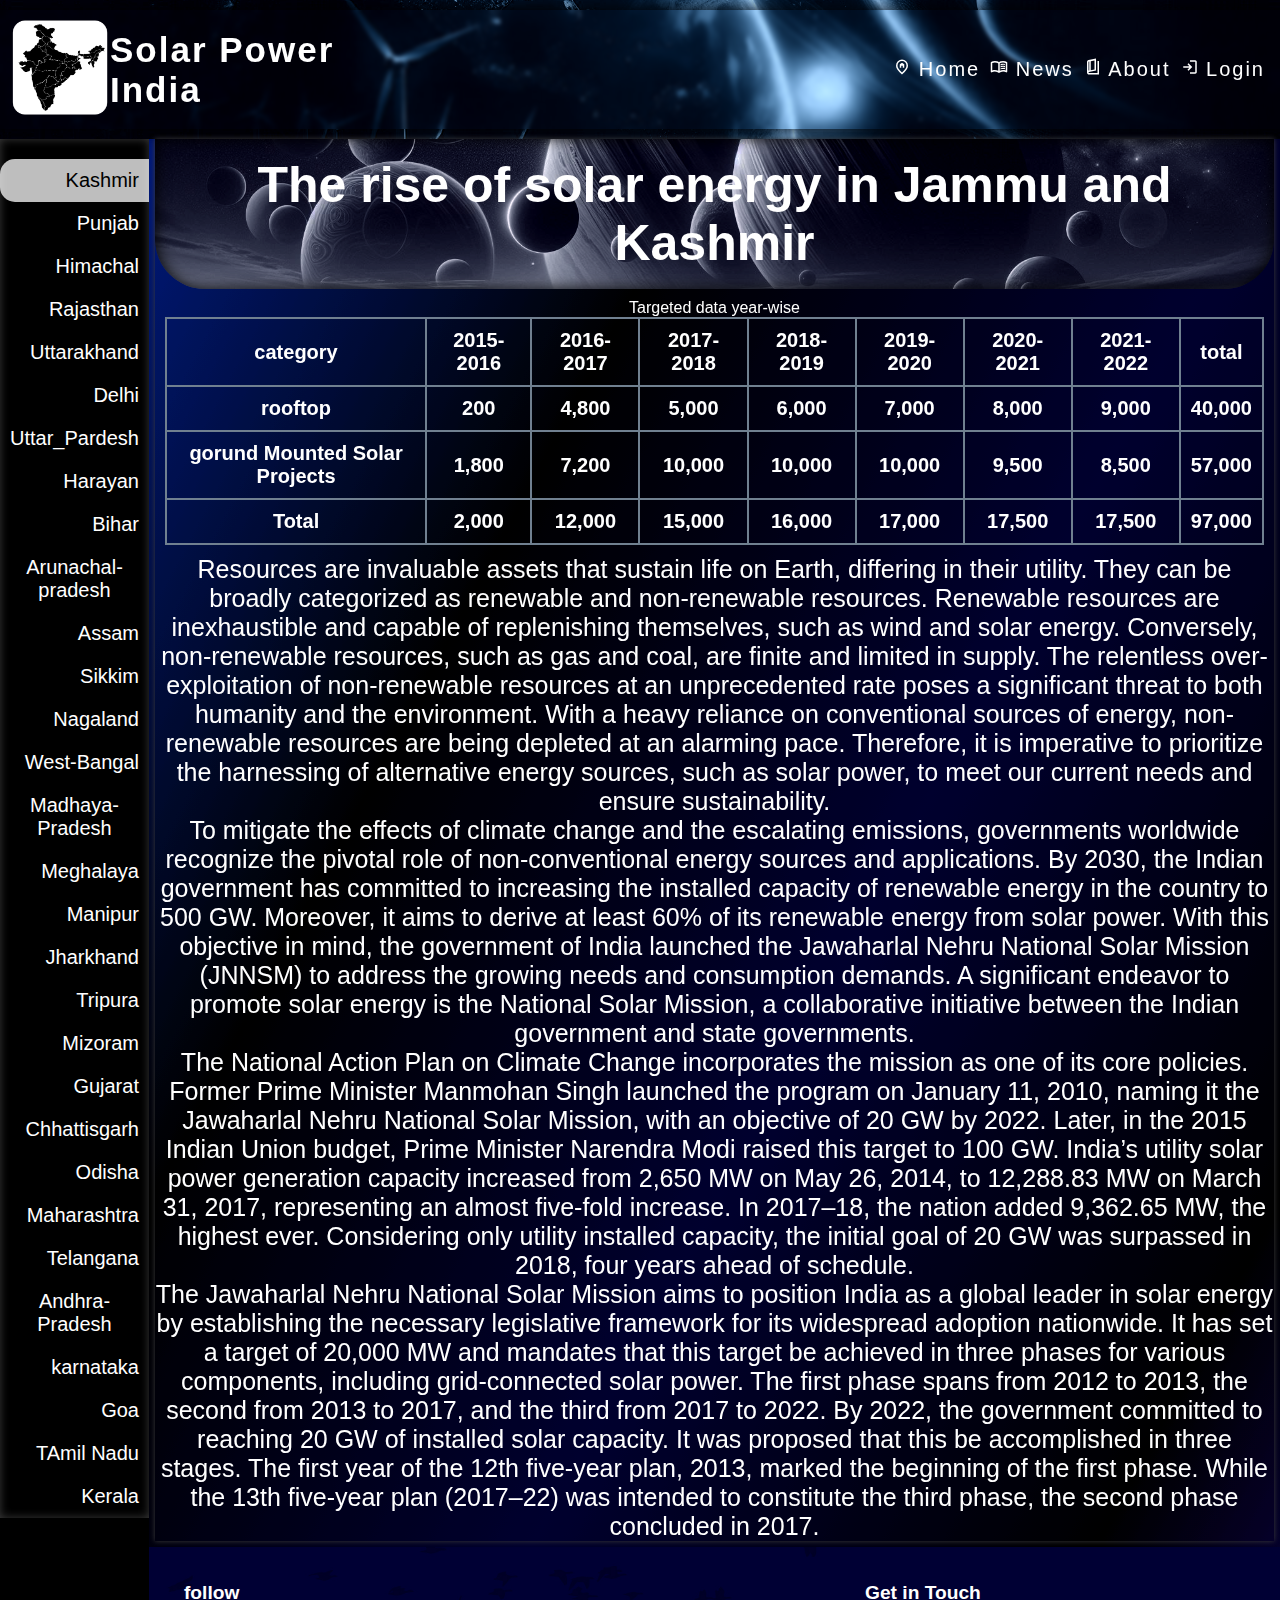
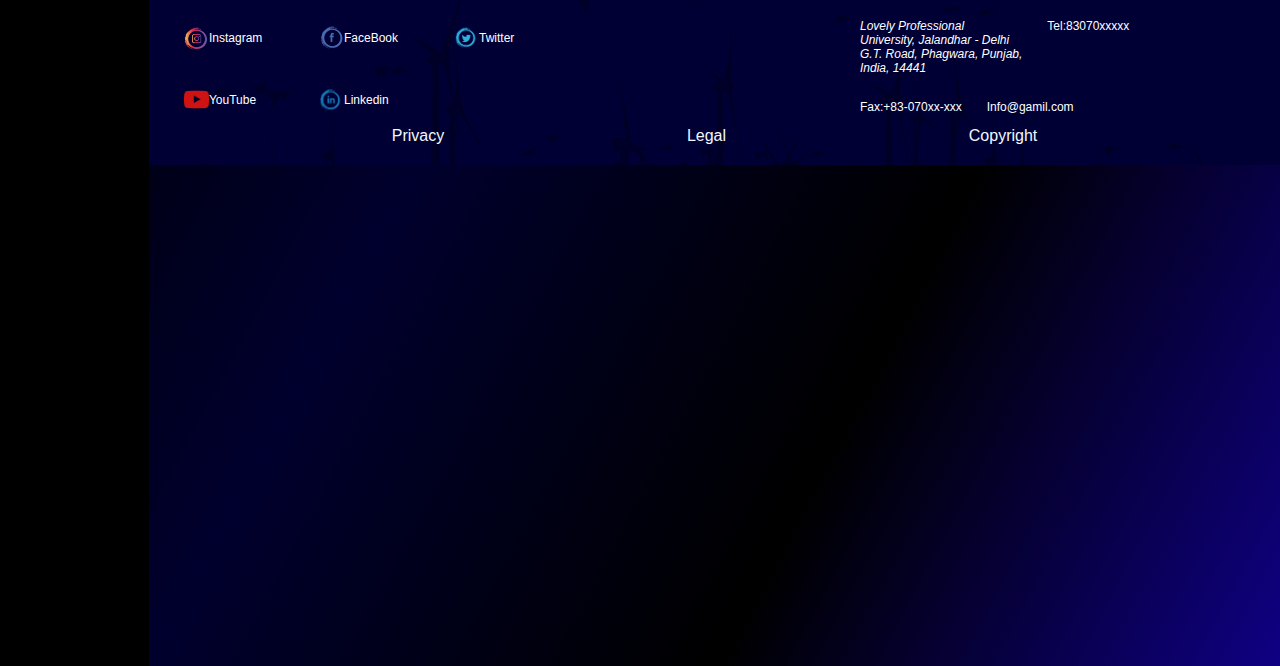
<file: n_Kashmir.html>
<!DOCTYPE html>
<html lang="en">
<head>
    <meta charset="UTF-8">
    <meta name="viewport" content="width=device-width, initial-scale=1.0">
    <title>Document</title>
    <link rel="stylesheet" href="n_kashmir.css">
</head>
<body>
    <div class="container">
        <div class="top"></div> 
        <div class="top-bar">
            <div class="topmost">
                    <div class="logo">
                        <a href="index.html"><img src="logo1.png" alt="logo">
                            <h1 id="com_name"><a href="index.html">Solar Power <br>India</a></h1>
                            </a>
                    </div>
                    <nav class="links">
                        <a href="index.html" class="actv" > <svg xmlns="http://www.w3.org/2000/svg" height="18px" viewBox="0 -960 960 960" width="18px" fill="#e8eaed"><path d="M360-440h80v-110h80v110h80v-190l-120-80-120 80v190Zm120 254q122-112 181-203.5T720-552q0-109-69.5-178.5T480-800q-101 0-170.5 69.5T240-552q0 71 59 162.5T480-186Zm0 106Q319-217 239.5-334.5T160-552q0-150 96.5-239T480-880q127 0 223.5 89T800-552q0 100-79.5 217.5T480-80Zm0-480Z"/></svg> Home</a>
                        <a href="news.html"> <svg xmlns="http://www.w3.org/2000/svg" height="18px" viewBox="0 -960 960 960" width="18px" fill="#e8eaed"><path d="M560-564v-68q33-14 67.5-21t72.5-7q26 0 51 4t49 10v64q-24-9-48.5-13.5T700-600q-38 0-73 9.5T560-564Zm0 220v-68q33-14 67.5-21t72.5-7q26 0 51 4t49 10v64q-24-9-48.5-13.5T700-380q-38 0-73 9t-67 27Zm0-110v-68q33-14 67.5-21t72.5-7q26 0 51 4t49 10v64q-24-9-48.5-13.5T700-490q-38 0-73 9.5T560-454ZM260-320q47 0 91.5 10.5T440-278v-394q-41-24-87-36t-93-12q-36 0-71.5 7T120-692v396q35-12 69.5-18t70.5-6Zm260 42q44-21 88.5-31.5T700-320q36 0 70.5 6t69.5 18v-396q-33-14-68.5-21t-71.5-7q-47 0-93 12t-87 36v394Zm-40 118q-48-38-104-59t-116-21q-42 0-82.5 11T100-198q-21 11-40.5-1T40-234v-482q0-11 5.5-21T62-752q46-24 96-36t102-12q58 0 113.5 15T480-740q51-30 106.5-45T700-800q52 0 102 12t96 36q11 5 16.5 15t5.5 21v482q0 23-19.5 35t-40.5 1q-37-20-77.5-31T700-240q-60 0-116 21t-104 59ZM280-494Z"/></svg> News</a>                            
                        <a href="about.html"> <svg xmlns="http://www.w3.org/2000/svg" height="18px" viewBox="0 -960 960 960" width="18px" fill="#e8eaed"><path d="M270-80q-45 0-77.5-30.5T160-186v-558q0-38 23.5-68t61.5-38l395-78v640l-379 76q-9 2-15 9.5t-6 16.5q0 11 9 18.5t21 7.5h450v-640h80v720H270Zm90-233 200-39v-478l-200 39v478Zm-80 16v-478l-15 3q-11 2-18 9.5t-7 18.5v457q5-2 10.5-3.5T261-293l19-4Zm-40-472v482-482Z"/></svg> About</a>
                        <a href="login.html"> <svg xmlns="http://www.w3.org/2000/svg" height="18px" viewBox="0 -960 960 960" width="18px" fill="#e8eaed"><path d="M480-120v-80h280v-560H480v-80h280q33 0 56.5 23.5T840-760v560q0 33-23.5 56.5T760-120H480Zm-80-160-55-58 102-102H120v-80h327L345-622l55-58 200 200-200 200Z"/></svg> Login</a>
                </nav>
            </div>
        </div> 
        <div class="side_bar">
                <header class="side2">
                    <nav>
                        <a href="n_Kashmir.html" class="nav-items active">Kashmir</a>
                        <a href="punjab_new.html" class="nav-items">Punjab</a>
                        <a href="himachal new.html" class="nav-items">Himachal</a>
                        <a href="Rajasthan New (2).html" class="nav-items ">Rajasthan</a>
                        <a href="uttarakhand.html" class="nav-items">Uttarakhand</a>
                        <a href="https://eerem.delhi.gov.in/eerem/about-delhi-solar-energy-policy" class="nav-items">Delhi</a>
                        <a href="https://solar.upneda.in/" class="nav-items">Uttar_Pardesh</a>
                        <a href="Haryana new.html" class="nav-items ">Harayan</a>
                        <a href="https://breda.bih.nic.in/Solor.aspx" class="nav-items">Bihar</a>
                        <a href="https://www.saurenergy.com/solar-energy-news/arunachal-pradesh-tender-off-grid-solar-projects" class="nav-items">Arunachal-pradesh</a>
                        <a href="https://aeda.assam.gov.in/" class="nav-items">Assam</a>
                        <a href="https://reachsikkim.com/" class="nav-items">Sikkim</a>
                        <a href="https://www.pv-magazine-india.com/2022/03/11/nagaland-government-signs-20mw-solar-ppa-with-halo-energie/" class="nav-items">Nagaland</a>
                        <a href="https://portal.wbsedcl.in/irj/go/km/docs/internet/new_website/objective-solar.html" class="nav-items">West-Bangal</a>
                        <a href="http://rumsl.mp.gov.in/" class="nav-items">Madhaya-Pradesh</a>
                        <a href="https://mnreda.gov.in/" class="nav-items">Meghalaya</a>
                        <a href="https://manireda.mn.gov.in/" class="nav-items">Manipur</a>
                        <a href="https://www.jreda.com/" class="nav-items">Jharkhand</a>
                        <a href="https://treda.nic.in/" class="nav-items">Tripura</a>
                        <a href="https://solarquarter.com/2023/04/26/mizoram-leads-the-way-with-the-north-easts-first-20-mw-vankal-solar-park/" class="nav-items">Mizoram</a>
                        <a href="https://guj-epd.gujarat.gov.in/Home/gujaratsolarpowerpolicy" class="nav-items">Gujarat</a>
                        <a href="https://solarsquare.in/blog/solar-power-plant-in-chhattisgarh/" class="nav-items">Chhattisgarh</a>
                        <a href="https://oredaodisha.com/" class="nav-items">Odisha</a>
                        <a href="https://amplussolar.com/blogs/all-about-maharashtras-state-solar-policy#:~:text=Highlights%20of%20the%20Current%20Solar%20power%20policy%20of,%E2%80%93%20Finding%20its%20Place%20in%20the%20Sun%20" class="nav-items">Maharashtra</a>
                        <a href="https://tgredco.telangana.gov.in/" class="nav-items">Telangana</a>
                        <a href="https://apspdcl.in/solar-applications.jsp" class="nav-items">Andhra-Pradesh</a>
                        <a href="https://kspdcl.karnataka.gov.in/english" class="nav-items">karnataka</a>
                        <a href="https://goasolar.in/" class="nav-items">Goa</a>
                        <a href="https://www.tnebltd.gov.in/usrp/" class="nav-items">TAmil Nadu</a>
                        <a href="https://www.tatapowersolar.com/rooftops/residential/" class="nav-items">Kerala</a>
                    </nav>
                </header>
        </div>
        <div class="content">
            <div class="container2">
                <div class="solar">
                    <p>The rise of solar energy in Jammu and Kashmir</p>
                </div>
                <div class="box">
                    <div class="tbl">
                            <table class="tble">
                                <caption>Targeted data year-wise</caption>
                                <tr>
                                    <th>category</th>
                                    <th>2015-2016</th>
                                    <th>2016-2017</th>
                                    <th>2017-2018</th>
                                    <th>2018-2019</th>
                                    <th>2019-2020</th>
                                    <th>2020-2021</th>
                                    <th>2021-2022</th>
                                    <th>total</th>
                                </tr>
                                <tr>
                                    <th>rooftop</th>
                                    <td>200</td>
                                    <td>4,800</td>
                                    <td>5,000</td>
                                    <td>6,000</td>
                                    <td>7,000</td>
                                    <td>8,000</td>
                                    <td>9,000</td>
                                    <td>40,000</td>
                                </tr>
                                <tr>
                                    <th>gorund Mounted Solar Projects</th>
                                    <td>1,800</td>
                                    <td>7,200</td>
                                    <td>10,000</td>
                                    <td>10,000</td>
                                    <td>10,000</td>
                                    <td>9,500</td>
                                    <td>8,500</td>
                                    <td>57,000</td>
                                </tr>
                                <tr>
                                    <th>Total</th>
                                    <td>2,000</td>
                                    <td>12,000</td>
                                    <td>15,000</td>
                                    <td>16,000</td>
                                    <td>17,000</td>
                                    <td>17,500</td>
                                    <td>17,500</td>
                                    <td>97,000</td>
                                </tr>
                            </table>
                        </div>
                    <div class="text">
                        <blockquote>
                            Resources are invaluable assets that sustain life on Earth, differing in their utility. They can be broadly categorized as renewable and non-renewable resources. Renewable resources are inexhaustible and capable of replenishing themselves, such as wind and solar energy. Conversely, non-renewable resources, such as gas and coal, are finite and limited in supply. The relentless over-exploitation of non-renewable resources at an unprecedented rate poses a significant threat to both humanity and the environment. With a heavy reliance on conventional sources of energy, non-renewable resources are being depleted at an alarming pace. Therefore, it is imperative to prioritize the harnessing of alternative energy sources, such as solar power, to meet our current needs and ensure sustainability.
                        </blockquote>
                        <blockquote>
                            To mitigate the effects of climate change and the escalating emissions, governments worldwide recognize the pivotal role of non-conventional energy sources and applications. By 2030, the Indian government has committed to increasing the installed capacity of renewable energy in the country to 500 GW. Moreover, it aims to derive at least 60% of its renewable energy from solar power. With this objective in mind, the government of India launched the Jawaharlal Nehru National Solar Mission (JNNSM) to address the growing needs and consumption demands. A significant endeavor to promote solar energy is the National Solar Mission, a collaborative initiative between the Indian government and state governments.
                        </blockquote>
                        <blockquote>
                            The National Action Plan on Climate Change incorporates the mission as one of its core policies. Former Prime Minister Manmohan Singh launched the program on January 11, 2010, naming it the Jawaharlal Nehru National Solar Mission, with an objective of 20 GW by 2022. Later, in the 2015 Indian Union budget, Prime Minister Narendra Modi raised this target to 100 GW. India’s utility solar power generation capacity increased from 2,650 MW on May 26, 2014, to 12,288.83 MW on March 31, 2017, representing an almost five-fold increase. In 2017–18, the nation added 9,362.65 MW, the highest ever. Considering only utility installed capacity, the initial goal of 20 GW was surpassed in 2018, four years ahead of schedule.
                        </blockquote>
                        <blockquote>
                            The Jawaharlal Nehru National Solar Mission aims to position India as a global leader in solar energy by establishing the necessary legislative framework for its widespread adoption nationwide. It has set a target of 20,000 MW and mandates that this target be achieved in three phases for various components, including grid-connected solar power. The first phase spans from 2012 to 2013, the second from 2013 to 2017, and the third from 2017 to 2022. By 2022, the government committed to reaching 20 GW of installed solar capacity. It was proposed that this be accomplished in three stages. The first year of the 12th five-year plan, 2013, marked the beginning of the first phase. While the 13th five-year plan (2017–22) was intended to constitute the third phase, the second phase concluded in 2017.
                        </blockquote>    
                    </div>    
                </div>
            </div>
            <footer class="footer">
                <section>
                    <ul class="fotr">
                        <ul class="footer-follow">
                            <h4>follow</h4>
                            <ul class="foot-link">
                                <li class="foot-cont">
                                    <img src="instagram.png" alt="instagram">
                                    <a href="https://www.instagram.com/ashish_0.001/?next=%2F">Instagram</a>
                                </li>
                                <li class="foot-cont">
                                    <img src="facebook.png" alt="">
                                    <a href="https://www.facebook.com/">FaceBook</a>
                                </li>
                                <li class="foot-cont">
                                    <img src="twitter.png" alt="">
                                    <a href="https://www.x.com/">Twitter</a>
                                </li>
                                <li class="foot-cont">
                                    <img src="youtube.png" alt="">
                                    <a href="https://www.youtube.com/">YouTube</a>                     
                                </li>
                                <li class="foot-cont">
                                    <img src="linkedin.png" alt="">
                                    <a href="https://www.linkedin.com/">Linkedin</a>
                                </li>
                            </ul>
                        </ul>
                        <ul class="address-footer">
                            <h3>Get in Touch</h3>
                            <ul class="foot-link">
                                <li class="foot-add">
                                    <address>Lovely Professional <br>
                                        University, Jalandhar - Delhi <br> 
                                        G.T. Road, Phagwara, Punjab, <br> 
                                        India, 14441</address>
                                </li>
                                <li class="foot-add">
                                    <p>Tel:83070xxxxx</p>
                                </li>
                                <li class="foot-add">
                                    <p>Fax:+83-070xx-xxx</p>
                                </li>
                                <li class="foot-add">
                                    <a href="https://mail.gmail.com/">Info@gamil.com</a>
                                </li>
                            </ul>
                        </ul>
                    </ul>
                </section>
                <div class="bottom">
                    <div class="Privacy">
                        <p>Privacy</p>
                    </div>
                    <div class="legal">
                        <p>Legal</p>
                    </div>
                    <div class="copy">
                        <p>Copyright</p>
                    </div>
                </div>
            </footer>
        </div>
    </div>
</body>
</html>
</file>
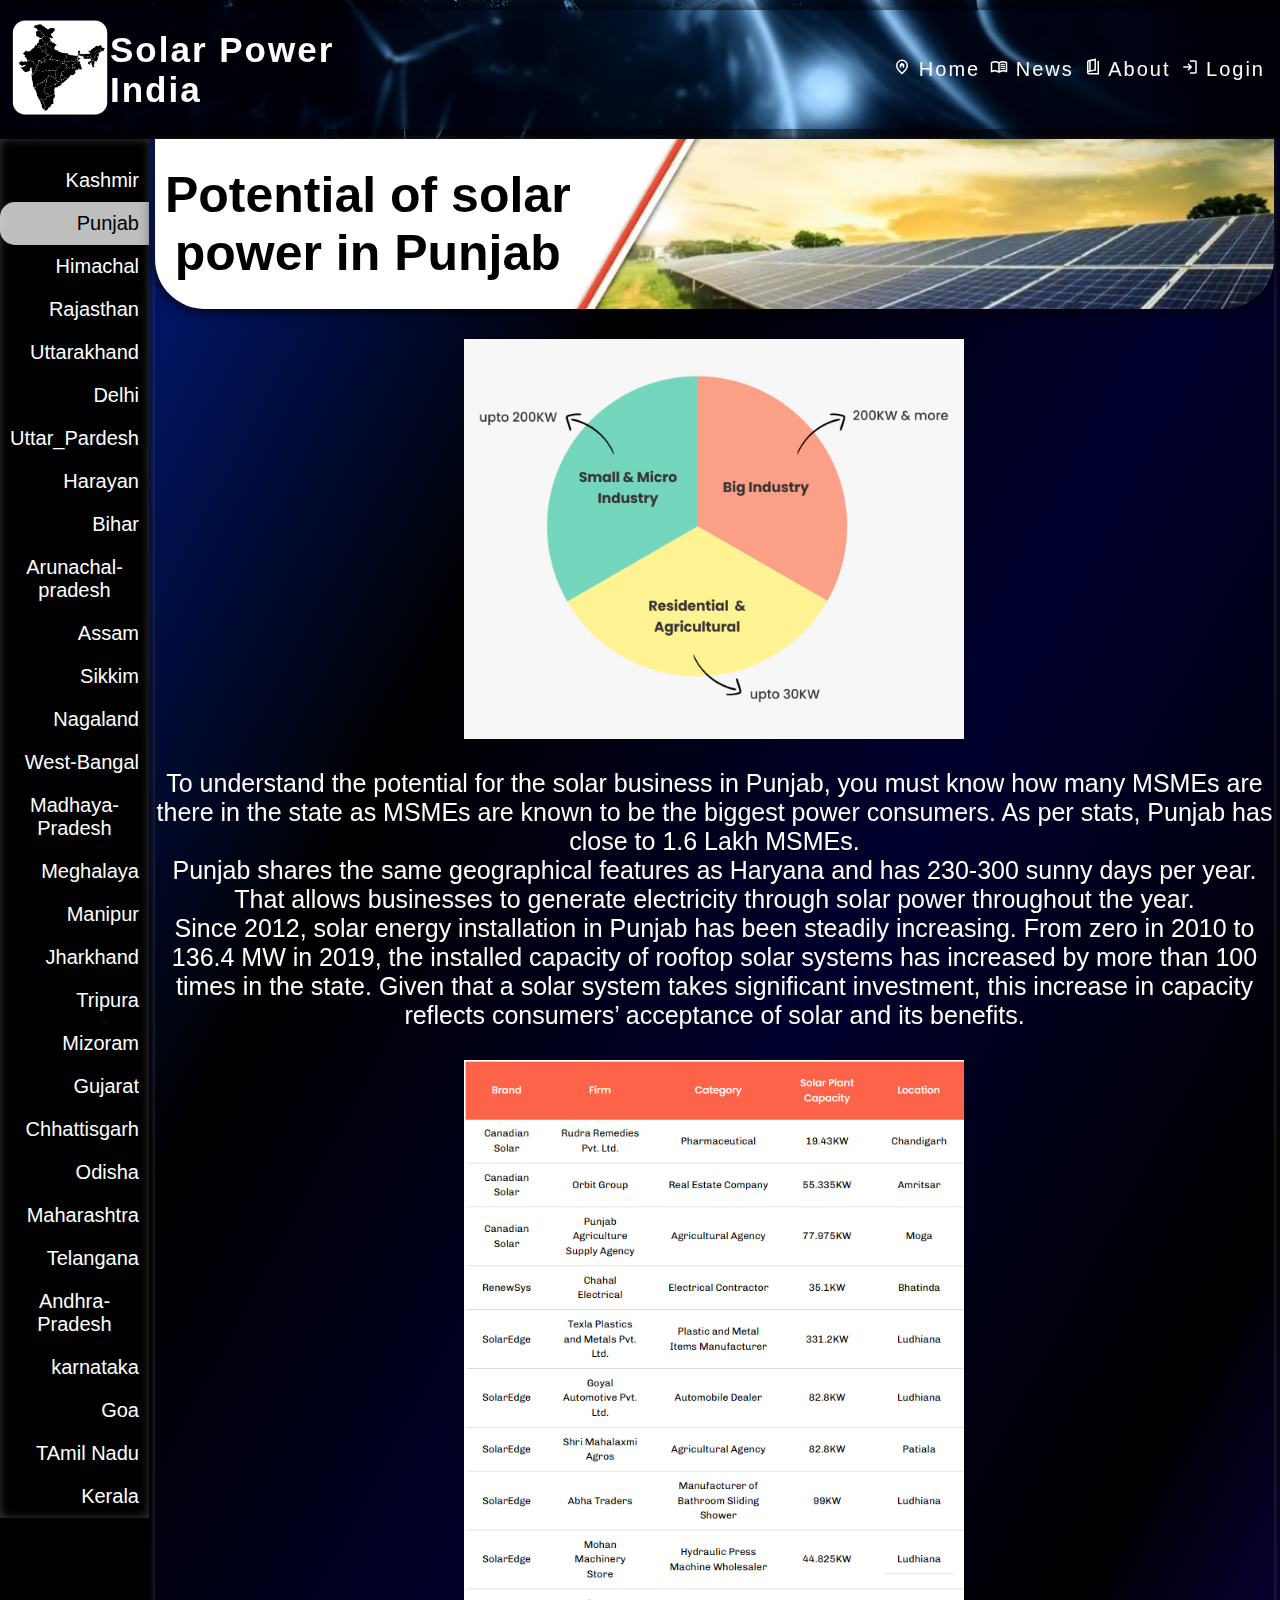
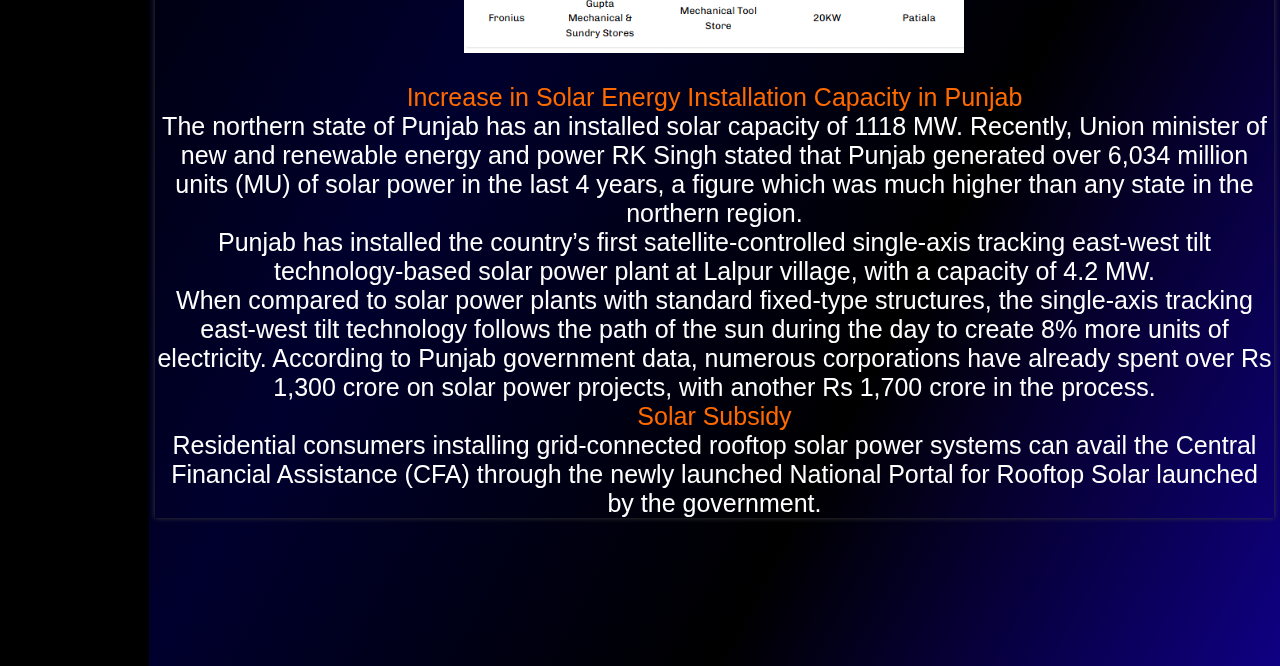
<file: Punjab_new.html>
<!DOCTYPE html>
<html lang="en">
<head>
    <meta charset="UTF-8">
    <meta name="viewport" content="width=device-width, initial-scale=1.0">
    <title>solar Power</title>
    <link rel="stylesheet" href="Punjab_new.css">
</head>
<body>
    <div class="container">
        <div class="top"></div> 
        <div class="top-bar">
            <div class="topmost">
                    <div class="logo">
                        <a href="index.html"><img src="logo1.png" alt="logo">
                            <h1 id="com_name"><a href="index.html">Solar Power <br>India</a></h1>
                            </a>
                    </div>
                    <nav class="links">
                        <a href="index.html" class="actv" > <svg xmlns="http://www.w3.org/2000/svg" height="18px" viewBox="0 -960 960 960" width="18px" fill="#e8eaed"><path d="M360-440h80v-110h80v110h80v-190l-120-80-120 80v190Zm120 254q122-112 181-203.5T720-552q0-109-69.5-178.5T480-800q-101 0-170.5 69.5T240-552q0 71 59 162.5T480-186Zm0 106Q319-217 239.5-334.5T160-552q0-150 96.5-239T480-880q127 0 223.5 89T800-552q0 100-79.5 217.5T480-80Zm0-480Z"/></svg> Home</a>
                        <a href="news.html"> <svg xmlns="http://www.w3.org/2000/svg" height="18px" viewBox="0 -960 960 960" width="18px" fill="#e8eaed"><path d="M560-564v-68q33-14 67.5-21t72.5-7q26 0 51 4t49 10v64q-24-9-48.5-13.5T700-600q-38 0-73 9.5T560-564Zm0 220v-68q33-14 67.5-21t72.5-7q26 0 51 4t49 10v64q-24-9-48.5-13.5T700-380q-38 0-73 9t-67 27Zm0-110v-68q33-14 67.5-21t72.5-7q26 0 51 4t49 10v64q-24-9-48.5-13.5T700-490q-38 0-73 9.5T560-454ZM260-320q47 0 91.5 10.5T440-278v-394q-41-24-87-36t-93-12q-36 0-71.5 7T120-692v396q35-12 69.5-18t70.5-6Zm260 42q44-21 88.5-31.5T700-320q36 0 70.5 6t69.5 18v-396q-33-14-68.5-21t-71.5-7q-47 0-93 12t-87 36v394Zm-40 118q-48-38-104-59t-116-21q-42 0-82.5 11T100-198q-21 11-40.5-1T40-234v-482q0-11 5.5-21T62-752q46-24 96-36t102-12q58 0 113.5 15T480-740q51-30 106.5-45T700-800q52 0 102 12t96 36q11 5 16.5 15t5.5 21v482q0 23-19.5 35t-40.5 1q-37-20-77.5-31T700-240q-60 0-116 21t-104 59ZM280-494Z"/></svg> News</a>                            
                        <a href="about.html"> <svg xmlns="http://www.w3.org/2000/svg" height="18px" viewBox="0 -960 960 960" width="18px" fill="#e8eaed"><path d="M270-80q-45 0-77.5-30.5T160-186v-558q0-38 23.5-68t61.5-38l395-78v640l-379 76q-9 2-15 9.5t-6 16.5q0 11 9 18.5t21 7.5h450v-640h80v720H270Zm90-233 200-39v-478l-200 39v478Zm-80 16v-478l-15 3q-11 2-18 9.5t-7 18.5v457q5-2 10.5-3.5T261-293l19-4Zm-40-472v482-482Z"/></svg> About</a>
                        <a href="login.html"> <svg xmlns="http://www.w3.org/2000/svg" height="18px" viewBox="0 -960 960 960" width="18px" fill="#e8eaed"><path d="M480-120v-80h280v-560H480v-80h280q33 0 56.5 23.5T840-760v560q0 33-23.5 56.5T760-120H480Zm-80-160-55-58 102-102H120v-80h327L345-622l55-58 200 200-200 200Z"/></svg> Login</a>
                    </nav>
            </div>
        </div> 
        <div class="side_bar">
                <header class="side2">
                    <nav>
                        <a href="n_Kashmir.html" class="nav-items">Kashmir</a>
                        <a href="punjab_new.html" class="nav-items active">Punjab</a>
                        <a href="himachal new.html" class="nav-items">Himachal</a>
                        <a href="Rajasthan New (2).html" class="nav-items ">Rajasthan</a>
                        <a href="uttarakhand.html" class="nav-items">Uttarakhand</a>
                        <a href="https://eerem.delhi.gov.in/eerem/about-delhi-solar-energy-policy" class="nav-items">Delhi</a>
                        <a href="https://solar.upneda.in/" class="nav-items">Uttar_Pardesh</a>
                        <a href="Haryana new.html" class="nav-items">Harayan</a>
                        <a href="https://breda.bih.nic.in/Solor.aspx" class="nav-items">Bihar</a>
                        <a href="https://www.saurenergy.com/solar-energy-news/arunachal-pradesh-tender-off-grid-solar-projects" class="nav-items">Arunachal-pradesh</a>
                        <a href="https://aeda.assam.gov.in/" class="nav-items">Assam</a>
                        <a href="https://reachsikkim.com/" class="nav-items">Sikkim</a>
                        <a href="https://www.pv-magazine-india.com/2022/03/11/nagaland-government-signs-20mw-solar-ppa-with-halo-energie/" class="nav-items">Nagaland</a>
                        <a href="https://portal.wbsedcl.in/irj/go/km/docs/internet/new_website/objective-solar.html" class="nav-items">West-Bangal</a>
                        <a href="http://rumsl.mp.gov.in/" class="nav-items">Madhaya-Pradesh</a>
                        <a href="https://mnreda.gov.in/" class="nav-items">Meghalaya</a>
                        <a href="https://manireda.mn.gov.in/" class="nav-items">Manipur</a>
                        <a href="https://www.jreda.com/" class="nav-items">Jharkhand</a>
                        <a href="https://treda.nic.in/" class="nav-items">Tripura</a>
                        <a href="https://solarquarter.com/2023/04/26/mizoram-leads-the-way-with-the-north-easts-first-20-mw-vankal-solar-park/" class="nav-items">Mizoram</a>
                        <a href="https://guj-epd.gujarat.gov.in/Home/gujaratsolarpowerpolicy" class="nav-items">Gujarat</a>
                        <a href="https://solarsquare.in/blog/solar-power-plant-in-chhattisgarh/" class="nav-items">Chhattisgarh</a>
                        <a href="https://oredaodisha.com/" class="nav-items">Odisha</a>
                        <a href="https://amplussolar.com/blogs/all-about-maharashtras-state-solar-policy#:~:text=Highlights%20of%20the%20Current%20Solar%20power%20policy%20of,%E2%80%93%20Finding%20its%20Place%20in%20the%20Sun%20" class="nav-items">Maharashtra</a>
                        <a href="https://tgredco.telangana.gov.in/" class="nav-items">Telangana</a>
                        <a href="https://apspdcl.in/solar-applications.jsp" class="nav-items">Andhra-Pradesh</a>
                        <a href="https://kspdcl.karnataka.gov.in/english" class="nav-items">karnataka</a>
                        <a href="https://goasolar.in/" class="nav-items">Goa</a>
                        <a href="https://www.tnebltd.gov.in/usrp/" class="nav-items">TAmil Nadu</a>
                        <a href="https://www.tatapowersolar.com/rooftops/residential/" class="nav-items">Kerala</a>
                    </nav>
                </header>
        </div>
        <div class="content">
            <div class="container2">
                <div class="solar">
                    <p>Potential of solar <br> power in Punjab</p>
                </div>
                <div class="box">
                    <div class="tbl">
                        <img src="punb1.jpeg" alt="">  
                    </div>
                    <div class="text">
                        
                        <blockquote>To understand the potential for the solar business in Punjab, you must know how many MSMEs are there in the state as MSMEs are known to be the biggest power consumers. As per stats, Punjab has close to 1.6 Lakh MSMEs.
                            
                        </blockquote>
                        <blockquote>Punjab shares the same geographical features as Haryana and has 230-300 sunny days per year. That allows businesses to generate electricity through solar power throughout the year.
                            
                        </blockquote>
                        <blockquote>Since 2012, solar energy installation in Punjab has been steadily increasing. From zero in 2010 to 136.4 MW in 2019, the installed capacity of rooftop solar systems has increased by more than 100 times in the state. Given that a solar system takes significant investment, this increase in capacity reflects consumers’ acceptance of solar and its benefits.
                        </blockquote>
                        
                    </div>    
                    <div class="tbl">
                        <img src="punjab2.png" alt="">
                    </div>
                    <div class="text">
                            <blockquote><p style="color: rgb(255, 106, 0);">Increase in Solar Energy Installation Capacity in Punjab</p>
                            The northern state of Punjab has an installed solar capacity of 1118 MW. Recently, Union minister of new and renewable energy and power RK Singh stated that Punjab generated over 6,034 million units (MU) of solar power in the last 4 years, a figure which was much higher than any state in the northern region.
                            </blockquote>
                            <blockquote> Punjab has installed the country’s first satellite-controlled single-axis tracking east-west tilt technology-based solar power plant at Lalpur village, with a capacity of 4.2 MW.
                            </blockquote>
                            <blockquote> When compared to solar power plants with standard fixed-type structures, the single-axis tracking east-west tilt technology follows the path of the sun during the day to create 8% more units of electricity. According to Punjab government data, numerous corporations have already spent over Rs 1,300 crore on solar power projects, with another Rs 1,700 crore in the process.
                            </blockquote>
                            <blockquote> <p style="color: rgb(255, 106, 0);">Solar Subsidy</p>
                            Residential consumers installing grid-connected rooftop solar power systems can avail the Central Financial Assistance (CFA) through the newly launched National Portal for Rooftop Solar launched by the government.
                            </blockquote>
                    </div>    
                </div>
            </div>
        </div>
    </div>
</body>
</html>
</file>
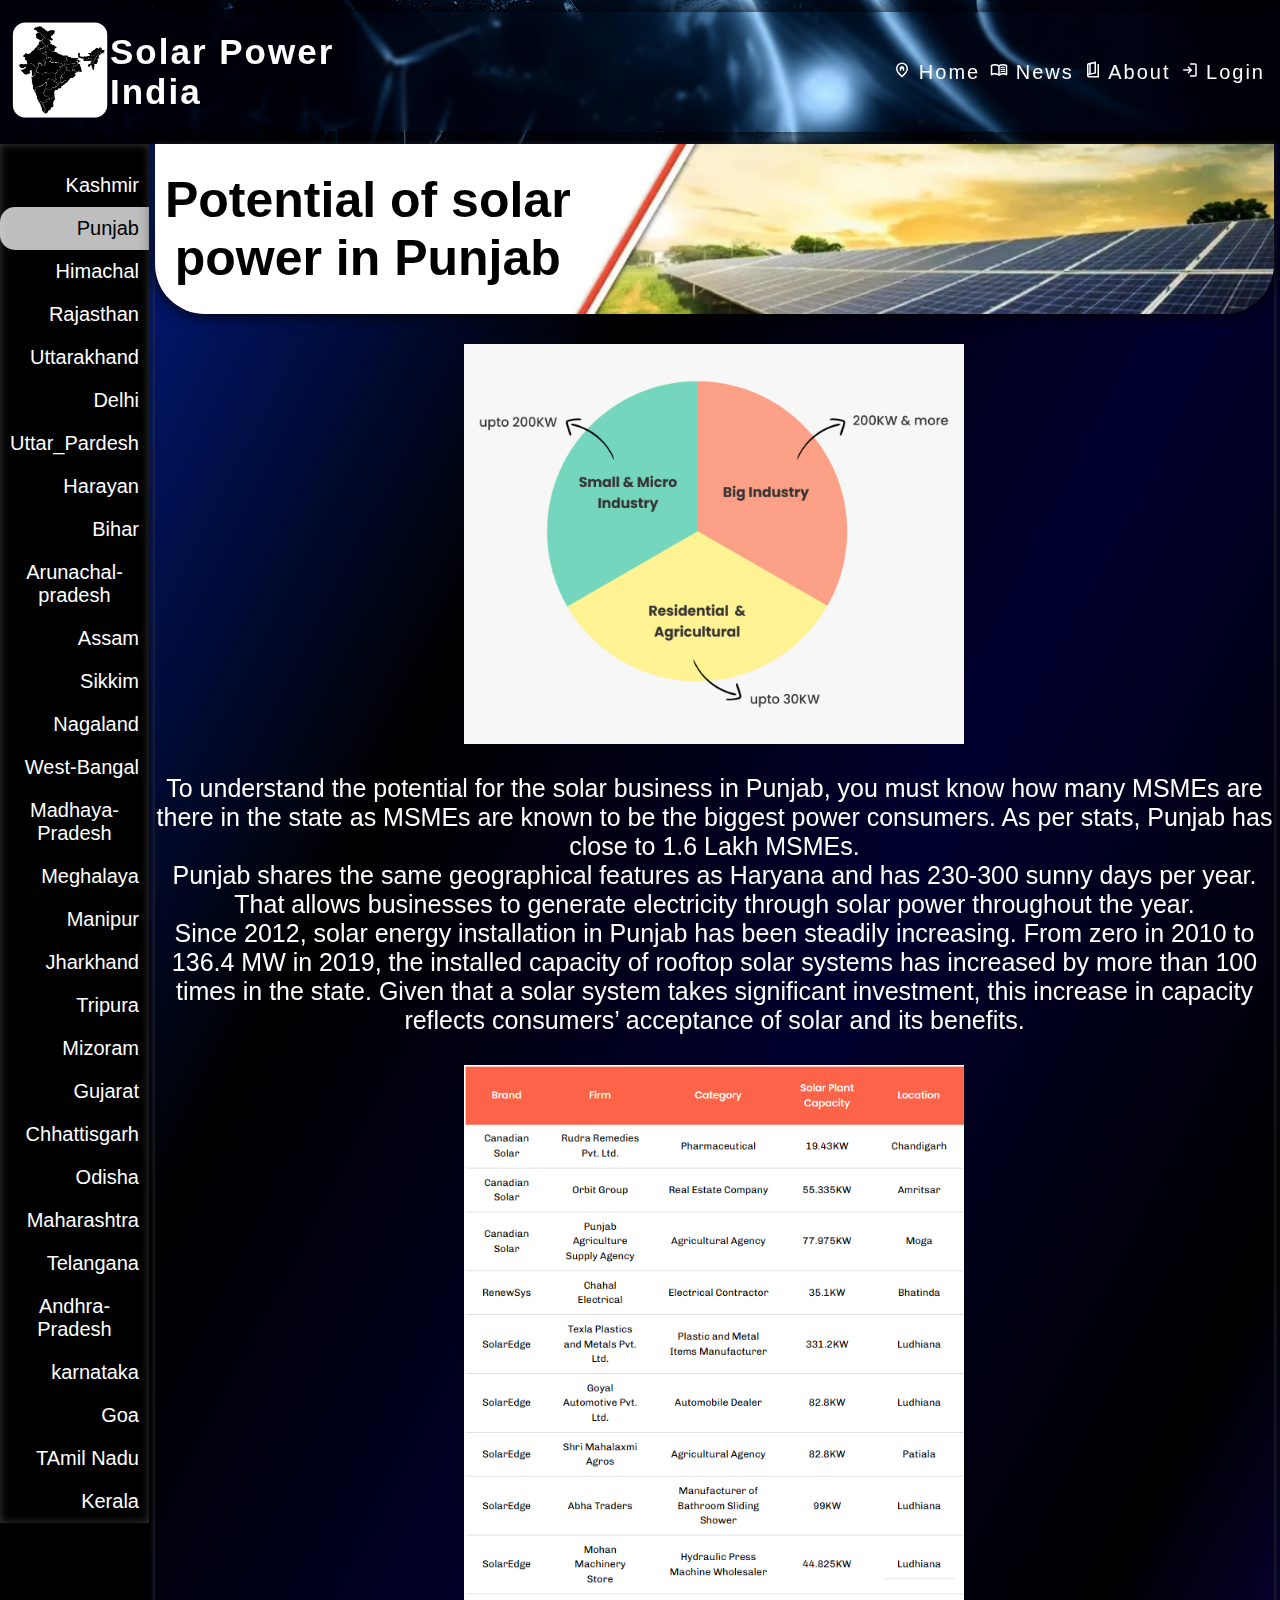
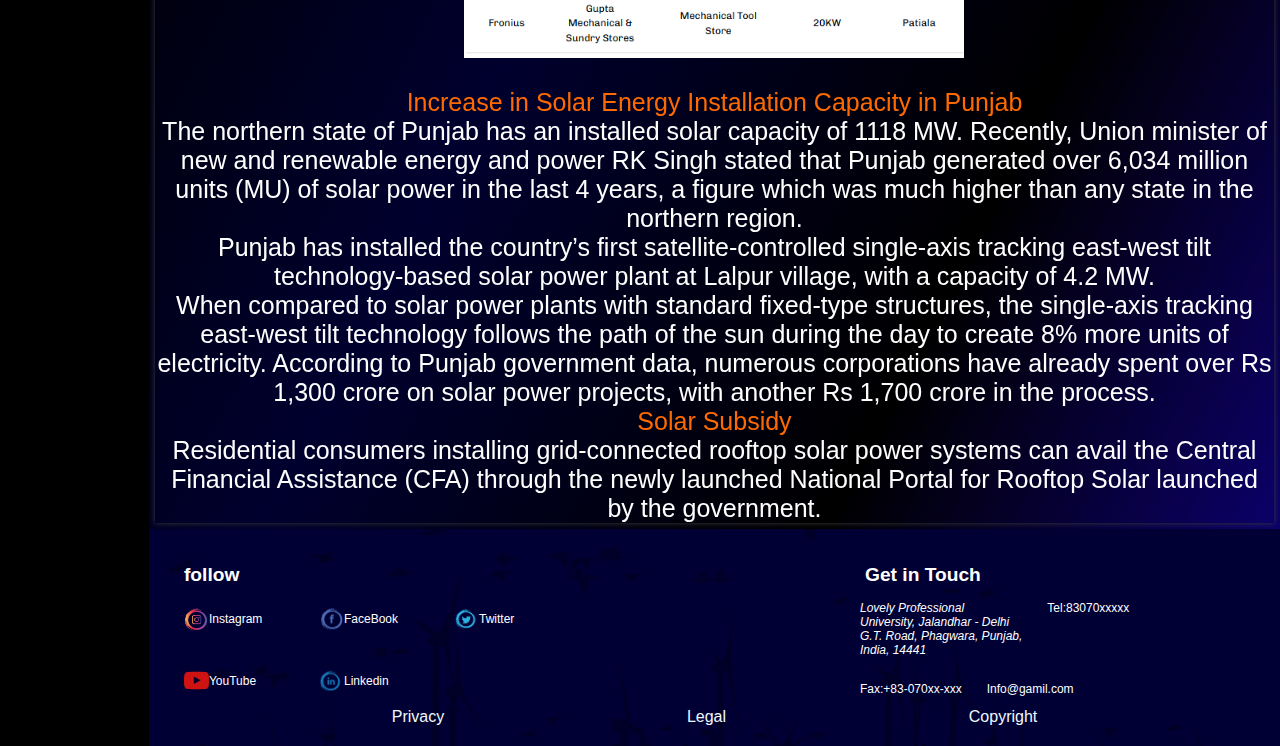
<file: punjab_new.html>
<!DOCTYPE html>
<html lang="en">
<head>
    <meta charset="UTF-8">
    <meta name="viewport" content="width=device-width, initial-scale=1.0">
    <title>solar Power</title>
    <link rel="stylesheet" href="Punjab_new.css">
</head>
<body>
    <div class="container">
        <div class="top"></div> 
        <div class="top-bar">
            <div class="topmost">
                    <div class="logo">
                        <a href="index.html"><img src="logo1.png" alt="logo">
                            <h1 id="com_name"><a href="index.html">Solar Power <br>India</a></h1>
                            </a>
                    </div>
                    <nav class="links">
                        <a href="index.html" class="actv" > <svg xmlns="http://www.w3.org/2000/svg" height="18px" viewBox="0 -960 960 960" width="18px" fill="#e8eaed"><path d="M360-440h80v-110h80v110h80v-190l-120-80-120 80v190Zm120 254q122-112 181-203.5T720-552q0-109-69.5-178.5T480-800q-101 0-170.5 69.5T240-552q0 71 59 162.5T480-186Zm0 106Q319-217 239.5-334.5T160-552q0-150 96.5-239T480-880q127 0 223.5 89T800-552q0 100-79.5 217.5T480-80Zm0-480Z"/></svg> Home</a>
                        <a href="news.html"> <svg xmlns="http://www.w3.org/2000/svg" height="18px" viewBox="0 -960 960 960" width="18px" fill="#e8eaed"><path d="M560-564v-68q33-14 67.5-21t72.5-7q26 0 51 4t49 10v64q-24-9-48.5-13.5T700-600q-38 0-73 9.5T560-564Zm0 220v-68q33-14 67.5-21t72.5-7q26 0 51 4t49 10v64q-24-9-48.5-13.5T700-380q-38 0-73 9t-67 27Zm0-110v-68q33-14 67.5-21t72.5-7q26 0 51 4t49 10v64q-24-9-48.5-13.5T700-490q-38 0-73 9.5T560-454ZM260-320q47 0 91.5 10.5T440-278v-394q-41-24-87-36t-93-12q-36 0-71.5 7T120-692v396q35-12 69.5-18t70.5-6Zm260 42q44-21 88.5-31.5T700-320q36 0 70.5 6t69.5 18v-396q-33-14-68.5-21t-71.5-7q-47 0-93 12t-87 36v394Zm-40 118q-48-38-104-59t-116-21q-42 0-82.5 11T100-198q-21 11-40.5-1T40-234v-482q0-11 5.5-21T62-752q46-24 96-36t102-12q58 0 113.5 15T480-740q51-30 106.5-45T700-800q52 0 102 12t96 36q11 5 16.5 15t5.5 21v482q0 23-19.5 35t-40.5 1q-37-20-77.5-31T700-240q-60 0-116 21t-104 59ZM280-494Z"/></svg> News</a>                            
                        <a href="about.html"> <svg xmlns="http://www.w3.org/2000/svg" height="18px" viewBox="0 -960 960 960" width="18px" fill="#e8eaed"><path d="M270-80q-45 0-77.5-30.5T160-186v-558q0-38 23.5-68t61.5-38l395-78v640l-379 76q-9 2-15 9.5t-6 16.5q0 11 9 18.5t21 7.5h450v-640h80v720H270Zm90-233 200-39v-478l-200 39v478Zm-80 16v-478l-15 3q-11 2-18 9.5t-7 18.5v457q5-2 10.5-3.5T261-293l19-4Zm-40-472v482-482Z"/></svg> About</a>
                        <a href="login.html"> <svg xmlns="http://www.w3.org/2000/svg" height="18px" viewBox="0 -960 960 960" width="18px" fill="#e8eaed"><path d="M480-120v-80h280v-560H480v-80h280q33 0 56.5 23.5T840-760v560q0 33-23.5 56.5T760-120H480Zm-80-160-55-58 102-102H120v-80h327L345-622l55-58 200 200-200 200Z"/></svg> Login</a>
                    </nav>
            </div>
        </div> 
        <div class="side_bar">
                <header class="side2">
                    <nav>
                        <a href="n_Kashmir.html" class="nav-items">Kashmir</a>
                        <a href="punjab_new.html" class="nav-items active">Punjab</a>
                        <a href="himachal new.html" class="nav-items">Himachal</a>
                        <a href="Rajasthan New (2).html" class="nav-items ">Rajasthan</a>
                        <a href="uttarakhand.html" class="nav-items">Uttarakhand</a>
                        <a href="https://eerem.delhi.gov.in/eerem/about-delhi-solar-energy-policy" class="nav-items">Delhi</a>
                        <a href="https://solar.upneda.in/" class="nav-items">Uttar_Pardesh</a>
                        <a href="Haryana new.html" class="nav-items">Harayan</a>
                        <a href="https://breda.bih.nic.in/Solor.aspx" class="nav-items">Bihar</a>
                        <a href="https://www.saurenergy.com/solar-energy-news/arunachal-pradesh-tender-off-grid-solar-projects" class="nav-items">Arunachal-pradesh</a>
                        <a href="https://aeda.assam.gov.in/" class="nav-items">Assam</a>
                        <a href="https://reachsikkim.com/" class="nav-items">Sikkim</a>
                        <a href="https://www.pv-magazine-india.com/2022/03/11/nagaland-government-signs-20mw-solar-ppa-with-halo-energie/" class="nav-items">Nagaland</a>
                        <a href="https://portal.wbsedcl.in/irj/go/km/docs/internet/new_website/objective-solar.html" class="nav-items">West-Bangal</a>
                        <a href="http://rumsl.mp.gov.in/" class="nav-items">Madhaya-Pradesh</a>
                        <a href="https://mnreda.gov.in/" class="nav-items">Meghalaya</a>
                        <a href="https://manireda.mn.gov.in/" class="nav-items">Manipur</a>
                        <a href="https://www.jreda.com/" class="nav-items">Jharkhand</a>
                        <a href="https://treda.nic.in/" class="nav-items">Tripura</a>
                        <a href="https://solarquarter.com/2023/04/26/mizoram-leads-the-way-with-the-north-easts-first-20-mw-vankal-solar-park/" class="nav-items">Mizoram</a>
                        <a href="https://guj-epd.gujarat.gov.in/Home/gujaratsolarpowerpolicy" class="nav-items">Gujarat</a>
                        <a href="https://solarsquare.in/blog/solar-power-plant-in-chhattisgarh/" class="nav-items">Chhattisgarh</a>
                        <a href="https://oredaodisha.com/" class="nav-items">Odisha</a>
                        <a href="https://amplussolar.com/blogs/all-about-maharashtras-state-solar-policy#:~:text=Highlights%20of%20the%20Current%20Solar%20power%20policy%20of,%E2%80%93%20Finding%20its%20Place%20in%20the%20Sun%20" class="nav-items">Maharashtra</a>
                        <a href="https://tgredco.telangana.gov.in/" class="nav-items">Telangana</a>
                        <a href="https://apspdcl.in/solar-applications.jsp" class="nav-items">Andhra-Pradesh</a>
                        <a href="https://kspdcl.karnataka.gov.in/english" class="nav-items">karnataka</a>
                        <a href="https://goasolar.in/" class="nav-items">Goa</a>
                        <a href="https://www.tnebltd.gov.in/usrp/" class="nav-items">TAmil Nadu</a>
                        <a href="https://www.tatapowersolar.com/rooftops/residential/" class="nav-items">Kerala</a>
                    </nav>
                </header>
        </div>
        <div class="content">
            <div class="container2">
                <div class="solar">
                    <p>Potential of solar <br> power in Punjab</p>
                </div>
                <div class="box">
                    <div class="tbl">
                        <img src="punb1.jpeg" alt="">  
                    </div>
                    <div class="text">
                        
                        <blockquote>To understand the potential for the solar business in Punjab, you must know how many MSMEs are there in the state as MSMEs are known to be the biggest power consumers. As per stats, Punjab has close to 1.6 Lakh MSMEs.
                            
                        </blockquote>
                        <blockquote>Punjab shares the same geographical features as Haryana and has 230-300 sunny days per year. That allows businesses to generate electricity through solar power throughout the year.
                            
                        </blockquote>
                        <blockquote>Since 2012, solar energy installation in Punjab has been steadily increasing. From zero in 2010 to 136.4 MW in 2019, the installed capacity of rooftop solar systems has increased by more than 100 times in the state. Given that a solar system takes significant investment, this increase in capacity reflects consumers’ acceptance of solar and its benefits.
                        </blockquote>
                        
                    </div>    
                    <div class="tbl">
                        <img src="punjab2.png" alt="">
                    </div>
                    <div class="text">
                            <blockquote><p style="color: rgb(255, 106, 0);">Increase in Solar Energy Installation Capacity in Punjab</p>
                            The northern state of Punjab has an installed solar capacity of 1118 MW. Recently, Union minister of new and renewable energy and power RK Singh stated that Punjab generated over 6,034 million units (MU) of solar power in the last 4 years, a figure which was much higher than any state in the northern region.
                            </blockquote>
                            <blockquote> Punjab has installed the country’s first satellite-controlled single-axis tracking east-west tilt technology-based solar power plant at Lalpur village, with a capacity of 4.2 MW.
                            </blockquote>
                            <blockquote> When compared to solar power plants with standard fixed-type structures, the single-axis tracking east-west tilt technology follows the path of the sun during the day to create 8% more units of electricity. According to Punjab government data, numerous corporations have already spent over Rs 1,300 crore on solar power projects, with another Rs 1,700 crore in the process.
                            </blockquote>
                            <blockquote> <p style="color: rgb(255, 106, 0);">Solar Subsidy</p>
                            Residential consumers installing grid-connected rooftop solar power systems can avail the Central Financial Assistance (CFA) through the newly launched National Portal for Rooftop Solar launched by the government.
                            </blockquote>
                    </div>    
                </div>
            </div>
            <footer class="footer">
                <section>
                    <ul class="fotr">
                        <ul class="footer-follow">
                            <h4>follow</h4>
                            <ul class="foot-link">
                                <li class="foot-cont">
                                    <img src="instagram.png" alt="instagram">
                                    <a href="https://www.instagram.com/ashish_0.001/?next=%2F">Instagram</a>
                                </li>
                                <li class="foot-cont">
                                    <img src="facebook.png" alt="">
                                    <a href="https://www.facebook.com/">FaceBook</a>
                                </li>
                                <li class="foot-cont">
                                    <img src="twitter.png" alt="">
                                    <a href="https://www.x.com/">Twitter</a>
                                </li>
                                <li class="foot-cont">
                                    <img src="youtube.png" alt="">
                                    <a href="https://www.youtube.com/">YouTube</a>                     
                                </li>
                                <li class="foot-cont">
                                    <img src="linkedin.png" alt="">
                                    <a href="https://www.linkedin.com/">Linkedin</a>
                                </li>
                            </ul>
                        </ul>
                        <ul class="address-footer">
                            <h3>Get in Touch</h3>
                            <ul class="foot-link">
                                <li class="foot-add">
                                    <address>Lovely Professional <br>
                                        University, Jalandhar - Delhi <br> 
                                        G.T. Road, Phagwara, Punjab, <br> 
                                        India, 14441</address>
                                </li>
                                <li class="foot-add">
                                    <p>Tel:83070xxxxx</p>
                                </li>
                                <li class="foot-add">
                                    <p>Fax:+83-070xx-xxx</p>
                                </li>
                                <li class="foot-add">
                                    <a href="https://mail.gmail.com/">Info@gamil.com</a>
                                </li>
                            </ul>
                        </ul>
                    </ul>
                </section>
                <div class="bottom">
                    <div class="Privacy">
                        <p>Privacy</p>
                    </div>
                    <div class="legal">
                        <p>Legal</p>
                    </div>
                    <div class="copy">
                        <p>Copyright</p>
                    </div>
    
                </div>
    
            </footer>
        </div>


    </div>
</body>
</html>
</file>
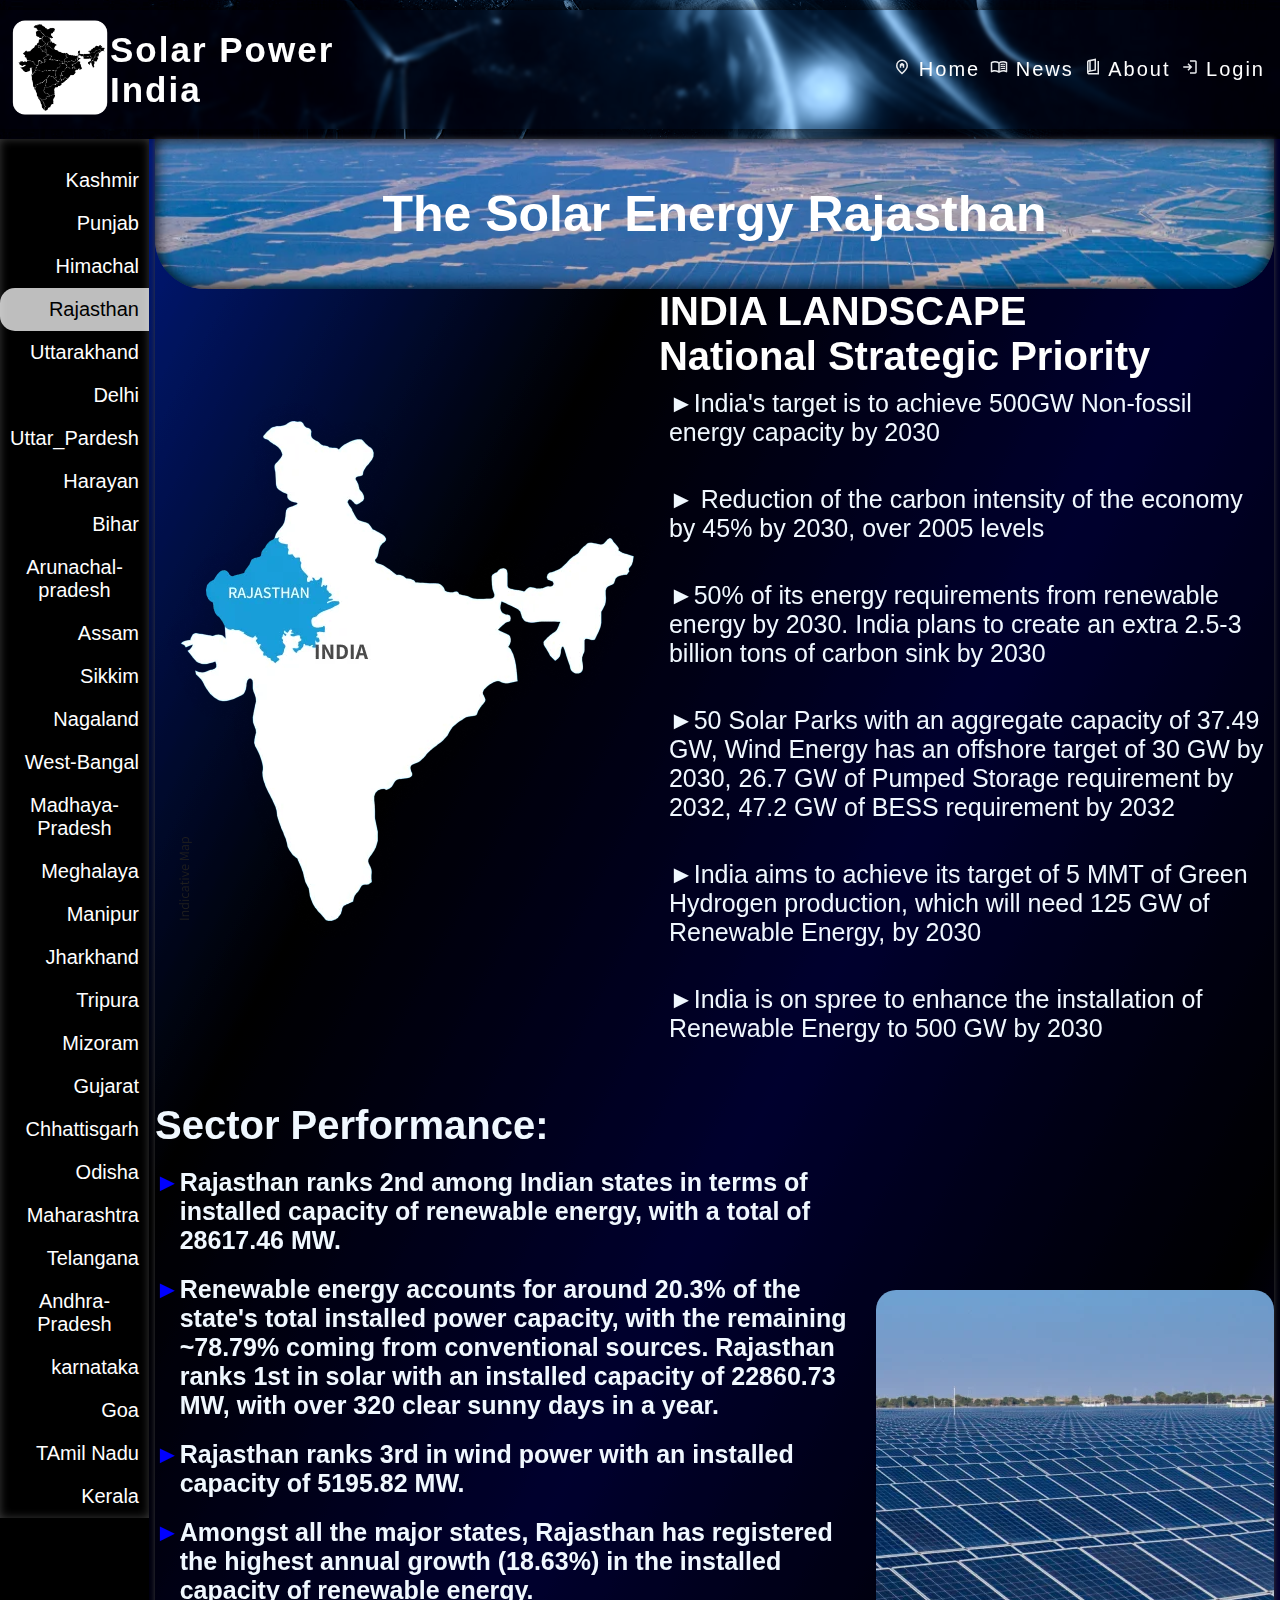
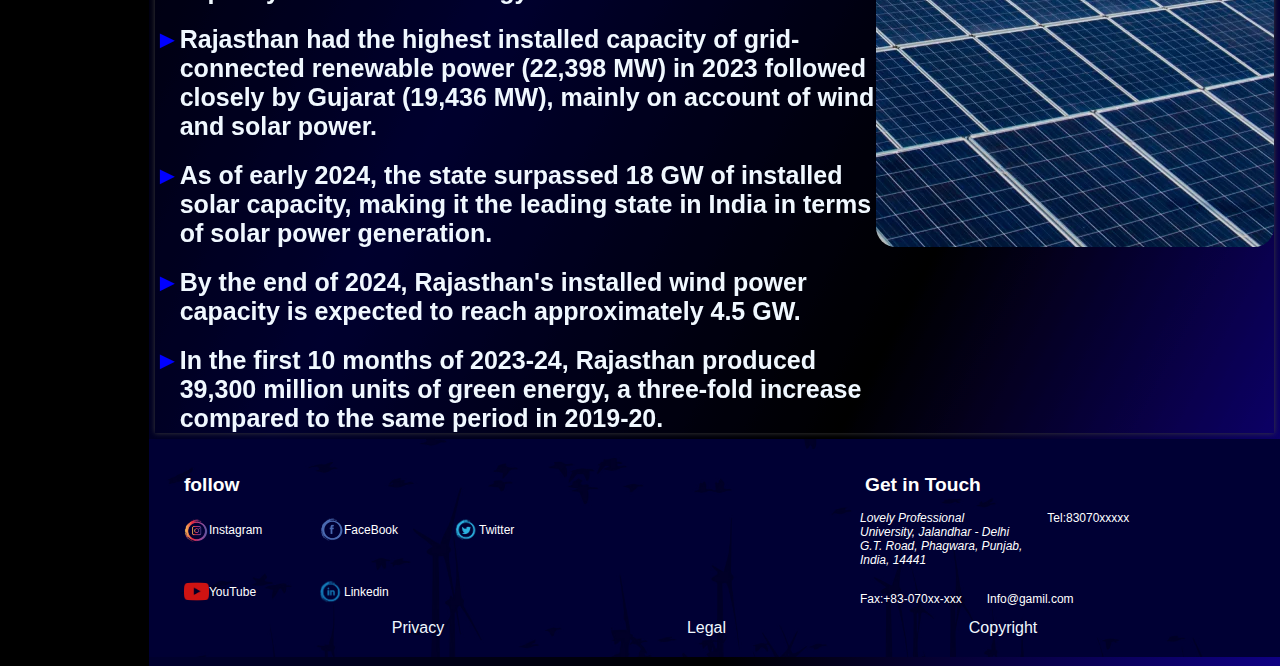
<file: Rajasthan New (2).html>
<!DOCTYPE html>
<html lang="en">
<head>
    <meta charset="UTF-8">
    <meta name="viewport" content="width=device-width, initial-scale=1.0">
    <title>Solar Power</title>
    <link rel="stylesheet" href="Rajasthan New (2).css">
</head>
<body>
    <div class="container">
        <div class="top"></div> 
        <div class="top-bar">
            <div class="topmost">
                    <div class="logo">
                        <a href="index.html"><img src="logo1.png" alt="logo">
                            <h1 id="com_name"><a href="index.html">Solar Power <br>India</a></h1>
                            </a>
                    </div>
                    <nav class="links">
                        <a href="index.html" class="actv" > <svg xmlns="http://www.w3.org/2000/svg" height="18px" viewBox="0 -960 960 960" width="18px" fill="#e8eaed"><path d="M360-440h80v-110h80v110h80v-190l-120-80-120 80v190Zm120 254q122-112 181-203.5T720-552q0-109-69.5-178.5T480-800q-101 0-170.5 69.5T240-552q0 71 59 162.5T480-186Zm0 106Q319-217 239.5-334.5T160-552q0-150 96.5-239T480-880q127 0 223.5 89T800-552q0 100-79.5 217.5T480-80Zm0-480Z"/></svg> Home</a>
                        <a href="news.html"> <svg xmlns="http://www.w3.org/2000/svg" height="18px" viewBox="0 -960 960 960" width="18px" fill="#e8eaed"><path d="M560-564v-68q33-14 67.5-21t72.5-7q26 0 51 4t49 10v64q-24-9-48.5-13.5T700-600q-38 0-73 9.5T560-564Zm0 220v-68q33-14 67.5-21t72.5-7q26 0 51 4t49 10v64q-24-9-48.5-13.5T700-380q-38 0-73 9t-67 27Zm0-110v-68q33-14 67.5-21t72.5-7q26 0 51 4t49 10v64q-24-9-48.5-13.5T700-490q-38 0-73 9.5T560-454ZM260-320q47 0 91.5 10.5T440-278v-394q-41-24-87-36t-93-12q-36 0-71.5 7T120-692v396q35-12 69.5-18t70.5-6Zm260 42q44-21 88.5-31.5T700-320q36 0 70.5 6t69.5 18v-396q-33-14-68.5-21t-71.5-7q-47 0-93 12t-87 36v394Zm-40 118q-48-38-104-59t-116-21q-42 0-82.5 11T100-198q-21 11-40.5-1T40-234v-482q0-11 5.5-21T62-752q46-24 96-36t102-12q58 0 113.5 15T480-740q51-30 106.5-45T700-800q52 0 102 12t96 36q11 5 16.5 15t5.5 21v482q0 23-19.5 35t-40.5 1q-37-20-77.5-31T700-240q-60 0-116 21t-104 59ZM280-494Z"/></svg> News</a>                            
                        <a href="about.html"> <svg xmlns="http://www.w3.org/2000/svg" height="18px" viewBox="0 -960 960 960" width="18px" fill="#e8eaed"><path d="M270-80q-45 0-77.5-30.5T160-186v-558q0-38 23.5-68t61.5-38l395-78v640l-379 76q-9 2-15 9.5t-6 16.5q0 11 9 18.5t21 7.5h450v-640h80v720H270Zm90-233 200-39v-478l-200 39v478Zm-80 16v-478l-15 3q-11 2-18 9.5t-7 18.5v457q5-2 10.5-3.5T261-293l19-4Zm-40-472v482-482Z"/></svg> About</a>
                        <a href="login.html"> <svg xmlns="http://www.w3.org/2000/svg" height="18px" viewBox="0 -960 960 960" width="18px" fill="#e8eaed"><path d="M480-120v-80h280v-560H480v-80h280q33 0 56.5 23.5T840-760v560q0 33-23.5 56.5T760-120H480Zm-80-160-55-58 102-102H120v-80h327L345-622l55-58 200 200-200 200Z"/></svg> Login</a>
                    </nav>
            </div>
        </div> 
        <div class="side_bar">
                <header class="side2">
                    <nav>
                        <a href="n_Kashmir.html" class="nav-items">Kashmir</a>
                        <a href="punjab_new.html" class="nav-items">Punjab</a>
                        <a href="himachal new.html" class="nav-items">Himachal</a>
                        <a href="Rajasthan New (2).html" class="nav-items active">Rajasthan</a>
                        <a href="uttarakhand.html" class="nav-items">Uttarakhand</a>
                        <a href="https://eerem.delhi.gov.in/eerem/about-delhi-solar-energy-policy" class="nav-items">Delhi</a>
                        <a href="https://solar.upneda.in/" class="nav-items">Uttar_Pardesh</a>
                        <a href="Haryana new.html" class="nav-items">Harayan</a>
                        <a href="https://breda.bih.nic.in/Solor.aspx" class="nav-items">Bihar</a>
                        <a href="https://www.saurenergy.com/solar-energy-news/arunachal-pradesh-tender-off-grid-solar-projects" class="nav-items">Arunachal-pradesh</a>
                        <a href="https://aeda.assam.gov.in/" class="nav-items">Assam</a>
                        <a href="https://reachsikkim.com/" class="nav-items">Sikkim</a>
                        <a href="https://www.pv-magazine-india.com/2022/03/11/nagaland-government-signs-20mw-solar-ppa-with-halo-energie/" class="nav-items">Nagaland</a>
                        <a href="https://portal.wbsedcl.in/irj/go/km/docs/internet/new_website/objective-solar.html" class="nav-items">West-Bangal</a>
                        <a href="http://rumsl.mp.gov.in/" class="nav-items">Madhaya-Pradesh</a>
                        <a href="https://mnreda.gov.in/" class="nav-items">Meghalaya</a>
                        <a href="https://manireda.mn.gov.in/" class="nav-items">Manipur</a>
                        <a href="https://www.jreda.com/" class="nav-items">Jharkhand</a>
                        <a href="https://treda.nic.in/" class="nav-items">Tripura</a>
                        <a href="https://solarquarter.com/2023/04/26/mizoram-leads-the-way-with-the-north-easts-first-20-mw-vankal-solar-park/" class="nav-items">Mizoram</a>
                        <a href="https://guj-epd.gujarat.gov.in/Home/gujaratsolarpowerpolicy" class="nav-items">Gujarat</a>
                        <a href="https://solarsquare.in/blog/solar-power-plant-in-chhattisgarh/" class="nav-items">Chhattisgarh</a>
                        <a href="https://oredaodisha.com/" class="nav-items">Odisha</a>
                        <a href="https://amplussolar.com/blogs/all-about-maharashtras-state-solar-policy#:~:text=Highlights%20of%20the%20Current%20Solar%20power%20policy%20of,%E2%80%93%20Finding%20its%20Place%20in%20the%20Sun%20" class="nav-items">Maharashtra</a>
                        <a href="https://tgredco.telangana.gov.in/" class="nav-items">Telangana</a>
                        <a href="https://apspdcl.in/solar-applications.jsp" class="nav-items">Andhra-Pradesh</a>
                        <a href="https://kspdcl.karnataka.gov.in/english" class="nav-items">karnataka</a>
                        <a href="https://goasolar.in/" class="nav-items">Goa</a>
                        <a href="https://www.tnebltd.gov.in/usrp/" class="nav-items">TAmil Nadu</a>
                        <a href="https://www.tatapowersolar.com/rooftops/residential/" class="nav-items">Kerala</a>
                        
                    </nav>
                </header>
        </div>
        <div class="content">
            <div class="container2">

                <div class="solar">
                    <p>The Solar Energy Rajasthan</p>
                </div>
                <div class="box">
                    <div class="map">
                        <img src="RAJ2.webp" alt="">
                        
                        <div>
                            <h1>INDIA LANDSCAPE
                            </h1>
                            <h2> National Strategic Priority</h2>
                            <p>►India's target is to achieve 500GW Non-fossil energy capacity by 2030</p>
                            <br>
                            <p>
                                ► Reduction of the carbon intensity of the economy by 45% by 2030, over 2005 levels
                            </p>
                            <br>
                            <p>►50% of its energy requirements from renewable energy by 2030. India plans to create an extra 2.5-3 billion tons of carbon sink by 2030</p>
                            <br>
                            <p>►50 Solar Parks with an aggregate capacity of 37.49 GW, Wind Energy has an offshore target of 30 GW by 2030, 26.7 GW of Pumped Storage requirement by 2032, 47.2 GW of BESS requirement by 2032</p>
                            <br>
                            <p>►India aims to achieve its target of 5 MMT of Green Hydrogen production, which will need 125 GW of Renewable Energy, by 2030</p>
                            <br>
                            <p>►India is on spree to enhance the installation of Renewable Energy to 500 GW by 2030</p>
                    
                        </div>
                    </div>
                </div>
                <div class="box2">
                    
                    <div class="para">
                        <h1>Sector Performance:</h1>
                        <p><span style="color:blue;">►</span> Rajasthan ranks 2nd among Indian states in terms of installed capacity of renewable energy, with a total of 28617.46 MW.</p>
                
                        <p><span style="color:blue;">►</span> Renewable energy accounts for around 20.3% of the state's total installed power capacity, with the remaining ~78.79% coming from conventional sources. Rajasthan ranks 1st in solar with an installed capacity of 22860.73 MW, with over 320 clear sunny days in a year.</p>
                
                        <p><span style="color:blue;">►</span> Rajasthan ranks 3rd in wind power with an installed capacity of 5195.82 MW.</p>
                
                        <p><span style="color:blue;">►</span> Amongst all the major states, Rajasthan has registered the highest annual growth (18.63%) in the installed capacity of renewable energy.</p>
                
                        <p><span style="color:blue;">►</span> Rajasthan had the highest installed capacity of grid-connected renewable power (22,398 MW) in 2023 followed closely by Gujarat (19,436 MW), mainly on account of wind and solar power.</p>
                
                        <p><span style="color:blue;">►</span> As of early 2024, the state surpassed 18 GW of installed solar capacity, making it the leading state in India in terms of solar power generation.</p>
                
                        <p><span style="color:blue;">►</span> By the end of 2024, Rajasthan's installed wind power capacity is expected to reach approximately 4.5 GW.</p>
                
                        <p><span style="color:blue;">►</span> In the first 10 months of 2023-24, Rajasthan produced 39,300 million units of green energy, a three-fold increase compared to the same period in 2019-20.</p>
                
                
                    </div>
                    <div class="image">
                        <img src="RAJ4.webp" alt="">
                    </div>
                </div>
            </div>
                    <footer class="footer">
            <section>
                <ul class="fotr">
                    <ul class="footer-follow">
                        <h4>follow</h4>
                        <ul class="foot-link">
                            <li class="foot-cont">
                                <img src="instagram.png" alt="instagram">
                                <a href="https://www.instagram.com/ashish_0.001/?next=%2F">Instagram</a>
                            </li>
                            <li class="foot-cont">
                                <img src="facebook.png" alt="">
                                <a href="https://www.facebook.com/">FaceBook</a>
                            </li>
                            <li class="foot-cont">
                                <img src="twitter.png" alt="">
                                <a href="https://www.x.com/">Twitter</a>
                            </li>
                            <li class="foot-cont">
                                <img src="youtube.png" alt="">
                                <a href="https://www.youtube.com/">YouTube</a>                     
                            </li>
                            <li class="foot-cont">
                                <img src="linkedin.png" alt="">
                                <a href="https://www.linkedin.com/">Linkedin</a>
                            </li>
                        </ul>
                    </ul>
                    <ul class="address-footer">
                        <h3>Get in Touch</h3>
                        <ul class="foot-link">
                            <li class="foot-add">
                                <address>Lovely Professional <br>
                                    University, Jalandhar - Delhi <br> 
                                    G.T. Road, Phagwara, Punjab, <br> 
                                    India, 14441</address>
                            </li>
                            <li class="foot-add">
                                <p>Tel:83070xxxxx</p>
                            </li>
                            <li class="foot-add">
                                <p>Fax:+83-070xx-xxx</p>
                            </li>
                            <li class="foot-add">
                                <a href="https://mail.gmail.com/">Info@gamil.com</a>
                            </li>
                        </ul>
                    </ul>
                </ul>
            </section>
            <div class="bottom">
                <div class="Privacy">
                    <p>Privacy</p>
                </div>
                <div class="legal">
                    <p>Legal</p>
                </div>
                <div class="copy">
                    <p>Copyright</p>
                </div>

            </div>
        </footer>
        </div>
    </div>
</body>
</html>
</file>
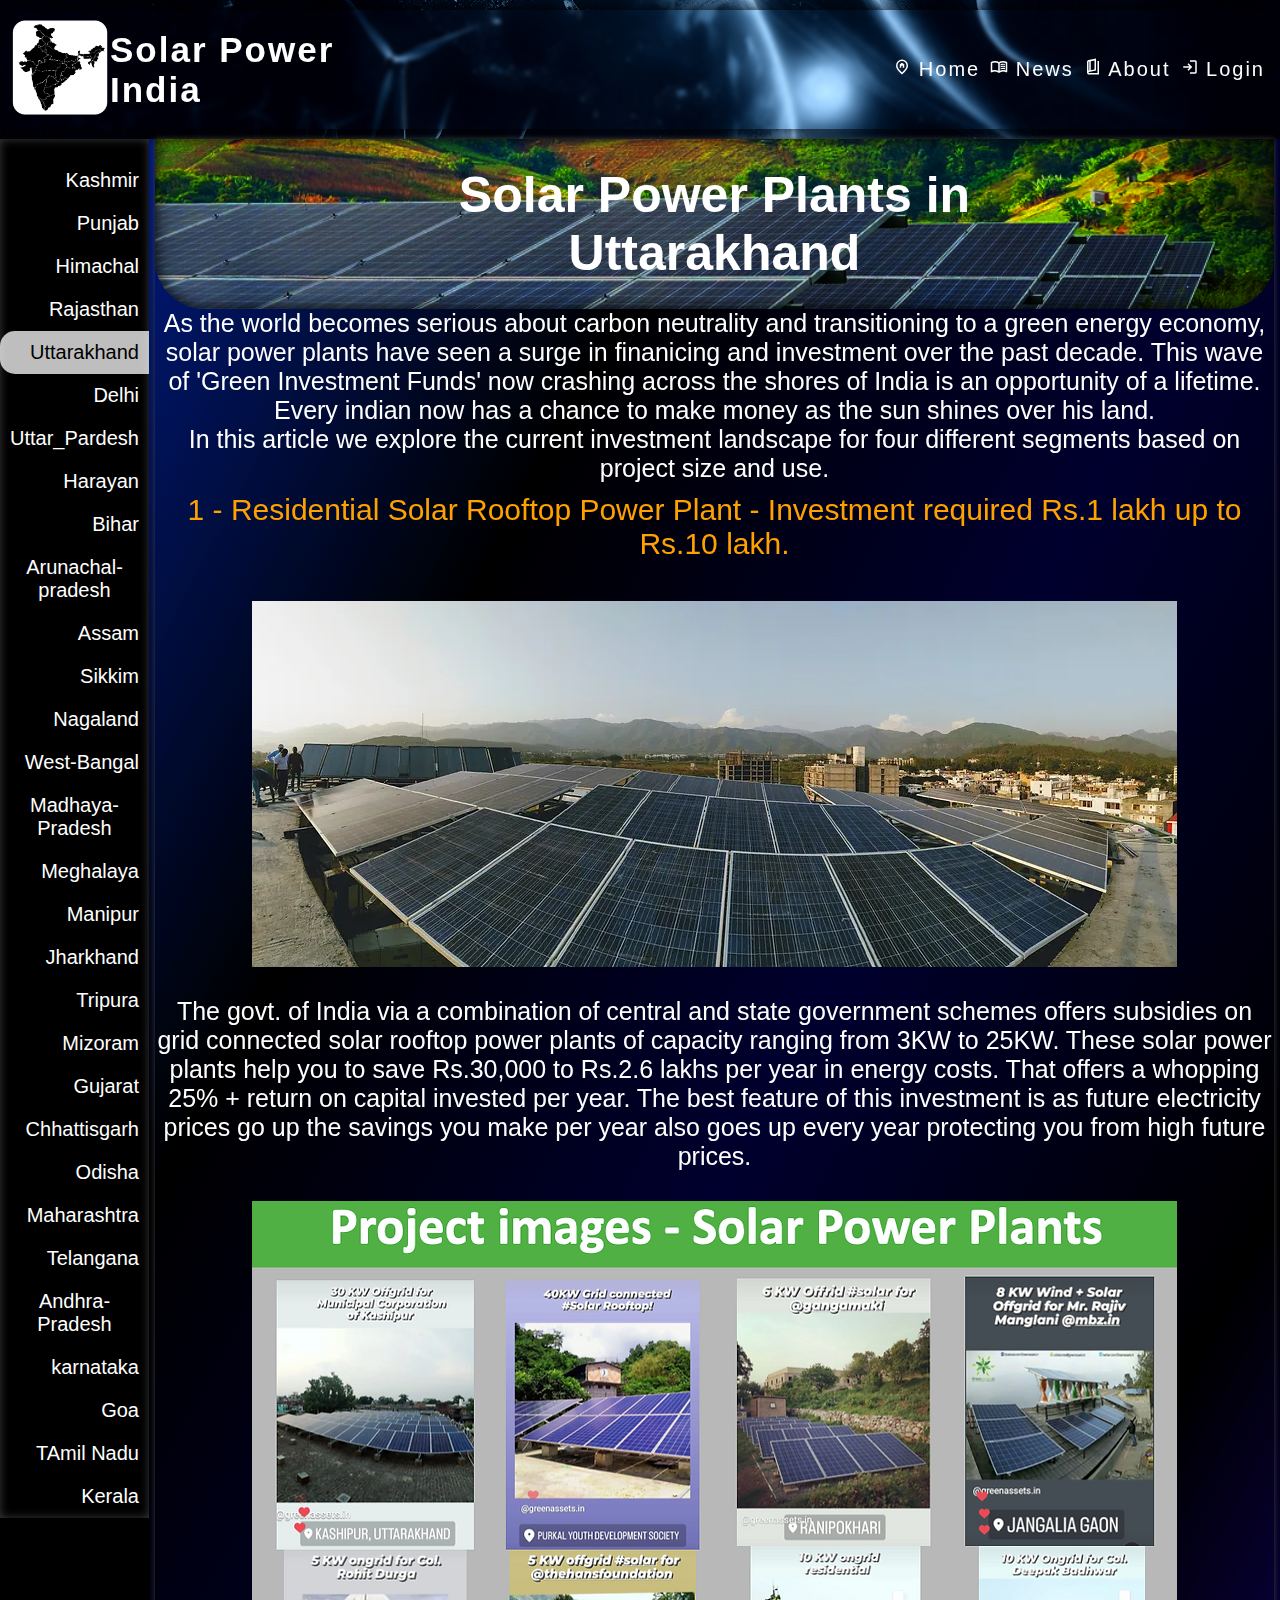
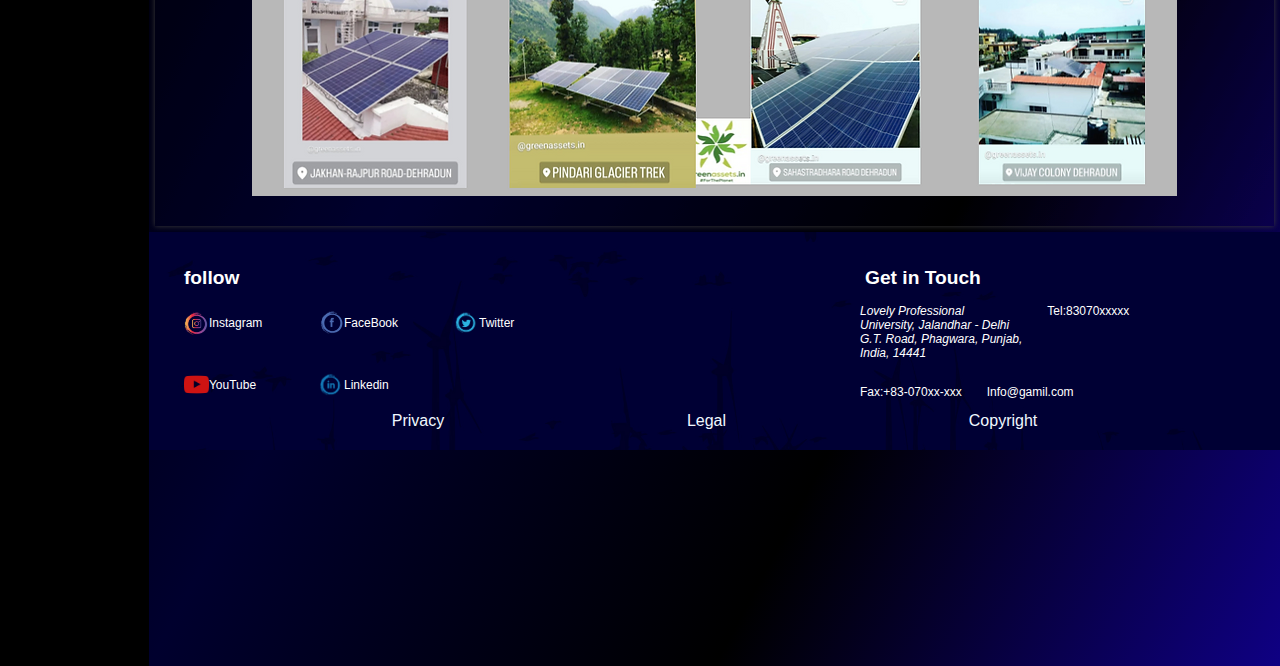
<file: uttarakhand.html>
<!DOCTYPE html>
<html lang="en">
<head>
    <meta charset="UTF-8">
    <meta name="viewport" content="width=device-width, initial-scale=1.0">
    <title>Document</title>
    <link rel="stylesheet" href="uttarakhand.css">
</head>
<body>
    <div class="container">
        <div class="top"></div> 
        <div class="top-bar">
            <div class="topmost">
                    <div class="logo">
                        <a href="index.html"><img src="logo1.png" alt="logo">
                            <h1 id="com_name"><a href="index.html">Solar Power <br>India</a></h1>
                            </a>
                    </div>
                    <nav class="links">
                        <a href="index.html" class="actv" > <svg xmlns="http://www.w3.org/2000/svg" height="18px" viewBox="0 -960 960 960" width="18px" fill="#e8eaed"><path d="M360-440h80v-110h80v110h80v-190l-120-80-120 80v190Zm120 254q122-112 181-203.5T720-552q0-109-69.5-178.5T480-800q-101 0-170.5 69.5T240-552q0 71 59 162.5T480-186Zm0 106Q319-217 239.5-334.5T160-552q0-150 96.5-239T480-880q127 0 223.5 89T800-552q0 100-79.5 217.5T480-80Zm0-480Z"/></svg> Home</a>
                        <a href="news.html"> <svg xmlns="http://www.w3.org/2000/svg" height="18px" viewBox="0 -960 960 960" width="18px" fill="#e8eaed"><path d="M560-564v-68q33-14 67.5-21t72.5-7q26 0 51 4t49 10v64q-24-9-48.5-13.5T700-600q-38 0-73 9.5T560-564Zm0 220v-68q33-14 67.5-21t72.5-7q26 0 51 4t49 10v64q-24-9-48.5-13.5T700-380q-38 0-73 9t-67 27Zm0-110v-68q33-14 67.5-21t72.5-7q26 0 51 4t49 10v64q-24-9-48.5-13.5T700-490q-38 0-73 9.5T560-454ZM260-320q47 0 91.5 10.5T440-278v-394q-41-24-87-36t-93-12q-36 0-71.5 7T120-692v396q35-12 69.5-18t70.5-6Zm260 42q44-21 88.5-31.5T700-320q36 0 70.5 6t69.5 18v-396q-33-14-68.5-21t-71.5-7q-47 0-93 12t-87 36v394Zm-40 118q-48-38-104-59t-116-21q-42 0-82.5 11T100-198q-21 11-40.5-1T40-234v-482q0-11 5.5-21T62-752q46-24 96-36t102-12q58 0 113.5 15T480-740q51-30 106.5-45T700-800q52 0 102 12t96 36q11 5 16.5 15t5.5 21v482q0 23-19.5 35t-40.5 1q-37-20-77.5-31T700-240q-60 0-116 21t-104 59ZM280-494Z"/></svg> News</a>                            
                        <a href="about.html"> <svg xmlns="http://www.w3.org/2000/svg" height="18px" viewBox="0 -960 960 960" width="18px" fill="#e8eaed"><path d="M270-80q-45 0-77.5-30.5T160-186v-558q0-38 23.5-68t61.5-38l395-78v640l-379 76q-9 2-15 9.5t-6 16.5q0 11 9 18.5t21 7.5h450v-640h80v720H270Zm90-233 200-39v-478l-200 39v478Zm-80 16v-478l-15 3q-11 2-18 9.5t-7 18.5v457q5-2 10.5-3.5T261-293l19-4Zm-40-472v482-482Z"/></svg> About</a>
                        <a href="login.html"> <svg xmlns="http://www.w3.org/2000/svg" height="18px" viewBox="0 -960 960 960" width="18px" fill="#e8eaed"><path d="M480-120v-80h280v-560H480v-80h280q33 0 56.5 23.5T840-760v560q0 33-23.5 56.5T760-120H480Zm-80-160-55-58 102-102H120v-80h327L345-622l55-58 200 200-200 200Z"/></svg> Login</a>
                    </nav>
            </div>
        </div> 
        <div class="side_bar">
                <header class="side2">
                    <nav>
                        <a href="n_Kashmir.html" class="nav-items">Kashmir</a>
                        <a href="punjab_new.html" class="nav-items">Punjab</a>
                        <a href="himachal new.html" class="nav-items">Himachal</a>
                        <a href="Rajasthan New (2).html" class="nav-items">Rajasthan</a>
                        <a href="uttarakhand.html" class="nav-items active">Uttarakhand</a>
                        <a href="https://eerem.delhi.gov.in/eerem/about-delhi-solar-energy-policy" class="nav-items">Delhi</a>
                        <a href="https://solar.upneda.in/" class="nav-items">Uttar_Pardesh</a>
                        <a href="Haryana new.html" class="nav-items ">Harayan</a>
                        <a href="https://breda.bih.nic.in/Solor.aspx" class="nav-items">Bihar</a>
                        <a href="https://www.saurenergy.com/solar-energy-news/arunachal-pradesh-tender-off-grid-solar-projects" class="nav-items">Arunachal-pradesh</a>
                        <a href="https://aeda.assam.gov.in/" class="nav-items">Assam</a>
                        <a href="https://reachsikkim.com/" class="nav-items">Sikkim</a>
                        <a href="https://www.pv-magazine-india.com/2022/03/11/nagaland-government-signs-20mw-solar-ppa-with-halo-energie/" class="nav-items">Nagaland</a>
                        <a href="https://portal.wbsedcl.in/irj/go/km/docs/internet/new_website/objective-solar.html" class="nav-items">West-Bangal</a>
                        <a href="http://rumsl.mp.gov.in/" class="nav-items">Madhaya-Pradesh</a>
                        <a href="https://mnreda.gov.in/" class="nav-items">Meghalaya</a>
                        <a href="https://manireda.mn.gov.in/" class="nav-items">Manipur</a>
                        <a href="https://www.jreda.com/" class="nav-items">Jharkhand</a>
                        <a href="https://treda.nic.in/" class="nav-items">Tripura</a>
                        <a href="https://solarquarter.com/2023/04/26/mizoram-leads-the-way-with-the-north-easts-first-20-mw-vankal-solar-park/" class="nav-items">Mizoram</a>
                        <a href="https://guj-epd.gujarat.gov.in/Home/gujaratsolarpowerpolicy" class="nav-items">Gujarat</a>
                        <a href="https://solarsquare.in/blog/solar-power-plant-in-chhattisgarh/" class="nav-items">Chhattisgarh</a>
                        <a href="https://oredaodisha.com/" class="nav-items">Odisha</a>
                        <a href="https://amplussolar.com/blogs/all-about-maharashtras-state-solar-policy#:~:text=Highlights%20of%20the%20Current%20Solar%20power%20policy%20of,%E2%80%93%20Finding%20its%20Place%20in%20the%20Sun%20" class="nav-items">Maharashtra</a>
                        <a href="https://tgredco.telangana.gov.in/" class="nav-items">Telangana</a>
                        <a href="https://apspdcl.in/solar-applications.jsp" class="nav-items">Andhra-Pradesh</a>
                        <a href="https://kspdcl.karnataka.gov.in/english" class="nav-items">karnataka</a>
                        <a href="https://goasolar.in/" class="nav-items">Goa</a>
                        <a href="https://www.tnebltd.gov.in/usrp/" class="nav-items">TAmil Nadu</a>
                        <a href="https://www.tatapowersolar.com/rooftops/residential/" class="nav-items">Kerala</a>
                    </nav>
                </header>
        </div>
        <div class="content">
            <div class="container2">
                <div class="solar">
                    <p>Solar Power Plants in <br> Uttarakhand</p>
                </div>
                <div class="box">
                    <div class="text">
                        <BLockquote>As the world becomes serious about carbon neutrality and transitioning to a green energy economy, solar power plants have seen a surge in finanicing and investment over the past decade.
                            This wave of 'Green Investment Funds' now crashing across the shores of India is an opportunity of a lifetime. Every indian now has a chance to make money as the sun shines over his land.
                        </BLockquote>
                        <BLockquote>In this article we explore the current investment landscape for four different segments based on project size and use.
                        </BLockquote>
                        <p>1 - Residential Solar Rooftop Power Plant - Investment required Rs.1 lakh up to Rs.10 lakh.
                        </p>
                        <div class="tbl">
                            <img src="UTT2.webp" alt="">
                        </div>
                        <blockquote> The govt. of India via a combination of central and state government schemes offers subsidies on grid connected solar rooftop power plants of capacity ranging from 3KW to 25KW. These solar power
                            plants help you to save Rs.30,000 to Rs.2.6 lakhs per year in energy costs. That offers a whopping 25% + return 
                            on capital invested per year. The best feature of this investment is as future electricity prices go up the savings you make per year also goes up every year protecting you from high future prices.
                        </blockquote>
                        <div class="tbl">
                            <img src="UTT3.webp" alt="">
                        </div>
                    </div>
            </div>
        </div>
            <footer class="footer">
            <section>
                <ul class="fotr">
                    <ul class="footer-follow">
                        <h4>follow</h4>
                        <ul class="foot-link">
                            <li class="foot-cont">
                                <img src="instagram.png" alt="instagram">
                                <a href="https://www.instagram.com/ashish_0.001/?next=%2F">Instagram</a>
                            </li>
                            <li class="foot-cont">
                                <img src="facebook.png" alt="">
                                <a href="https://www.facebook.com/">FaceBook</a>
                            </li>
                            <li class="foot-cont">
                                <img src="twitter.png" alt="">
                                <a href="https://www.x.com/">Twitter</a>
                            </li>
                            <li class="foot-cont">
                                <img src="youtube.png" alt="">
                                <a href="https://www.youtube.com/">YouTube</a>                     
                            </li>
                            <li class="foot-cont">
                                <img src="linkedin.png" alt="">
                                <a href="https://www.linkedin.com/">Linkedin</a>
                            </li>
                        </ul>
                    </ul>
                    <ul class="address-footer">
                        <h3>Get in Touch</h3>
                        <ul class="foot-link">
                            <li class="foot-add">
                                <address>Lovely Professional <br>
                                    University, Jalandhar - Delhi <br> 
                                    G.T. Road, Phagwara, Punjab, <br> 
                                    India, 14441</address>
                            </li>
                            <li class="foot-add">
                                <p>Tel:83070xxxxx</p>
                            </li>
                            <li class="foot-add">
                                <p>Fax:+83-070xx-xxx</p>
                            </li>
                            <li class="foot-add">
                                <a href="https://mail.gmail.com/">Info@gamil.com</a>
                            </li>
                        </ul>
                    </ul>
                </ul>
            </section>
            <div class="bottom">
                <div class="Privacy">
                    <p>Privacy</p>
                </div>
                <div class="legal">
                    <p>Legal</p>
                </div>
                <div class="copy">
                    <p>Copyright</p>
                </div>

            </div>

        </footer>
    </div>
</body>
</html>
</file>
<file: website.css>
*{
    margin-top: 0;
    margin: 1;
    padding: 0;
    }
    body{
        background-color: #000000;
        font-family: Arial, sans-serif;
    }
    .container{
        display:flex;
        flex-direction: column;
        /* flex-wrap: wrap; */

    }
    .top-bar{
        align-content: center;
        background-image: url(sky\ back.png);
        background-position: center;
        background-size: cover;
        padding:10px 0px;
        
    }
    .topmost{
        backdrop-filter: blur(2px);
        box-shadow: 0px 0px 20px rgb(0, 0, 0);
    }
    .topmost img{
        width: 90px;
    }
    .logo a{
        color: #ffffff;
        text-decoration: none;
    }
    .topmost{
        display: flex;
        justify-content:space-between;
    }
    .logo{
        display: flex;
        padding: 2px;
    }
    #com_name{
        letter-spacing: 2px;
        text-align:start;
        align-content: center;
        font-size: 25px;
    }
    .logo a:hover{
        color: rgb(255, 244, 232);
    }
    .links {
        /* border: 2px solid red; */
        display: flex;
        flex-wrap: wrap;
    }
    
    .links a {
        display: flex;
        align-items: center;
        gap: 8px;
        padding: 9px;
        color: #ffffff;
        text-decoration: none;
        font-size: 10px;
        letter-spacing: 2px;
        border-radius: 15px;
        transition: all 0.3s ease;
    }
    
    .links a:hover {
        letter-spacing: 1px;
        background-color: white;
        color: #000000;
        font-weight: 700;
        border-top-left-radius: 15px;
        border-bottom-left-radius: 15px;
        border-bottom-right-radius: 15px;
        fill: #000000;
        
    }
    .links a:hover svg{
        fill: #000000;
    }
    .links a.actv{
        color: #000000;
        background-color: rgb(217, 214, 255);
        font-weight: 700;
        border-radius: 15px;
    }
    .links svg {
        width: 100%;
        width: 18px;
        height: 18px;
        fill: #ffffff;
    }
    
    .hlink {
        align-content: center;
    }
    
    .hlink nav:hover > a:not(:hover) {
        background-color: transparent;
        color: #ffffff;
    }
    .container2{
        display: flex;
        flex-direction: row;
    }
    
                       
    
    .content{
        background-image:linear-gradient(to bottom right, rgb(0, 25, 123),
         black,rgb(0, 0, 46) ,
          black,rgb(15, 0, 131));
        width: 100%;
    }
    .new{
        margin: 0;
        padding: 20px 0px;
        background-image: url(sky\ 2.png);
        background-position: center;
        background-size:cover;
        box-shadow: 0px 0px 10px ;
        border-bottom-left-radius: 40px;
        border-bottom-right-radius: 40px;
    }
    .textmain{
        display: flex;
        flex-wrap: wrap;
        flex-direction: column;
        background: transparent;
        backdrop-filter: blur(4px);
        background-position: center;
        background-size: cover;
        box-shadow: 0px 0px 10px rgba(156, 156, 156, 0.3);
        max-width: 100%;
    }
    .textmain{
        padding: 10px 0px;
        align-items: center;
    }
    .textmain p{
        font-weight: 600;
        font-size: 3vw;
        align-content: center;
        letter-spacing: 3px;
        color: #fbfbfb;
    }
    .box{
        padding: 35px 0px;
        display: flex;
        flex-wrap: wrap;
        justify-content: space-around;
        
    }
    .box p{
        text-align: center;
        font-size: 1.2vw;
        letter-spacing: 2px;
        color: white;
        word-spacing: 4px;
    }
    .forcontainer{
        display: flex;
        flex-direction: row;
        /* flex-wrap: wrap; */
        /* justify-content: space-evenly; */
        margin: auto;
        /* gap: 200px; */
    }
    .side_bar{
        margin-top: 20px;
        background-color:#08081f;
        box-shadow: 0px 0px 10px rgba(0, 0, 0, 0.278) inset;
        max-width: 100px;
        border-top-right-radius:30px ;
        overflow: hidden;
        border-bottom-right-radius:30px ;

    }

    .side2{
        padding-top: 10px;
    }
    .side2 nav a{
        color: #ffffff;
        font-weight: 600;
        display: flex;
        justify-content: flex-end;
        padding: 15px;
        text-decoration: none;
        text-align: center;
        border-bottom-right-radius: 15px;
        border-top-right-radius: 15px;
    }
    .side2 .active{
        color: #000000;
        background-color: #ffffffbe;
    } 
    .side2 a:hover{
        color: #000000;
        background-color: aliceblue;
    }
    .side2 nav:hover > a:not(:hover){
        background-color: transparent;
        color: #ffffff;
    }
    .One_sun{
        /* border: 2px solid red; */
        /* margin: 20px 0px; */
        list-style: none;
        color: #ffffff;
        display: flex;
        flex-wrap: wrap;
        margin:20px 40px;
        gap: 100px;
        justify-content: center;
        /* box-sizing: border-box; */
    }
    .Sun-para{
        box-sizing: border-box;
        padding: 10px;
        width: 100%;
        max-width:600px;
        line-height: 1.6;
    }
    .Sun-para p{
        text-align: justify;
    }
    .Sun-para h1{
        text-align: center;
        letter-spacing: 2px;
        word-spacing: 8px;
    }
    
    
    .map-section {
        text-align: center;
        padding: 50px 20px;
    }
    .map-section h2{
        color: #ffffff;
    }
      
    .map {
        width: 92%;
        height: 550px;
        border: none;
        border-radius: 20px;
        box-shadow: 0px 4px 20px rgba(124, 124, 124, 0.341);
      }
    .footer {
        width: auto;
        background-image: url(backfoot.jpg);
        background-position: center;
        background-size: 100%;
        padding: 20px 0;
    }
    .bottom{
        display: flex;
        flex-wrap:wrap ;
        justify-content: space-evenly;
    }
    .bottom p{
        color: aliceblue;
        
    }
    .tooltip {
        position: absolute;
        background-color: #fbfbfb;
        color: #000000;
        padding: 5px;
        border-radius: 4px;
        font-size: 12px;
        display: none;
        pointer-events: none;
        z-index: 100;
    }
 
    .contx{
        list-style: none;
        display: flex;
        flex-wrap: wrap;
        gap: 15px;
        padding: 5px;
        font-size: 1.19em;
        justify-content: space-around;
    }
    .cont1{

        background-color: #00074f48;
        border-radius: 10px;
        width: 100%;
        max-width: 280px;
        overflow: hidden;
        transition: all 0.4s;
    }
    .cont1:hover{
        box-shadow:0px 5px 30px #003e865a ;
        transform: translateY(-8px);

    }
    .cont1 img{
        width: 100%;
        height: 180px;
        transition: all 0.5s;
    }
    .cont1 img:hover{
        transform: scale(1.05);
    }
    .cont-text{
        text-align: center;
        padding: 15px;
    }
    .cont-text h4{
        color: #e3f6ff;
        margin-bottom: 5px;
    }
    .cont-text button{
        background-color: #00aaff9f;
        border: none;
        padding: 5px;
        border-radius: 5px;
        cursor: pointer;
        transition: all 0.3s ease;
    }
    .cont-text button:hover{
        background-color: #0077ff;
        padding: 6px;
    }
    .cont-text button a{
        color: #ffffff;
        text-decoration: none;
    }
    .fotr{
        display: flex;
        flex-wrap: wrap;
        justify-content: space-between;
        padding: 0px 20px;
        gap: 10px;
        font-size: 12px;
    }
    .footer-follow{
        list-style: none;
        display: flex;
        flex-wrap: wrap;
        flex-direction: column;
        width: 100%;
        max-width: 400px;
        padding: 5px;
        overflow: hidden;
    }
    .address-footer{
        list-style: none;
        display: flex;
        flex-wrap: wrap;
        flex-direction: column;
        padding: 5px;
        width: 100%;
        max-width: 400px;
        overflow: hidden;
        
    }
    .foot-link{
        list-style: none;
        display: flex;
        gap: 15px;
        flex-wrap: wrap;
    }
    .footer-follow h4{
        color: #ffffff;
        padding: 10px;
        font-size: 1.6em;
    }
    .address-footer h3{
        color: #ffffff;
        padding: 10px;
        font-size: 1.6em;
        
    }
    .foot-cont{
        display: flex;
        flex-wrap: wrap;
        align-items: center;
        list-style: none;
        width: 100%;
        max-width: 100px;
        padding: 10px;
        
    }
    .foot-cont img{
        width: 25px;
    }
    .foot-cont a{
        color: #ffffff;
        text-decoration: none;
    }
    .foot-add{
        list-style: none;
        color: #ffffff;
        padding: 5px;
    }
    .foot-add a{
        color: #ffffff;
        text-decoration: none;
    }
    /*  newwwwwww*/
    .additional-sections {
        margin: 60px auto;
        padding: 30px;
        background-color: #10102b; 
        color: #ffffff;
        width: 85%;
        border-radius: 12px;
        box-shadow: 0 4px 10px rgba(0, 0, 0, 0.5); 
    }
    .additional-sections h2 {
        text-align: center;
        color: #e0b54a;
        font-size: 1.5em;
        /* font-size: 24px; */
        margin-bottom: 20px;
        border-bottom: 2px solid #e0b54a;
        padding-bottom: 10px;
        width: fit-content;
        margin-left: auto;
        margin-right: auto;
    }
    
    
    .stories-grid {
        display: flex;
        gap: 20px;
        justify-content: space-evenly;
        flex-wrap: wrap;
    }
    
    .story-card {
        max-width: 280px;
        background-color: #1f1f3d;
        padding: 20px;
        border-radius: 8px;
        /* width: 30%; */
        text-align: center;
        transition: transform 0.3s, box-shadow 0.3s;
        box-shadow: 0 2px 5px rgba(0, 0, 0, 0.3);
    }
    
    .story-card:hover {
        transform: translateY(-5px);
        box-shadow: 0 4px 12px rgba(0, 0, 0, 0.5);
    }
    
    .story-card img {
        width: 100%;
        height: 160px;
        object-fit: cover;
        border-radius: 8px;
    }
    
    .story-card h3 {
        color: #e0b54a;
        margin-top: 15px;
        /* font-size: 18px; */
    }
    .story-card a {
        color: #e0b54a;
        font-weight: bold;
        text-decoration: none;
        display: inline-block;
        margin-top: 10px;
    }
    
    .story-card a:hover {
        text-decoration: underline;
    }
    
    
    .story-card p {
        color: #cccccc;
        font-size: 14px;
        line-height: 1.5;
        margin-top: 10px;
    }
    .events-list {
        overflow: hidden;
        list-style-type: none;
        padding: 0;
        margin: 20px auto;
        max-width: 700px;
    }
    
    .events-list li {
        background-color: #1f1f3d;
        padding: 15px 20px;
        margin: 15px 0;
        border-radius: 8px;
        font-size: 16px;
        line-height: 1.6;
        color: #dcdcdc;
        transition: background-color 0.3s, box-shadow 0.3s;
    }
    
    .events-list li:hover {
        background-color: #252547;
        box-shadow: 0 4px 12px rgba(0, 0, 0, 0.5);
    }
    
    .events-list strong {
        color: #e0b54a;
        display: block;
        font-size: 18px;
        margin-bottom: 5px;
    }
    .social-feed {
        overflow: hidden;
        background-color: #1f1f3d;
        padding: 25px;
        margin: 30px auto;
        max-width: 700px;
        border-radius: 8px;
        text-align: center;
        color: #cccccc;
        box-shadow: 0 2px 10px rgba(0, 0, 0, 0.4);
        font-size: 16px;
        line-height: 1.6;
    }
    
    .social-post {
        background-color: #1a1a33;
        padding: 15px;
        margin: 10px 0;
        border-radius: 8px;
    }
    
    .social-post a {
        color: #e0b54a;
        text-decoration: none;
    }
    
    .social-post a:hover {
        text-decoration: underline;
    }
    .forphone {
        list-style-type: none;
        padding: 0;
        margin: 0;
        width: 100%;
        display: none;
        flex-direction: column;
        background-color: #f7f7f714;
        border-radius: 10px; 
        box-shadow: 0 4px 8px rgba(0, 0, 0, 0.1); 
        overflow: hidden; 
    }
    .forphone li {
        margin: 0;
    }
    .forphone a {
        width: 100;
        display: block;
        padding: 15px 20px; 
        text-decoration: none;
        color: #0077cc; 
        font-size: 16px;
        font-weight: bold;
        border-bottom: 1px solid #ddd;
        transition: background-color 0.3s, color 0.3s;
    }
    .forphone li:last-child a {
        border-bottom: none;
    }
    .forphone a:hover,
    .forphone a.active {
        background-color: #014473;
        color: #fff; 
    }
  
    @media(max-width:768px) {
        .logo{
            flex-direction: column;
        }
        .solar p{
            font-size: 10vw;
        }
        .One_sun p,h1{
            font-size: 3vw;
        }
        .Social{
            flex-direction: column;
        }
        .cont{
            font-size: 2vw;
        }
        .Sun-para{
            line-height:1.2;
        }
        .side2 nav a{
            font-size: 10px;
            font-weight: 500;
        }
        .topmost img{
            width: 60px;
        }
        #com_name{
            font-size: 15px;
        }
        .One_sun{
            gap:0px;
        }
    }
    @media(max-width:640px) {
        .side_bar{
            /* grid-area: 0; */
            display: none;
            visibility: hidden;
        }
        
        .forphone{
            display: flex;
        }
        .forphone {
            width: 100%; /* Full width */
          }
        
          .forphone a {
            text-align: center; /* Center align text for mobile */
          }
        
        .map{
            height: 400px;
        }
        .box p{
            text-align: center;
            font-size: 15px;
            /* letter-spacing: 2px; */
            color: white;
            /* word-spacing: 4px; */
            font-weight: 600;
            text-shadow:0px 0px 50px rgb(0, 0, 0);
        }
        .textmain p{
            font-weight: 600;
            font-size: 4vw;
            letter-spacing: 3px;
            color: #fbfbfb;
        }
        
    }
</file>
<file: Haryana new.css>
*{
    margin: 0;
    padding: 0;
    }
    body{
        background-color: #000000;
        font-family: Arial, sans-serif;
    }
    .container{
        display: grid;
        grid-template-columns: repeat(15,1fr);
        grid-template-rows: repeat(65,1fr);
    }
    .top-bar{
        align-content: center;
        background-image: url(sky\ back.png);
        background-position: center;
        background-size: cover;
        grid-area: 1/1/5/16;
        padding:10px 0px;
        
    }
    .topmost{
        justify-content: space-between;
        background-color: transparent;
        backdrop-filter: blur(2px);
        box-shadow: 0px 0px 20px rgb(0, 0, 0);
    }
    .topmost img{
        width: 100px;
    }
    .logo a{
        color: #ffffff;
        text-decoration: none;
    }
    .topmost{
        display: flex;
        justify-content:space-between;
    }
    .logo{
        display: flex;
        padding: 10px;
    }
    .logo h1{
        letter-spacing: 2px;
        align-content: center;
        font-size: 35px;
    }
    .logo a:hover{
        color: rgb(255, 251, 246);
    }
    .links{
        display: flex;
        flex-wrap: wrap;
        align-items: center;
        padding: 10px;
    }
    .links a{
        letter-spacing: 2px;
        padding: 5px;
        color: #ffffff;
        text-decoration: none;
        font-size: 20px;
    }
    .links a:hover svg{
        fill: #000000;
    }
    .links svg {
        width: 100%;
        width: 18px;
        height: 18px;
        fill: #ffffff;
    }
    .links a:hover{
        letter-spacing: 0px;
        background-color:white ;
        color: #000000;
        font-weight:700;
        border-radius: 20px;
    }
    .side_bar{
        background-color: rgb(0, 0, 0);
        box-shadow: 0px 0px 10px rgba(115, 115, 115, 0.514) inset;
        grid-area: 5/1/66/2;
        position: sticky;
        top: 0;
        align-self:start;
    }
    
    header .side2{
        max-width: 300px;
        margin: auto;
        padding:9px;
    }
    .side2{
        padding-top: 20px;
    }
    .side2 nav a{
        color: #ffffff;
        font-size: 20px;
        display: flex;
        justify-content: flex-end;
        padding: 10px;
        text-decoration: none;
        text-align: center;
        border-bottom-left-radius: 15px;
        border-top-left-radius: 15px;
    }
    .side2 .active{
        color: #000000;
        background-color: #ffffffbe;
    } 
    .side2 a:hover{
        color: #000000;
        background-color: aliceblue;
    }
    .side2 nav:hover > a:not(:hover){
        background-color: transparent;
        color: #ffffff;
    }
    .content{
        background-image:linear-gradient(to bottom right, rgb(0, 25, 123), black,rgb(0, 0, 46) , black,rgb(15, 0, 131));
        grid-area:5/2/66/16;
    }
    .container2{
        background-color: transparent;
        backdrop-filter: blur(2px);
        backdrop-filter: opacity(0.2);
        box-shadow: 0px 0px 5px rgb(60, 60, 60);
        margin: 6px;
        margin-top: 0;
        padding-top: 0;
        
    }
    .solar{
        border-bottom-left-radius:50px ;
        border-bottom-right-radius:50px ;
        box-shadow:0px 0px 15px rgb(0, 0, 0) ;
        display: flex;
        flex-wrap: wrap;
        justify-content: center;
        height: 150px;
        padding: 10px;
        color: rgb(255, 255, 255);
        align-items: center;
        background-image: url(har111.png);
        background-position: center;
        background-size: cover;
    }
    .solar p{
        justify-content: center;
        align-content: center;
        text-align: center;
        font-weight: 600;
        font-size: 50px;
        display: flex;
        flex-wrap: wrap;
        width: 100%;
    }
    .box{
        display: flex;
        flex-direction: column;
        justify-content: center;
        
    }
    .tbl{
        padding: 30px;
        display: flex;
        flex-wrap: wrap;
        justify-content: space-evenly;
        mix-blend-mode: darken;
        
    }
    .tbl img{
        mix-blend-mode: soft-light;
        width:600px;

    }
    .text blockquote{
        text-align: center;
        font-size: 25px;
        color:#ffffff ;

    }
    .text p{
        font-size: 2.0em;
        padding: 10px;
        color: rgb(252, 135, 0);
        text-align: justify;
    }
.footer {
        width: auto;
        background-image: url(backfoot.jpg);
        background-position: center;
        background-size: 100%;
        padding: 20px 0;
    }
    .bottom{
        display: flex;
        flex-wrap:wrap ;
        justify-content: space-evenly;
    }
    .bottom p{
        color: aliceblue;
        
    }
    .fotr{
        display: flex;
        flex-wrap: wrap;
        justify-content: space-between;
        padding: 0px 20px;
        gap: 10px;
        font-size: 12px;
    }
    .footer-follow{
        list-style: none;
        display: flex;
        flex-wrap: wrap;
        flex-direction: column;
        width: 100%;
        max-width: 400px;
        padding: 5px;
        overflow: hidden;
    }
    .address-footer{
        list-style: none;
        display: flex;
        flex-wrap: wrap;
        flex-direction: column;
        padding: 5px;
        width: 100%;
        max-width: 400px;
        overflow: hidden;
        
    }
    .foot-link{
        list-style: none;
        display: flex;
        gap: 15px;
        flex-wrap: wrap;
    }
    .footer-follow h4{
        color: #ffffff;
        padding: 10px;
        font-size: 1.6em;
    }
    .address-footer h3{
        color: #ffffff;
        padding: 10px;
        font-size: 1.6em;
        
    }
    .foot-cont{
        display: flex;
        flex-wrap: wrap;
        align-items: center;
        list-style: none;
        width: 100%;
        max-width: 100px;
        padding: 10px;
        
    }
    .foot-cont img{
        width: 25px;
    }
    .foot-cont a{
        color: #ffffff;
        text-decoration: none;
    }
    .foot-add{
        list-style: none;
        color: #ffffff;
        padding: 5px;
    }
    .foot-add a{
        color: #ffffff;
        text-decoration: none;
    }
    
    @media(max-width:768px) {
        .logo{
            flex-direction: column;
        }
        .box{
            justify-content: none;
        }
        .tbl{
            overflow-x: auto;
        }
        .tbl th,td{
            padding: 2px;
        }
        .solar p{
            font-size: 5vw;
        }
        .text blockquote{
            font-size: 3vw;
        }
        .text p{
            font-size: 5vw;
            
        }
        .solar p{
            justify-content: center;

        }
        .side2 nav a{
            font-size: 13px;
            padding: 8px;
        }
    }
</file>
<file: himachal new.css>
*{
    margin: 0;
    padding: 0;
    }
    body{
        background-color: #000000;
        font-family: Arial, sans-serif;
    }
    .container{
        display: grid;
        grid-template-columns: repeat(15,1fr);
        grid-template-rows: repeat(65,1fr);
    }
    .top-bar{
        align-content: center;
        background-image: url(sky\ back.png);
        background-position: center;
        background-size: cover;
        grid-area: 1/1/5/16;
        padding:10px 0px;
        
    }
    .topmost{
        justify-content: space-between;
        background-color: transparent;
        backdrop-filter: blur(2px);
        box-shadow: 0px 0px 20px rgb(0, 0, 0);
    }
    .topmost img{
        width: 100px;
    }
    .logo a{
        color: #ffffff;
        text-decoration: none;
    }
    .topmost{
        display: flex;
        justify-content:space-between;
    }
    .logo{
        display: flex;
        padding: 10px;
    }
    .logo h1{
        letter-spacing: 2px;
        align-content: center;
        font-size: 35px;
    }
    .logo a:hover{
        color: rgb(255, 251, 246);
    }
    .links{
        display: flex;
        flex-wrap: wrap;
        align-items: center;
        padding: 10px;
    }
    .links a{
        letter-spacing: 2px;
        padding: 5px;
        color: #ffffff;
        text-decoration: none;
        font-size: 20px;
    } 
    .links a:hover{
        letter-spacing: 0px;
        background-color:white ;
        color: #000000;
        font-weight:700;
        border-radius: 20px;
    }
    .links a:hover svg{
        fill: #000000;
    }
    .links svg {
        width: 100%;
        width: 18px;
        height: 18px;
        fill: #ffffff;
    }
    .side_bar{
        background-color: rgb(0, 0, 0);
        box-shadow: 0px 0px 10px rgba(115, 115, 115, 0.514) inset;
        grid-area: 5/1/66/2;
        position: sticky;
        top: 0;
        align-self: start;
    }
    
    header .side2{
        max-width: 300px;
        margin: auto;
        padding:9px;
    }
    .side2{
        padding-top: 20px;
    }
    .side2 nav a{
        color: #ffffff;
        font-size: 20px;
        display: flex;
        justify-content: flex-end;
        padding: 10px;
        text-decoration: none;
        text-align: center;
        border-bottom-left-radius: 15px;
        border-top-left-radius: 15px;
    }
    .side2 .active{
        color: #000000;
        background-color: #ffffffbe;
    } 
    .side2 a:hover{
        color: #000000;
        background-color: aliceblue;
    }
    .side2 nav:hover > a:not(:hover){
        background-color: transparent;
        color: #ffffff;
    }
    .content{
        background-image:linear-gradient(to bottom right, rgb(0, 25, 123), black,rgb(0, 0, 46) , black,rgb(15, 0, 131));
        grid-area:5/2/66/16;
    }
    .container2{
        background-color: transparent;
        backdrop-filter: blur(2px);
        backdrop-filter: opacity(0.2);
        box-shadow: 0px 0px 5px rgb(60, 60, 60);
        margin: 6px;
        margin-top: 0;
        padding-top: 0;
        
    }
    .solar{
        border-bottom-left-radius:50px ;
        border-bottom-right-radius:50px ;
        box-shadow:0px 0px 15px rgb(0, 0, 0) inset;
        display: flex;
        flex-wrap: wrap;
        justify-content: center;
        height: 150px;
        padding: 10px;
        color: rgb(255, 255, 255);
        align-items: center;
        background-image: url(him1.png);
        background-position: center;
        background-size: cover;
    }
    .solar p{
        justify-content: center;
        align-content: center;
        text-align: center;
        font-weight: 600;
        font-size: 50px;
        display: flex;
        flex-wrap: wrap;
        width: 100%;
    }
    .box{
        display: flex;
        flex-direction: column;
        justify-content: center;
        
    }
    .tbl{
        padding: 30px;
        display: flex;
        flex-wrap: wrap;
        justify-content: space-evenly;
        mix-blend-mode: darken;
        
    }
    .tbl img{
        mix-blend-mode: soft-light;
        width:500px;

    }
    .text blockquote{
        text-align: center;
        font-size: 25px;
        color:#ffffff ;

    }
    .footer {
        width: auto;
        background-image: url(backfoot.jpg);
        background-position: center;
        background-size: 100%;
        padding: 20px 0;
    }
    .bottom{
        display: flex;
        flex-wrap:wrap ;
        justify-content: space-evenly;
    }
    .bottom p{
        color: aliceblue;
        
    }
    .fotr{
        display: flex;
        flex-wrap: wrap;
        justify-content: space-between;
        padding: 0px 20px;
        gap: 10px;
        font-size: 12px;
    }
    .footer-follow{
        list-style: none;
        display: flex;
        flex-wrap: wrap;
        flex-direction: column;
        width: 100%;
        max-width: 400px;
        padding: 5px;
        overflow: hidden;
    }
    .address-footer{
        list-style: none;
        display: flex;
        flex-wrap: wrap;
        flex-direction: column;
        padding: 5px;
        width: 100%;
        max-width: 400px;
        overflow: hidden;
        
    }
    .foot-link{
        list-style: none;
        display: flex;
        gap: 15px;
        flex-wrap: wrap;
    }
    .footer-follow h4{
        color: #ffffff;
        padding: 10px;
        font-size: 1.6em;
    }
    .address-footer h3{
        color: #ffffff;
        padding: 10px;
        font-size: 1.6em;
        
    }
    .foot-cont{
        display: flex;
        flex-wrap: wrap;
        align-items: center;
        list-style: none;
        width: 100%;
        max-width: 100px;
        padding: 10px;
        
    }
    .foot-cont img{
        width: 25px;
    }
    .foot-cont a{
        color: #ffffff;
        text-decoration: none;
    }
    .foot-add{
        list-style: none;
        color: #ffffff;
        padding: 5px;
    }
    .foot-add a{
        color: #ffffff;
        text-decoration: none;
    }
    @media(max-width:768px) {
        .logo{
            flex-direction: column;
        }
        .box{
            justify-content: none;
        }
        .tbl{
            overflow-x: auto;
        }
        .tbl th,td{
            padding: 2px;
        }
        .solar p{
            font-size: 5vw;
        }
        .text blockquote{
            font-size: 3vw;
        }
        .solar p{
            justify-content: center;

        }
        .side2 nav a{
            font-size: 13px;
            padding: 8px;
        }
    }
</file>
<file: Join.css>
* {
    margin: 0;
    padding: 0;
    box-sizing: border-box;
}
body {
    font-size: 25px;
    height: 100vh;
    display: flex;
    background-image: url('login back.jpg');
    background-position: center;
    background-size: cover;
    justify-content: center;
    align-items: center;
    font-family: Arial, sans-serif;
}
.container {
    /* background-color: rgba(119, 113, 164, 0.093); */
    box-shadow: 0px 0px 25px rgba(255, 255, 255, 0.06);
    backdrop-filter: blur(5px);
    border-radius: 10px;
    padding: 20px;
    filter: drop-shadow(10px 10px 15px);
    width: 400px;
}
.container h1 {
    text-align: center;
    color: aliceblue;
    margin-bottom: 20px;
}
.inputbox {
    width: 100%;
    max-width: 300px;
    margin: 15px auto;
    position: relative;
}
.inputbox label {
    font-weight: 600;
    color: aliceblue;
    margin-bottom: 5px;
}
.inputbox svg {
    position: absolute;
    right: 10px;
    transform: translateY(20%);
    width: 24px;
    height: 24px;
    fill: #e8eaed;
}
.inputbox input {
    width: 100%;
    padding: 8px 8px 8px 10px;
    border: none;
    border-radius: 10px;
    background-color: #e8eaed45;
    color: #e0e0e0;
    backdrop-filter: blur(2px);
    font-weight: 550;
    outline: none;
}
.inputbox input::placeholder {
    color: #aaa;
}
.bottom {
    margin-top: 20px;
    color: rgb(255, 255, 255);
}
.bottom .log button {
    padding: 8px;
    width: 100%;
    background-color: #007bff;
    color: white;
    border: none;
    border-radius: 5px;
    cursor: pointer;
    font-size: 18px;
}
.bottom .sign p {
    margin-top: 10px;
    font-size: 18px;
    text-align: center;
}
.bottom .sign a {
    color: rgb(255, 242, 127);
    text-decoration: none;
    transition:0.3s;
}
.bottom .sign a:hover {
    color: #ff8000;
    text-decoration: underline;
}
</file>
<file: login.css>
* {
    margin: 0;
    padding: 0;
    box-sizing: border-box;
}
body {
    font-size: 25px;
    height: 100vh;
    display: flex;
    background-image: url('login back.jpg');
    background-position: center;
    background-size: cover;
    justify-content: center;
    align-items: center;
    font-family: Arial, sans-serif;
}
.container {
    /* background-color: rgba(119, 113, 164, 0.093); */
    box-shadow: 0px 0px 25px rgba(255, 255, 255, 0.06);
    backdrop-filter: blur(5px);
    border-radius: 10px;
    padding: 20px;
    filter: drop-shadow(10px 10px 15px);
}
.container h1 {
    text-align: center;
    color: aliceblue;
    margin-bottom: 20px;
}
.inputbox {
    width: 100%;
    max-width: 300px;
    margin: 15px auto;
    position: relative;
}
.inputbox label {
    font-weight: 600;
    color: aliceblue;
    margin-bottom: 5px;
}
.inputbox svg {
    position: absolute;
    right: 10px;
    transform: translateY(20%);
    width: 24px;
    height: 24px;
    fill: #e8eaed;
}
.inputbox input {
    width: 100%;
    padding: 8px 8px 8px 10px;
    border: none;
    border-radius: 10px;
    background-color: #e8eaed45;
    color: #e0e0e0;
    backdrop-filter: blur(2px);
    font-weight: 550;
    outline: none;
}
.inputbox input::placeholder {
    color: #aaa;
}
.bottom {
    margin-top: 20px;
    color: rgb(255, 255, 255);
}
.bottom .log button {
    padding: 8px;
    width: 100%;
    background-color: #007bff;
    color: white;
    border: none;
    border-radius: 5px;
    cursor: pointer;
    font-size: 18px;
}
.bottom .sign p {
    margin-top: 10px;
    font-size: 18px;
    text-align: center;
}
.bottom .sign a {
    color: rgb(255, 242, 127);
    text-decoration: none;
    transition:0.3s;
}
.bottom .sign a:hover {
    color: #ff8000;
    text-decoration: underline;
}
</file>
<file: n_kashmir.css>
*{
    margin: 0;
    padding: 0;
    }
    body{
        background-color: #000000;
        font-family: Arial, sans-serif;
    }
    .container{
        display: grid;
        grid-template-columns: repeat(15,1fr);
        grid-template-rows: repeat(65,1fr);
    }
    .top-bar{
        align-content: center;
        background-image: url(sky\ back.png);
        background-position: center;
        background-size: cover;
        grid-area: 1/1/5/16;
        padding:10px 0px;
        
    }
    .topmost{
        justify-content: space-between;
        background-color: transparent;
        backdrop-filter: blur(2px);
        box-shadow: 0px 0px 20px rgb(0, 0, 0);
    }
    .topmost img{
        width: 100px;
    }
    .logo a{
        color: #ffffff;
        text-decoration: none;
    }
    .topmost{
        display: flex;
        justify-content:space-between;
    }
    .logo{
        display: flex;
        padding: 10px;
    }
    .logo h1{
        letter-spacing: 2px;
        align-content: center;
        font-size: 35px;
    }
    .logo a:hover{
        color: rgb(255, 251, 246);
    }
    .links{
        display: flex;
        flex-wrap: wrap;
        align-items: center;
        padding: 10px;
    }
    .links a{
        letter-spacing: 2px;
        padding: 5px;
        color: #ffffff;
        text-decoration: none;
        font-size: 20px;
    } 
    .links a:hover{
        letter-spacing: 0px;
        background-color:white ;
        color: #000000;
        font-weight:700;
        border-radius: 20px;
    }
    .links a:hover svg{
        fill: #000000;
    }
    .links svg {
        width: 100%;
        width: 18px;
        height: 18px;
        fill: #ffffff;
    }
    .side_bar{
        background-color: rgb(0, 0, 0);
        box-shadow: 0px 0px 10px rgba(115, 115, 115, 0.514) inset;
        grid-area: 5/1/66/2;
        position: sticky;
        top: 0;
        align-self:start;
    }
    
    header .side2{
        max-width: 300px;
        margin: auto;
        padding:9px;
    }
    .side2{
        padding-top: 20px;
    }
    .side2 nav a{
        color: #ffffff;
        font-size: 20px;
        display: flex;
        justify-content: flex-end;
        padding: 10px;
        text-decoration: none;
        text-align: center;
        border-bottom-left-radius: 15px;
        border-top-left-radius: 15px;
    }
    .side2 .active{
        color: #000000;
        background-color: #ffffffbe;
    } 
    .side2 a:hover{
        color: #000000;
        background-color: aliceblue;
    }
    .side2 nav:hover > a:not(:hover){
        background-color: transparent;
        color: #ffffff;
    }
    .content{
        background-image:linear-gradient(to bottom right, rgb(0, 25, 123), black,rgb(0, 0, 46) , black,rgb(15, 0, 131));
        grid-area:5/2/66/16;
    }
    .container2{
        background-color: transparent;
        backdrop-filter: blur(2px);
        backdrop-filter: opacity(0.2);
        box-shadow: 0px 0px 5px rgb(60, 60, 60);
        margin: 6px;
        margin-top: 0;
        padding-top: 0;
        
    }
    .solar{
        border-bottom-left-radius:50px ;
        border-bottom-right-radius:50px ;
        box-shadow:0px 0px 15px rgb(0, 0, 0) inset;
        display: flex;
        flex-wrap: wrap;
        height: 150px;
        color: rgb(255, 255, 255);
        align-items: center;
        background-image: url(sky\ black\ grey.png);
        background-position: center;
        background-size: cover;
    }
    .solar p{
        justify-content: center;
        align-content: center;
        text-align: center;
        font-weight: 600;
        font-size: 50px;
        display: flex;
        flex-wrap: wrap;
        width: 100%;
    }
    .box{
        display: flex;
        flex-direction: column;
        justify-content: center;
        
    }
    .tbl{
        display: flex;
        flex-wrap: wrap;
        justify-content:space-evenly;
        padding: 10px;
    }
    .tbl::-webkit-scrollbar{
        height: 12px;
    }
    .tbl::-webkit-scrollbar-track{
        background: #ffffff;
        border-radius: 21px;
    }
    .tbl::-webkit-scrollbar-thumb{
        background: rgb(75, 75, 75);
        border-radius: 3px;
    }
    .tbl::-webkit-scrollbar-thumb:hover{
        background: rgb(123, 123, 123);
        border-radius: 20px;
    }
    .tble{
        display: flex;
        flex-direction: column;
        text-align: center;
        justify-content: center;
        color: #ffffff;
        border-collapse:collapse;
    }
    .tbl th,td{
        padding: 10px;
        font-size: 20px;
        font-weight: 600;
        border: 2px solid slategray;
        color: #ffffff;
    }
    .text blockquote{
        text-align: center;
        font-size: 25px;
        color:#ffffff ;

    }
    .footer {
        width: auto;
        background-image: url(backfoot.jpg);
        background-position: center;
        background-size: 100%;
        padding: 20px 0;
    }
    .bottom{
        display: flex;
        flex-wrap:wrap ;
        justify-content: space-evenly;
    }
    .bottom p{
        color: aliceblue;
        
    }
    .fotr{
        display: flex;
        flex-wrap: wrap;
        justify-content: space-between;
        padding: 0px 20px;
        gap: 10px;
        font-size: 12px;
    }
    .footer-follow{
        list-style: none;
        display: flex;
        flex-wrap: wrap;
        flex-direction: column;
        width: 100%;
        max-width: 400px;
        padding: 5px;
        overflow: hidden;
    }
    .address-footer{
        list-style: none;
        display: flex;
        flex-wrap: wrap;
        flex-direction: column;
        padding: 5px;
        width: 100%;
        max-width: 400px;
        overflow: hidden;
        
    }
    .foot-link{
        list-style: none;
        display: flex;
        gap: 15px;
        flex-wrap: wrap;
    }
    .footer-follow h4{
        color: #ffffff;
        padding: 10px;
        font-size: 1.6em;
    }
    .address-footer h3{
        color: #ffffff;
        padding: 10px;
        font-size: 1.6em;
        
    }
    .foot-cont{
        display: flex;
        flex-wrap: wrap;
        align-items: center;
        list-style: none;
        width: 100%;
        max-width: 100px;
        padding: 10px;
        
    }
    .foot-cont img{
        width: 25px;
    }
    .foot-cont a{
        color: #ffffff;
        text-decoration: none;
    }
    .foot-add{
        list-style: none;
        color: #ffffff;
        padding: 5px;
    }
    .foot-add a{
        color: #ffffff;
        text-decoration: none;
    }
    @media(max-width:768px) {
        .logo{
            flex-direction: column;
        }
        .box{
            justify-content: none;
        }
        .tbl{
            overflow-x: auto;
        }
        .tbl th,td{
            padding: 2px;
        }
        .solar p{
            font-size: 5vw;
        }
        .text blockquote{
            font-size: 3vw;
        }
        .side2 nav a{
            font-size: 13px;
            padding: 8px;
        }
    }
</file>
<file: Punjab_new.css>
*{
    margin: 0;
    padding: 0;
    }
    body{
        background-color: #000000;
        font-family: Arial, sans-serif;
    }
    .container{
        display: grid;
        grid-template-columns: repeat(15,1fr);
        grid-template-rows: repeat(65,1fr);
    }
    .top-bar{
        align-content: center;
        background-image: url(sky\ back.png);
        background-position: center;
        background-size: cover;
        grid-area: 1/1/5/16;
        padding:10px 0px;
        
    }
    .topmost{
        justify-content: space-between;
        background-color: transparent;
        backdrop-filter: blur(2px);
        box-shadow: 0px 0px 20px rgb(0, 0, 0);
    }
    .topmost img{
        width: 100px;
    }
    .logo a{
        color: #ffffff;
        text-decoration: none;
    }
    .topmost{
        display: flex;
        justify-content:space-between;
    }
    .logo{
        display: flex;
        padding: 10px;
    }
    .logo h1{
        letter-spacing: 2px;
        align-content: center;
        font-size: 35px;
    }
    .logo a:hover{
        color: rgb(255, 251, 246);
    }
    .links{
        display: flex;
        flex-wrap: wrap;
        align-items: center;
        padding: 10px;
    }
    .links a{
        letter-spacing: 2px;
        padding: 5px;
        color: #ffffff;
        text-decoration: none;
        font-size: 20px;
    } 
    .links a:hover{
        letter-spacing: 0px;
        background-color:white ;
        color: #000000;
        font-weight:700;
        border-radius: 20px;
    }
    .links a:hover svg{
        fill: #000000;
    }
    .links svg {
        width: 100%;
        width: 18px;
        height: 18px;
        fill: #ffffff;
    }
    .side_bar{
        background-color: rgb(0, 0, 0);
        box-shadow: 0px 0px 10px rgba(115, 115, 115, 0.514) inset;
        grid-area: 5/1/66/2;
        position: sticky;
        top: 0;
        align-self: start;
    }
    
    header .side2{
        max-width: 300px;
        margin: auto;
        padding:9px;
    }
    .side2{
        padding-top: 20px;
    }
    .side2 nav a{
        color: #ffffff;
        font-size: 20px;
        display: flex;
        justify-content: flex-end;
        padding: 10px;
        text-decoration: none;
        text-align: center;
        border-bottom-left-radius: 15px;
        border-top-left-radius: 15px;
    }
    .side2 .active{
        color: #000000;
        background-color: #ffffffbe;
    } 
    .side2 a:hover{
        color: #000000;
        background-color: aliceblue;
    }
    .side2 nav:hover > a:not(:hover){
        background-color: transparent;
        color: #ffffff;
    }
    .content{
        background-image:linear-gradient(to bottom right, rgb(0, 25, 123), black,rgb(0, 0, 46) , black,rgb(15, 0, 131));
        grid-area:5/2/66/16;
    }
    .container2{
        background-color: transparent;
        backdrop-filter: blur(2px);
        backdrop-filter: opacity(0.2);
        box-shadow: 0px 0px 5px rgb(60, 60, 60);
        margin: 6px;
        margin-top: 0;
        padding-top: 0;
        
    }
    .solar{
        border-bottom-left-radius:50px ;
        border-bottom-right-radius:50px ;
        box-shadow:0px 0px 15px rgb(0, 0, 0) ;
        display: flex;
        /* flex-wrap: wrap; */
        /* justify-content: flex-start; */
        height: 150px;
        padding: 10px;
        color: rgb(0, 0, 0);
        /* align-items: flex-start; */
        background-image: url(punjab111.png);
        background-position: center;
        background-size: cover;
    }
    .solar p{
        /* justify-content: center; */
        align-content: center;
        text-align: center;
        font-weight: 600;
        font-size: 50px;
        display: flex;
        flex-wrap: wrap;
        width: 100%;
    }
    .box{
        display: flex;
        flex-direction: column;
        justify-content: center;
        
    }
    .tbl{
        padding: 30px;
        display: flex;
        flex-wrap: wrap;
        justify-content: space-evenly;
        mix-blend-mode: darken;
        
    }
    .tbl img{
        mix-blend-mode: soft-light;
        width:500px;

    }
    .text blockquote{
        text-align: center;
        font-size: 25px;
        color:#ffffff ;

    }
.footer {
        width: auto;
        background-image: url(backfoot.jpg);
        background-position: center;
        background-size: 100%;
        padding: 20px 0;
    }
    .bottom{
        display: flex;
        flex-wrap:wrap ;
        justify-content: space-evenly;
    }
    .bottom p{
        color: aliceblue;
        
    }
    .fotr{
        display: flex;
        flex-wrap: wrap;
        justify-content: space-between;
        padding: 0px 20px;
        gap: 10px;
        font-size: 12px;
    }
    .footer-follow{
        list-style: none;
        display: flex;
        flex-wrap: wrap;
        flex-direction: column;
        width: 100%;
        max-width: 400px;
        padding: 5px;
        overflow: hidden;
    }
    .address-footer{
        list-style: none;
        display: flex;
        flex-wrap: wrap;
        flex-direction: column;
        padding: 5px;
        width: 100%;
        max-width: 400px;
        overflow: hidden;
        
    }
    .foot-link{
        list-style: none;
        display: flex;
        gap: 15px;
        flex-wrap: wrap;
    }
    .footer-follow h4{
        color: #ffffff;
        padding: 10px;
        font-size: 1.6em;
    }
    .address-footer h3{
        color: #ffffff;
        padding: 10px;
        font-size: 1.6em;
        
    }
    .foot-cont{
        display: flex;
        flex-wrap: wrap;
        align-items: center;
        list-style: none;
        width: 100%;
        max-width: 100px;
        padding: 10px;
        
    }
    .foot-cont img{
        width: 25px;
    }
    .foot-cont a{
        color: #ffffff;
        text-decoration: none;
    }
    .foot-add{
        list-style: none;
        color: #ffffff;
        padding: 5px;
    }
    .foot-add a{
        color: #ffffff;
        text-decoration: none;
    }
    
    @media(max-width:768px) {
        .logo{
            flex-direction: column;
        }
        .box{
            justify-content: none;
        }
        .tbl{
            overflow-x: auto;
        }
        .tbl th,td{
            padding: 2px;
        }
        .solar p{
            font-size: 5vw;
        }
        .text blockquote{
            font-size: 3vw;
        }
        .solar p{
            justify-content: center;

        }
        .side2 nav a{
            font-size: 13px;
            padding: 8px;
        }
    }
</file>
<file: Rajasthan New (2).css>
*{
    margin: 0;
    padding: 0;
    }
    body{
        background-color: #000000;
        font-family: Arial, sans-serif;
    }
    .container{
        display: grid;
        grid-template-columns: repeat(15,1fr);
        grid-template-rows: repeat(65,1fr);
    }
    .top-bar{
        align-content: center;
        background-image: url(sky\ back.png);
        background-position: center;
        background-size: cover;
        grid-area: 1/1/5/16;
        padding:10px 0px;
        
    }
    .topmost{
        justify-content: space-between;
        background-color: transparent;
        backdrop-filter: blur(2px);
        box-shadow: 0px 0px 20px rgb(0, 0, 0);
    }
    .topmost img{
        width: 100px;
    }
    .logo a{
        color: #ffffff;
        text-decoration: none;
    }
    .topmost{
        display: flex;
        justify-content:space-between;
    }
    .logo{
        display: flex;
        padding: 10px;
    }
    .logo h1{
        letter-spacing: 2px;
        align-content: center;
        font-size: 35px;
    }
    .logo a:hover{
        color: rgb(255, 251, 246);
    }
    .links{
        display: flex;
        flex-wrap: wrap;
        align-items: center;
        padding: 10px;
    }
    .links a{
        letter-spacing: 2px;
        padding: 5px;
        color: #ffffff;
        text-decoration: none;
        font-size: 20px;
    } 
    .links a:hover{
        letter-spacing: 0px;
        background-color:white ;
        color: #000000;
        font-weight:700;
        border-radius: 20px;
    }
    .side_bar{
        background-color: rgb(0, 0, 0);
        box-shadow: 0px 0px 10px rgba(115, 115, 115, 0.514) inset;
        grid-area: 5/1/66/2;
        position: sticky;
        top: 0;
        align-self: start;
    }
    
    header .side2{
        max-width: 300px;
        margin: auto;
        padding:9px;
    }
    .side2{
        padding-top: 20px;
    }
    .side2 nav a{
        color: #ffffff;
        font-size: 20px;
        display: flex;
        justify-content: flex-end;
        padding: 10px;
        text-decoration: none;
        text-align: center;
        border-bottom-left-radius: 15px;
        border-top-left-radius: 15px;
    }
    .side2 .active{
        color: #000000;
        background-color: #ffffffbe;
    } 
    .side2 a:hover{
        color: #000000;
        background-color: aliceblue;
    }
    .side2 nav:hover > a:not(:hover){
        background-color: transparent;
        color: #ffffff;
    }
    .content{
        background-image:linear-gradient(to bottom right, rgb(0, 25, 123), black,rgb(0, 0, 46) , black,rgb(15, 0, 131));
        grid-area:5/2/66/16;
    }
    .container2{
        background-color: transparent;
        backdrop-filter: blur(2px);
        backdrop-filter: opacity(0.2);
        box-shadow: 0px 0px 5px rgb(60, 60, 60);
        margin: 6px;
        margin-top: 0;
        padding-top: 0;
        
    }
    .solar{
        border-bottom-left-radius:50px ;
        border-bottom-right-radius:50px ;
        box-shadow:0px 0px 15px rgb(0, 0, 0) inset;
        display: flex;
        flex-wrap: wrap;
        height: 150px;
        color: rgb(255, 255, 255);
        align-items: center;
        background-image: url(RAJ1.webp);
        background-position: center;
        background-size: cover;
    }
    .solar p{
        justify-content: center;
        align-content: center;
        text-align: center;
        font-weight: 600;
        font-size: 50px;
        display: flex;
        flex-wrap: wrap;
        width: 100%;
    }
    .map{ 
        display: flex;
        flex-direction: row;
    }
    .map p{
        font-size: 25px;
        padding: 10px;
        color: aliceblue;
    }
    .map h1,h2{
        font-size: 40px;
        color: white;
    }
    .map img{
        max-width: 100%;
        margin: auto;
        height: auto;
    }
    .box2{
        padding-top: 50px;
        display: flex;
        flex-direction: row;
    }
    .image{
        display: flex;
    }
    .image img{
        height: auto;
        border-radius: 20px;
        margin: auto;
    }
    .para p{
        font-size: 25px;
        display: flex;
        color: aliceblue;
        padding-top: 20px;
        font-weight: 600;
    
    }
    .para h1{
        font-size: 40px;
        color: aliceblue;
    
    }
    .footer {
        width: auto;
        background-image: url(backfoot.jpg);
        background-position: center;
        background-size: 100%;
        padding: 20px 0;
    }
    .bottom{
        display: flex;
        flex-wrap:wrap ;
        justify-content: space-evenly;
    }
    .bottom p{
        color: aliceblue;
        
    }
    .fotr{
        display: flex;
        flex-wrap: wrap;
        justify-content: space-between;
        padding: 0px 20px;
        gap: 10px;
        font-size: 12px;
    }
    .footer-follow{
        list-style: none;
        display: flex;
        flex-wrap: wrap;
        flex-direction: column;
        width: 100%;
        max-width: 400px;
        padding: 5px;
        overflow: hidden;
    }
    .address-footer{
        list-style: none;
        display: flex;
        flex-wrap: wrap;
        flex-direction: column;
        padding: 5px;
        width: 100%;
        max-width: 400px;
        overflow: hidden;
        
    }
    .foot-link{
        list-style: none;
        display: flex;
        gap: 15px;
        flex-wrap: wrap;
    }
    .footer-follow h4{
        color: #ffffff;
        padding: 10px;
        font-size: 1.6em;
    }
    .address-footer h3{
        color: #ffffff;
        padding: 10px;
        font-size: 1.6em;
        
    }
    .foot-cont{
        display: flex;
        flex-wrap: wrap;
        align-items: center;
        list-style: none;
        width: 100%;
        max-width: 100px;
        padding: 10px;
        
    }
    .foot-cont img{
        width: 25px;
    }
    .foot-cont a{
        color: #ffffff;
        text-decoration: none;
    }
    .foot-add{
        list-style: none;
        color: #ffffff;
        padding: 5px;
    }
    .foot-add a{
        color: #ffffff;
        text-decoration: none;
    }
    @media(max-width:768px) {
        .logo{
            flex-direction: column;
        }
        .solar p{
            font-size: 6vw;
        }
        .map{
            display: flex;
            flex-direction: column;
        }
        .map p{
            font-size: 5vw;
        }
        .map h1,h2{
            font-size: 5vw;
        }
        .box2{
            flex-direction: column;
        }
        .image img{
            max-width: 100%;
        }
        .para p{
            font-size: 5vw;
        }
        .para h1{
            font-size: 5vw;
        }
        .side2 nav a{
            font-size: 13px;
            padding: 8px;
        }
        .side2 nav a{
            font-size: 13px;
            padding: 8px;
        }
    }
</file>
<file: uttarakhand.css>
*{
    margin: 0;
    padding: 0;
    }
    body{
        background-color: #000000;
        font-family: Arial, sans-serif;
    }
    .container{
        display: grid;
        grid-template-columns: repeat(15,1fr);
        grid-template-rows: repeat(65,1fr);
    }
    .top-bar{
        align-content: center;
        background-image: url(sky\ back.png);
        background-position: center;
        background-size: cover;
        grid-area: 1/1/5/16;
        padding:10px 0px;
        
    }
    .topmost{
        justify-content: space-between;
        background-color: transparent;
        backdrop-filter: blur(2px);
        box-shadow: 0px 0px 20px rgb(0, 0, 0);
    }
    .topmost img{
        width: 100px;
    }
    .logo a{
        color: #ffffff;
        text-decoration: none;
    }
    .topmost{
        display: flex;
        justify-content:space-between;
    }
    .logo{
        display: flex;
        padding: 10px;
    }
    .logo h1{
        letter-spacing: 2px;
        align-content: center;
        font-size: 35px;
    }
    .logo a:hover{
        color: rgb(255, 251, 246);
    }
    .links{
        display: flex;
        flex-wrap: wrap;
        align-items: center;
        padding: 10px;
    }
    .links a{
        letter-spacing: 2px;
        padding: 5px;
        color: #ffffff;
        text-decoration: none;
        font-size: 20px;
    } 
    .links a:hover{
        letter-spacing: 0px;
        background-color:white ;
        color: #000000;
        font-weight:700;
        border-radius: 20px;
    }
    .links a:hover svg{
        fill: #000000;
    }
    .links svg {
        width: 100%;
        width: 18px;
        height: 18px;
        fill: #ffffff;
    }
    .side_bar{
        background-color: rgb(0, 0, 0);
        box-shadow: 0px 0px 10px rgba(115, 115, 115, 0.514) inset;
        grid-area: 5/1/66/2;
        position: sticky;
        top: 0;
        align-self: start;
    }
    
    header .side2{
        max-width: 300px;
        margin: auto;
        padding:9px;
    }
    .side2{
        padding-top: 20px;
    }
    .side2 nav a{
        color: #ffffff;
        font-size: 20px;
        display: flex;
        justify-content: flex-end;
        padding: 10px;
        text-decoration: none;
        text-align: center;
        border-bottom-left-radius: 15px;
        border-top-left-radius: 15px;
    }
    .side2 .active{
        color: #000000;
        background-color: #ffffffbe;
    } 
    .side2 a:hover{
        color: #000000;
        background-color: aliceblue;
    }
    .side2 nav:hover > a:not(:hover){
        background-color: transparent;
        color: #ffffff;
    }
    .content{
        background-image:linear-gradient(to bottom right, rgb(0, 25, 123), black,rgb(0, 0, 46) , black,rgb(15, 0, 131));
        grid-area:5/2/66/16;
    }
    .container2{
        background-color: transparent;
        backdrop-filter: blur(2px);
        backdrop-filter: opacity(0.2);
        box-shadow: 0px 0px 5px rgb(60, 60, 60);
        margin: 6px;
        margin-top: 0;
        padding-top: 0;
        
    }
    .solar{
        border-bottom-left-radius:50px ;
        border-bottom-right-radius:50px ;
        box-shadow:0px 0px 15px rgb(0, 0, 0) inset;
        display: flex;
        flex-wrap: wrap;
        justify-content: center;
        height: 150px;
        padding: 10px;
        color: rgb(255, 255, 255);
        align-items: center;
        background-image: url(UTT1.png);
        background-position: center;
        background-size: cover;
    }
    .solar p{
        justify-content: center;
        align-content: center;
        text-align: center;
        font-weight: 600;
        font-size: 50px;
        display: flex;
        flex-wrap: wrap;
        width: 100%;
    }
    .box{
        display: flex;
        flex-direction: column;
        justify-content: center;
        
    }
    .tbl{
        padding: 30px;
        display: flex;
        flex-wrap: wrap;
        justify-content: space-evenly;
        mix-blend-mode: darken;
        
    }
    .tbl img{
        mix-blend-mode: soft-light;
        max-width:100%;

    }
    .text blockquote{
        text-align: center;
        font-size: 25px;
        color:#ffffff ;

    }
    .text p{
        text-align: center;
        font-size: 30px;
        padding: 10px;
        color: rgb(255, 162, 0);
    }
    .footer {
        width: auto;
        background-image: url(backfoot.jpg);
        background-position: center;
        background-size: 100%;
        padding: 20px 0;
    }
    .bottom{
        display: flex;
        flex-wrap:wrap ;
        justify-content: space-evenly;
    }
    .bottom p{
        color: aliceblue;
        
    }
    .fotr{
        display: flex;
        flex-wrap: wrap;
        justify-content: space-between;
        padding: 0px 20px;
        gap: 10px;
        font-size: 12px;
    }
    .footer-follow{
        list-style: none;
        display: flex;
        flex-wrap: wrap;
        flex-direction: column;
        width: 100%;
        max-width: 400px;
        padding: 5px;
        overflow: hidden;
    }
    .address-footer{
        list-style: none;
        display: flex;
        flex-wrap: wrap;
        flex-direction: column;
        padding: 5px;
        width: 100%;
        max-width: 400px;
        overflow: hidden;
        
    }
    .foot-link{
        list-style: none;
        display: flex;
        gap: 15px;
        flex-wrap: wrap;
    }
    .footer-follow h4{
        color: #ffffff;
        padding: 10px;
        font-size: 1.6em;
    }
    .address-footer h3{
        color: #ffffff;
        padding: 10px;
        font-size: 1.6em;
        
    }
    .foot-cont{
        display: flex;
        flex-wrap: wrap;
        align-items: center;
        list-style: none;
        width: 100%;
        max-width: 100px;
        padding: 10px;
        
    }
    .foot-cont img{
        width: 25px;
    }
    .foot-cont a{
        color: #ffffff;
        text-decoration: none;
    }
    .foot-add{
        list-style: none;
        color: #ffffff;
        padding: 5px;
    }
    .foot-add a{
        color: #ffffff;
        text-decoration: none;
    }
    @media(max-width:768px) {
        .logo{
            flex-direction: column;
        }
        .box{
            justify-content: none;
        }
        .tbl{
            overflow-x: auto;
        }
        .tbl th,td{
            padding: 2px;
        }
        .solar p{
            font-size: 5vw;
        }
        .text blockquote{
            font-size: 3vw;
        }
        .solar p{
            justify-content: center;

        }
        .side2 nav a{
            font-size: 13px;
            padding: 8px;
        }
    }
</file>
